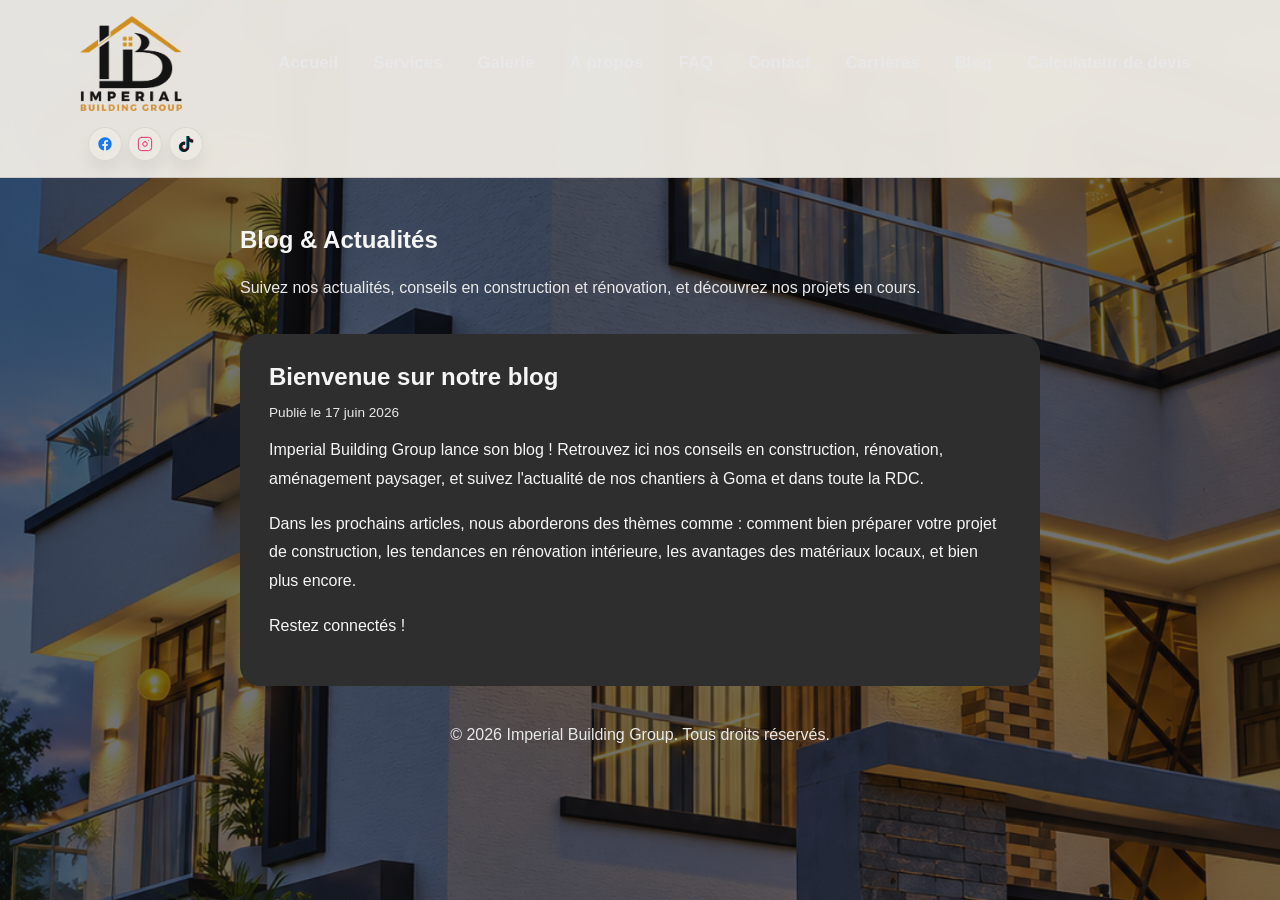
<file: blog/index.html>
﻿<!DOCTYPE html>
<html lang="fr">
<head>
  <meta charset="UTF-8" />
  <meta name="viewport" content="width=device-width, initial-scale=1.0" />
  <title>Blog - Imperial Building Group</title>
  <meta name="description" content="Blog d'Imperial Building Group : actualités, conseils en construction, rénovation et aménagement à Goma et en RDC." />
  <link rel="stylesheet" href="../styles.css" />
  <link rel="stylesheet" href="../css/animations.css" />
  <link rel="manifest" href="../manifest.json" />
  <link rel="icon" href="../Photos/logo-black-gold.png" type="image/png" />
</head>
<body>
  <header class="site-header" role="banner">
    <div class="container header-inner">
      <a href="../index.html" class="brand" aria-label="Imperial Building Group — Accueil"><img class="brand-logo brand-logo-light" src="../Photos/logo-black-gold.png" alt="Imperial Building Group" /><img class="brand-logo brand-logo-dark" src="../Photos/logo-white-gold.png" alt="" aria-hidden="true" /></a>
      <button class="nav-toggle" aria-label="Ouvrir le menu" type="button"></button>
      <nav class="site-nav" role="navigation" aria-label="Navigation principale">
        <a href="../index.html" data-i18n="nav_home">Accueil</a>
        <a href="../services.html" data-i18n="nav_services">Services</a>
        <a href="../gallery.html" data-i18n="nav_gallery">Galerie</a>
        <a href="../index.html#apropos" data-i18n="nav_about">À propos</a>
        <a href="../index.html#faq" data-i18n="nav_faq">FAQ</a>
        <a href="../contact.html" data-i18n="nav_contact">Contact</a>
        <a href="../careers.html" data-i18n="nav_careers">Carrières</a>
        <a href="index.html" data-i18n="nav_blog">Blog</a>
        <a href="../devis.html" data-i18n="nav_quote">Calculateur de devis</a>
      </nav>
      <div class="header-socials" aria-label="Réseaux sociaux">
        <a class="social-link facebook" href="https://www.facebook.com/profile.php?id=61595163513481&amp;mibextid=rS40aB7S9Ucbxw6v" target="_blank" rel="noreferrer noopener" aria-label="Facebook">
          <svg width="16" height="16" viewBox="0 0 24 24" fill="none" xmlns="http://www.w3.org/2000/svg" aria-hidden="true">
            <path d="M22 12C22 6.477 17.523 2 12 2S2 6.477 2 12c0 4.991 3.657 9.128 8.438 9.878v-6.99H7.898v-2.888h2.54V9.845c0-2.506 1.492-3.89 3.777-3.89 1.094 0 2.238.195 2.238.195v2.462h-1.26c-1.242 0-1.63.772-1.63 1.562v1.875h2.773l-.443 2.888h-2.33v6.99C18.343 21.128 22 16.991 22 12z" fill="currentColor"/>
          </svg>
        </a>
        <a class="social-link instagram" href="https://www\.instagram\.com/imperialbuilding001\?igsh=MXN6aGl0MnZnNmNydQ==&utm_source=ig_contact_invite" target="_blank" rel="noreferrer noopener" aria-label="Instagram">
          <svg width="16" height="16" viewBox="0 0 24 24" fill="none" xmlns="http://www.w3.org/2000/svg" aria-hidden="true">
            <path d="M7 2h10a5 5 0 0 1 5 5v10a5 5 0 0 1-5 5H7a5 5 0 0 1-5-5V7a5 5 0 0 1 5-5z" stroke="currentColor" stroke-width="1.5" fill="none" stroke-linecap="round" stroke-linejoin="round"/>
            <path d="M12 8.5a3.5 3.5 0 1 0 0 7 3.5 3.5 0 0 0 0-7z" stroke="currentColor" stroke-width="1.5" fill="none" stroke-linecap="round" stroke-linejoin="round"/>
            <path d="M17.5 6.5h.01" stroke="currentColor" stroke-width="1.5" stroke-linecap="round" stroke-linejoin="round"/>
          </svg>
        </a>
        <a class="social-link tiktok" href="https://vm.tiktok.com/ZS9DvwvmrqUmt-Kimfu/" target="_blank" rel="noreferrer noopener" aria-label="TikTok">
          <svg width="16" height="16" viewBox="0 0 24 24" fill="none" xmlns="http://www.w3.org/2000/svg" aria-hidden="true">
            <path d="M12.525.02c1.31-.02 2.61-.01 3.91-.02.08 1.53.63 3.09 1.76 4.17 1.12 1.09 2.7 1.59 4.24 1.64v4.03c-1.44-.05-2.89-.35-4.2-.97-.57-.26-1.1-.59-1.62-.93-.01 2.92.01 5.84-.02 8.75-.08 1.4-.54 2.8-1.36 3.94-1.32 1.92-3.61 3.17-5.95 3.21-1.44.08-2.89-.31-4.1-1.08-2-1.27-3.37-3.57-3.58-5.94-.02-.5-.03-1-.01-1.49.18-1.92 1.13-3.76 2.64-4.96 1.71-1.38 4.1-1.97 6.26-1.46.02 1.48-.04 2.96-.04 4.44-.99-.32-2.15-.23-3.02.37-.63.41-1.1 1.07-1.26 1.8-.13.45-.09.92-.08 1.38.24 1.65 1.83 3.04 3.51 2.89 1.12-.01 2.2-.66 2.77-1.62.18-.32.38-.66.39-1.04.1-1.84.06-3.68.07-5.52.01-4.08-.01-8.16.02-12.24z" fill="#25F4EE" transform="translate(-.7 .35)"/><path d="M12.525.02c1.31-.02 2.61-.01 3.91-.02.08 1.53.63 3.09 1.76 4.17 1.12 1.09 2.7 1.59 4.24 1.64v4.03c-1.44-.05-2.89-.35-4.2-.97-.57-.26-1.1-.59-1.62-.93-.01 2.92.01 5.84-.02 8.75-.08 1.4-.54 2.8-1.36 3.94-1.32 1.92-3.61 3.17-5.95 3.21-1.44.08-2.89-.31-4.1-1.08-2-1.27-3.37-3.57-3.58-5.94-.02-.5-.03-1-.01-1.49.18-1.92 1.13-3.76 2.64-4.96 1.71-1.38 4.1-1.97 6.26-1.46.02 1.48-.04 2.96-.04 4.44-.99-.32-2.15-.23-3.02.37-.63.41-1.1 1.07-1.26 1.8-.13.45-.09.92-.08 1.38.24 1.65 1.83 3.04 3.51 2.89 1.12-.01 2.2-.66 2.77-1.62.18-.32.38-.66.39-1.04.1-1.84.06-3.68.07-5.52.01-4.08-.01-8.16.02-12.24z" fill="#FE2C55" transform="translate(.7 -.35)"/><path d="M12.525.02c1.31-.02 2.61-.01 3.91-.02.08 1.53.63 3.09 1.76 4.17 1.12 1.09 2.7 1.59 4.24 1.64v4.03c-1.44-.05-2.89-.35-4.2-.97-.57-.26-1.1-.59-1.62-.93-.01 2.92.01 5.84-.02 8.75-.08 1.4-.54 2.8-1.36 3.94-1.32 1.92-3.61 3.17-5.95 3.21-1.44.08-2.89-.31-4.1-1.08-2-1.27-3.37-3.57-3.58-5.94-.02-.5-.03-1-.01-1.49.18-1.92 1.13-3.76 2.64-4.96 1.71-1.38 4.1-1.97 6.26-1.46.02 1.48-.04 2.96-.04 4.44-.99-.32-2.15-.23-3.02.37-.63.41-1.1 1.07-1.26 1.8-.13.45-.09.92-.08 1.38.24 1.65 1.83 3.04 3.51 2.89 1.12-.01 2.2-.66 2.77-1.62.18-.32.38-.66.39-1.04.1-1.84.06-3.68.07-5.52.01-4.08-.01-8.16.02-12.24z" fill="currentColor"/>
          </svg>
        </a>
      </div>
    </div>
  </header>

  <main>
    <section class="section">
      <div class="container" style="max-width: 800px;">
        <h1>Blog & Actualités</h1>
        <p style="color:var(--muted);line-height:1.8;">Suivez nos actualités, conseils en construction et rénovation, et découvrez nos projets en cours.</p>
        
        <article style="background:var(--surface);border:1px solid var(--border);border-radius:1.25rem;padding:1.75rem;margin-top:2rem;">
          <h2 style="margin:0 0 0.5rem;">Bienvenue sur notre blog</h2>
          <p style="color:var(--muted);font-size:0.85rem;">Publié le 17 juin 2026</p>
          <p style="line-height:1.8;">Imperial Building Group lance son blog ! Retrouvez ici nos conseils en construction, rénovation, aménagement paysager, et suivez l'actualité de nos chantiers à Goma et dans toute la RDC.</p>
          <p style="line-height:1.8;">Dans les prochains articles, nous aborderons des thèmes comme : comment bien préparer votre projet de construction, les tendances en rénovation intérieure, les avantages des matériaux locaux, et bien plus encore.</p>
          <p style="line-height:1.8;">Restez connectés !</p>
        </article>
      </div>
    </section>
  </main>

  <footer class="site-footer">
    <div class="container">
      <p>© 2026 Imperial Building Group. Tous droits réservés.</p>
    </div>
  </footer>
</body>
</html>
</file>
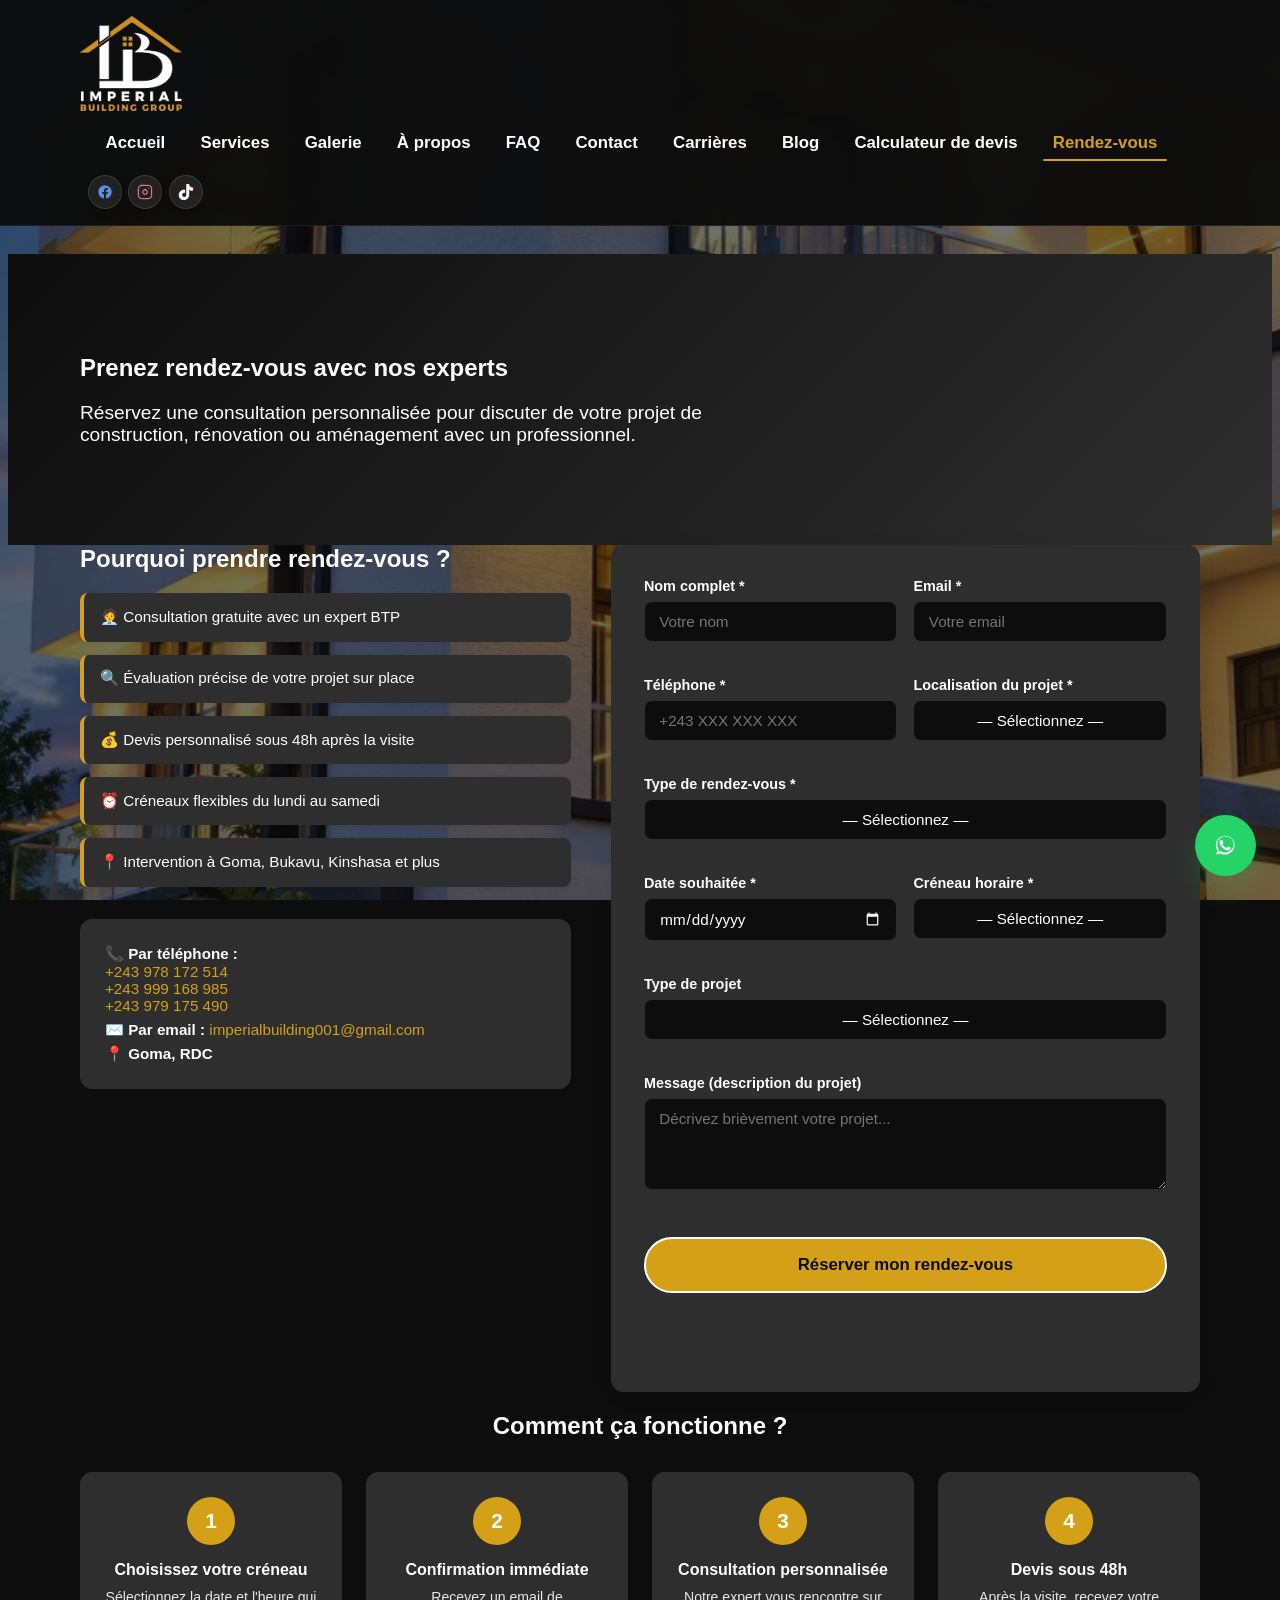
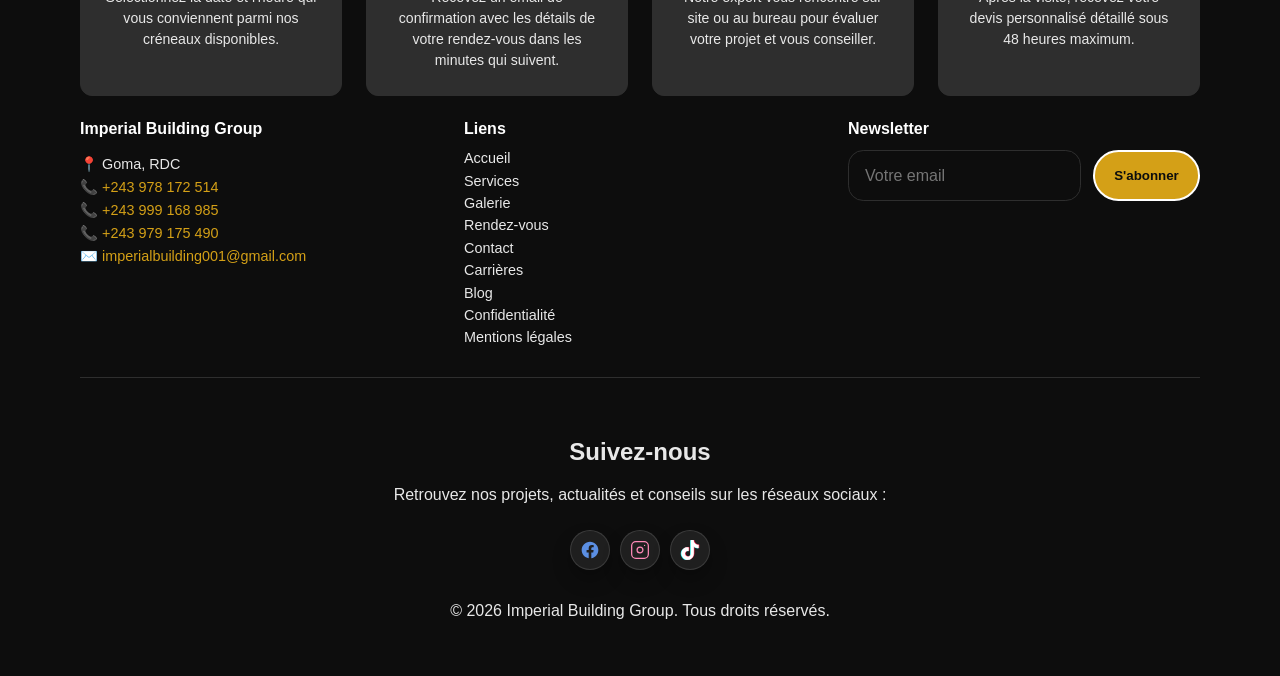
<file: booking.html>
﻿<!DOCTYPE html>
<html lang="fr">
<head>
  <meta charset="UTF-8" />
  <meta name="viewport" content="width=device-width, initial-scale=1.0" />
  <title data-i18n="page_title_booking">Prise de rendez-vous — Imperial Building Group</title>
  <meta name="description" content="Prenez rendez-vous en ligne avec Imperial Building Group : consultation chantier, devis, visite showroom à Goma et en RDC." />
  <meta name="keywords" content="rendez-vous, consultation, devis, construction, rénovation, Goma, RDC, Imperial Building Group" />
  <meta property="og:title" content="Prise de rendez-vous - Imperial Building Group" />
  <meta property="og:description" content="Réservez une consultation avec nos experts BTP à Goma et en RDC." />
  <link rel="stylesheet" href="styles.css" />
  <link rel="stylesheet" href="css/animations.css" />
  <link rel="manifest" href="manifest.json" />
  <link rel="icon" href="Photos/logo-black-gold.png" type="image/png" />
  <link rel="preconnect" href="https://images.unsplash.com" />
</head>
<body>
  <header class="site-header" role="banner">
    <div class="container header-inner">
      <a href="index.html" class="brand" aria-label="Imperial Building Group — Accueil"><img class="brand-logo brand-logo-light" src="Photos/logo-black-gold.png" alt="Imperial Building Group" /><img class="brand-logo brand-logo-dark" src="Photos/logo-white-gold.png" alt="" aria-hidden="true" /></a>
      <button class="nav-toggle" aria-label="Ouvrir le menu" type="button"></button>
      <nav class="site-nav" role="navigation" aria-label="Navigation principale">
        <a href="index.html#home" data-i18n="nav_home">Accueil</a>
        <a href="services.html" data-i18n="nav_services">Services</a>
        <a href="gallery.html" data-i18n="nav_gallery">Galerie</a>
        <a href="index.html#apropos" data-i18n="nav_about">À propos</a>
        <a href="index.html#faq" data-i18n="nav_faq">FAQ</a>
        <a href="contact.html" data-i18n="nav_contact">Contact</a>
        <a href="careers.html" data-i18n="nav_careers">Carrières</a>
        <a href="blog/index.html" data-i18n="nav_blog">Blog</a>
        <a href="devis.html" data-i18n="nav_quote">Calculateur de devis</a>
        <a href="booking.html" class="nav-active" data-i18n="nav_booking">Rendez-vous</a>
      </nav>
      <div class="header-socials" aria-label="Réseaux sociaux">
        <a class="social-link facebook" href="https://www.facebook.com/profile.php?id=61595163513481&amp;mibextid=rS40aB7S9Ucbxw6v" target="_blank" rel="noreferrer noopener" aria-label="Facebook">
          <svg width="16" height="16" viewBox="0 0 24 24" fill="none" xmlns="http://www.w3.org/2000/svg" aria-hidden="true">
            <path d="M22 12C22 6.477 17.523 2 12 2S2 6.477 2 12c0 4.991 3.657 9.128 8.438 9.878v-6.99H7.898v-2.888h2.54V9.845c0-2.506 1.492-3.89 3.777-3.89 1.094 0 2.238.195 2.238.195v2.462h-1.26c-1.242 0-1.63.772-1.63 1.562v1.875h2.773l-.443 2.888h-2.33v6.99C18.343 21.128 22 16.991 22 12z" fill="currentColor"/>
          </svg>
        </a>
        <a class="social-link instagram" href="https://www\.instagram\.com/imperialbuilding001\?igsh=MXN6aGl0MnZnNmNydQ==&utm_source=ig_contact_invite" target="_blank" rel="noreferrer noopener" aria-label="Instagram">
          <svg width="16" height="16" viewBox="0 0 24 24" fill="none" xmlns="http://www.w3.org/2000/svg" aria-hidden="true">
            <path d="M7 2h10a5 5 0 0 1 5 5v10a5 5 0 0 1-5 5H7a5 5 0 0 1-5-5V7a5 5 0 0 1 5-5z" stroke="currentColor" stroke-width="1.5" fill="none" stroke-linecap="round" stroke-linejoin="round"/>
            <path d="M12 8.5a3.5 3.5 0 1 0 0 7 3.5 3.5 0 0 0 0-7z" stroke="currentColor" stroke-width="1.5" fill="none" stroke-linecap="round" stroke-linejoin="round"/>
            <path d="M17.5 6.5h.01" stroke="currentColor" stroke-width="1.5" stroke-linecap="round" stroke-linejoin="round"/>
          </svg>
        </a>
        <a class="social-link tiktok" href="https://vm.tiktok.com/ZS9DvwvmrqUmt-Kimfu/" target="_blank" rel="noreferrer noopener" aria-label="TikTok">
          <svg width="16" height="16" viewBox="0 0 24 24" fill="none" xmlns="http://www.w3.org/2000/svg" aria-hidden="true">
            <path d="M12.525.02c1.31-.02 2.61-.01 3.91-.02.08 1.53.63 3.09 1.76 4.17 1.12 1.09 2.7 1.59 4.24 1.64v4.03c-1.44-.05-2.89-.35-4.2-.97-.57-.26-1.1-.59-1.62-.93-.01 2.92.01 5.84-.02 8.75-.08 1.4-.54 2.8-1.36 3.94-1.32 1.92-3.61 3.17-5.95 3.21-1.44.08-2.89-.31-4.1-1.08-2-1.27-3.37-3.57-3.58-5.94-.02-.5-.03-1-.01-1.49.18-1.92 1.13-3.76 2.64-4.96 1.71-1.38 4.1-1.97 6.26-1.46.02 1.48-.04 2.96-.04 4.44-.99-.32-2.15-.23-3.02.37-.63.41-1.1 1.07-1.26 1.8-.13.45-.09.92-.08 1.38.24 1.65 1.83 3.04 3.51 2.89 1.12-.01 2.2-.66 2.77-1.62.18-.32.38-.66.39-1.04.1-1.84.06-3.68.07-5.52.01-4.08-.01-8.16.02-12.24z" fill="#25F4EE" transform="translate(-.7 .35)"/><path d="M12.525.02c1.31-.02 2.61-.01 3.91-.02.08 1.53.63 3.09 1.76 4.17 1.12 1.09 2.7 1.59 4.24 1.64v4.03c-1.44-.05-2.89-.35-4.2-.97-.57-.26-1.1-.59-1.62-.93-.01 2.92.01 5.84-.02 8.75-.08 1.4-.54 2.8-1.36 3.94-1.32 1.92-3.61 3.17-5.95 3.21-1.44.08-2.89-.31-4.1-1.08-2-1.27-3.37-3.57-3.58-5.94-.02-.5-.03-1-.01-1.49.18-1.92 1.13-3.76 2.64-4.96 1.71-1.38 4.1-1.97 6.26-1.46.02 1.48-.04 2.96-.04 4.44-.99-.32-2.15-.23-3.02.37-.63.41-1.1 1.07-1.26 1.8-.13.45-.09.92-.08 1.38.24 1.65 1.83 3.04 3.51 2.89 1.12-.01 2.2-.66 2.77-1.62.18-.32.38-.66.39-1.04.1-1.84.06-3.68.07-5.52.01-4.08-.01-8.16.02-12.24z" fill="#FE2C55" transform="translate(.7 -.35)"/><path d="M12.525.02c1.31-.02 2.61-.01 3.91-.02.08 1.53.63 3.09 1.76 4.17 1.12 1.09 2.7 1.59 4.24 1.64v4.03c-1.44-.05-2.89-.35-4.2-.97-.57-.26-1.1-.59-1.62-.93-.01 2.92.01 5.84-.02 8.75-.08 1.4-.54 2.8-1.36 3.94-1.32 1.92-3.61 3.17-5.95 3.21-1.44.08-2.89-.31-4.1-1.08-2-1.27-3.37-3.57-3.58-5.94-.02-.5-.03-1-.01-1.49.18-1.92 1.13-3.76 2.64-4.96 1.71-1.38 4.1-1.97 6.26-1.46.02 1.48-.04 2.96-.04 4.44-.99-.32-2.15-.23-3.02.37-.63.41-1.1 1.07-1.26 1.8-.13.45-.09.92-.08 1.38.24 1.65 1.83 3.04 3.51 2.89 1.12-.01 2.2-.66 2.77-1.62.18-.32.38-.66.39-1.04.1-1.84.06-3.68.07-5.52.01-4.08-.01-8.16.02-12.24z" fill="currentColor"/>
          </svg>
        </a>
      </div>
    </div>
  </header>

  <main>
    <!-- Hero Section -->
    <section class="section booking-hero" style="background: linear-gradient(135deg, #0d0d0d 0%, #2e2e2e 100%); color: #fff; padding: 80px 0;">
      <div class="container">
        <h1 data-i18n="booking_hero_title">Prenez rendez-vous avec nos experts</h1>
        <p style="font-size: 1.2rem; max-width: 700px;" data-i18n="booking_hero_desc">Réservez une consultation personnalisée pour discuter de votre projet de construction, rénovation ou aménagement avec un professionnel.</p>
      </div>
    </section>

    <!-- Booking Form Section -->
    <section class="section">
      <div class="container booking-layout">
        <div class="booking-info animate-on-scroll">
          <h2 data-i18n="booking_info_title">Pourquoi prendre rendez-vous ?</h2>
          <ul class="booking-benefits">
            <li data-i18n="booking_benefit_1">🧑‍💼 Consultation gratuite avec un expert BTP</li>
            <li data-i18n="booking_benefit_2">🔍 Évaluation précise de votre projet sur place</li>
            <li data-i18n="booking_benefit_3">💰 Devis personnalisé sous 48h après la visite</li>
            <li data-i18n="booking_benefit_4">⏰ Créneaux flexibles du lundi au samedi</li>
            <li data-i18n="booking_benefit_5">📍 Intervention à Goma, Bukavu, Kinshasa et plus</li>
          </ul>
          <div class="booking-contact-info">
            <p><strong data-i18n="booking_contact_phone">📞 Par téléphone :</strong><br />
              <a href="tel:+243978172514" style="color:var(--accent);text-decoration:none;">+243 978 172 514</a><br />
              <a href="tel:+243999168985" style="color:var(--accent);text-decoration:none;">+243 999 168 985</a><br />
              <a href="tel:+243979175490" style="color:var(--accent);text-decoration:none;">+243 979 175 490</a>
            </p>
            <p><strong data-i18n="booking_contact_email">✉️ Par email :</strong> <a href="mailto:imperialbuilding001@gmail.com">imperialbuilding001@gmail.com</a></p>
            <p><strong>📍 Goma, RDC</strong></p>
          </div>
        </div>

        <div class="booking-form-wrapper animate-on-scroll delay-2">
          <form class="booking-form" id="booking-form">
            <div class="form-row">
              <div class="form-group">
                <label for="booking-name" data-i18n="booking_label_name">Nom complet *</label>
                <input type="text" id="booking-name" name="name" required data-i18n-placeholder="booking_placeholder_name" placeholder="Votre nom" />
              </div>
              <div class="form-group">
                <label for="booking-email" data-i18n="booking_label_email">Email *</label>
                <input type="email" id="booking-email" name="email" required data-i18n-placeholder="booking_placeholder_email" placeholder="Votre email" />
              </div>
            </div>

            <div class="form-row">
              <div class="form-group">
                <label for="booking-phone" data-i18n="booking_label_phone">Téléphone *</label>
                <input type="tel" id="booking-phone" name="phone" required data-i18n-placeholder="booking_placeholder_phone" placeholder="+243 XXX XXX XXX" />
              </div>
              <div class="form-group">
                <label for="booking-location" data-i18n="booking_label_location">Localisation du projet *</label>
                <select id="booking-location" name="location" required>
                  <option value="" data-i18n="booking_select_location">— Sélectionnez —</option>
                  <option value="Goma" data-i18n="location_goma">Goma</option>
                  <option value="Bukavu" data-i18n="location_bukavu">Bukavu</option>
                  <option value="Kinshasa" data-i18n="location_kinshasa">Kinshasa</option>
                  <option value="Lubumbashi" data-i18n="location_lubumbashi">Lubumbashi</option>
                  <option value="Kisangani" data-i18n="location_kisangani">Kisangani</option>
                  <option value="other" data-i18n="location_other">Autre (RDC)</option>
                </select>
              </div>
            </div>

            <div class="form-group">
              <label for="booking-type" data-i18n="booking_label_type">Type de rendez-vous *</label>
              <select id="booking-type" name="type" required>
                <option value="" data-i18n="booking_select_type">— Sélectionnez —</option>
                <option value="site-visit" data-i18n="booking_type_site">Visite de chantier / consultation sur site</option>
                <option value="quote" data-i18n="booking_type_quote">Demande de devis détaillé</option>
                <option value="showroom" data-i18n="booking_type_showroom">Visite showroom / matériaux</option>
                <option value="meeting" data-i18n="booking_type_meeting">Réunion de projet</option>
              </select>
            </div>

            <div class="form-row">
              <div class="form-group">
                <label for="booking-date" data-i18n="booking_label_date">Date souhaitée *</label>
                <input type="date" id="booking-date" name="date" required min="" />
              </div>
              <div class="form-group">
                <label for="booking-time" data-i18n="booking_label_time">Créneau horaire *</label>
                <select id="booking-time" name="time" required>
                  <option value="" data-i18n="booking_select_time">— Sélectionnez —</option>
                  <option value="08:00-09:00" data-i18n="booking_time_1">08:00 - 09:00</option>
                  <option value="09:00-10:00" data-i18n="booking_time_2">09:00 - 10:00</option>
                  <option value="10:00-11:00" data-i18n="booking_time_3">10:00 - 11:00</option>
                  <option value="11:00-12:00" data-i18n="booking_time_4">11:00 - 12:00</option>
                  <option value="12:00-13:00" data-i18n="booking_time_5">12:00 - 13:00</option>
                  <option value="14:00-15:00" data-i18n="booking_time_6">14:00 - 15:00</option>
                  <option value="15:00-16:00" data-i18n="booking_time_7">15:00 - 16:00</option>
                  <option value="16:00-17:00" data-i18n="booking_time_8">16:00 - 17:00</option>
                </select>
              </div>
            </div>

            <div class="form-group">
              <label for="booking-project-type" data-i18n="booking_label_project">Type de projet</label>
              <select id="booking-project-type" name="project-type">
                <option value="" data-i18n="booking_select_project">— Sélectionnez —</option>
                <option value="construction" data-i18n="service_construction">Construction neuve</option>
                <option value="renovation" data-i18n="service_renovation">Rénovation</option>
                <option value="extension" data-i18n="service_extension">Extension / surélévation</option>
                <option value="amenagement" data-i18n="service_amenagement">Aménagement intérieur</option>
                <option value="facade" data-i18n="service_facade">Façade & ravalement</option>
                <option value="paysager" data-i18n="service_paysager">Aménagement paysager</option>
                <option value="other" data-i18n="contact_subject_other">Autre</option>
              </select>
            </div>

            <div class="form-group">
              <label for="booking-message" data-i18n="booking_label_message">Message (description du projet)</label>
              <textarea id="booking-message" name="message" rows="4" data-i18n-placeholder="booking_placeholder_message" placeholder="Décrivez brièvement votre projet..."></textarea>
            </div>

            <button type="submit" class="btn btn-primary btn-block" data-i18n="booking_submit">Réserver mon rendez-vous</button>
            <p class="booking-form-status" id="booking-status" role="status" aria-live="polite"></p>
          </form>
        </div>
      </div>
    </section>

    <!-- How it works -->
    <section class="section animate-on-scroll" style="background: var(--bg);">
      <div class="container">
        <h2 class="section-title" data-i18n="booking_how_title">Comment ça fonctionne ?</h2>
        <div class="steps stagger-children">
          <div class="step-card">
            <div class="step-number">1</div>
            <h3 data-i18n="booking_step_1_title">Choisissez votre créneau</h3>
            <p data-i18n="booking_step_1_desc">Sélectionnez la date et l'heure qui vous conviennent parmi nos créneaux disponibles.</p>
          </div>
          <div class="step-card">
            <div class="step-number">2</div>
            <h3 data-i18n="booking_step_2_title">Confirmation immédiate</h3>
            <p data-i18n="booking_step_2_desc">Recevez un email de confirmation avec les détails de votre rendez-vous dans les minutes qui suivent.</p>
          </div>
          <div class="step-card">
            <div class="step-number">3</div>
            <h3 data-i18n="booking_step_3_title">Consultation personnalisée</h3>
            <p data-i18n="booking_step_3_desc">Notre expert vous rencontre sur site ou au bureau pour évaluer votre projet et vous conseiller.</p>
          </div>
          <div class="step-card">
            <div class="step-number">4</div>
            <h3 data-i18n="booking_step_4_title">Devis sous 48h</h3>
            <p data-i18n="booking_step_4_desc">Après la visite, recevez votre devis personnalisé détaillé sous 48 heures maximum.</p>
          </div>
        </div>
      </div>
    </section>
  </main>

  <footer class="site-footer" role="contentinfo">
    <div class="container">
      <div style="display:grid;grid-template-columns:repeat(auto-fit,minmax(200px,1fr));gap:2rem;text-align:left;padding-bottom:2rem;border-bottom:1px solid var(--border);margin-bottom:1.5rem;">
        <div>
          <h4 style="margin:0 0 0.75rem;color:var(--text);">Imperial Building Group</h4>
          <p style="font-size:0.9rem;color:var(--muted);line-height:1.6;">
            📍 Goma, RDC<br />
            📞 <a href="tel:+243978172514" style="color:var(--accent);text-decoration:none;">+243 978 172 514</a><br />
            📞 <a href="tel:+243999168985" style="color:var(--accent);text-decoration:none;">+243 999 168 985</a><br />
            📞 <a href="tel:+243979175490" style="color:var(--accent);text-decoration:none;">+243 979 175 490</a><br />
            ✉️ <a href="mailto:imperialbuilding001@gmail.com" style="color:var(--accent);text-decoration:none;">imperialbuilding001@gmail.com</a>
          </p>
        </div>
        <div>
          <h4 style="margin:0 0 0.75rem;color:var(--text);" data-i18n="footer_links">Liens</h4>
          <nav style="display:grid;gap:0.4rem;font-size:0.9rem;">
            <a href="index.html" style="color:var(--muted);text-decoration:none;" data-i18n="nav_home">Accueil</a>
            <a href="services.html" style="color:var(--muted);text-decoration:none;" data-i18n="nav_services">Services</a>
            <a href="gallery.html" style="color:var(--muted);text-decoration:none;" data-i18n="nav_gallery">Galerie</a>
            <a href="booking.html" style="color:var(--muted);text-decoration:none;" data-i18n="nav_booking">Rendez-vous</a>
            <a href="contact.html" style="color:var(--muted);text-decoration:none;" data-i18n="nav_contact">Contact</a>
            <a href="careers.html" style="color:var(--muted);text-decoration:none;" data-i18n="nav_careers">Carrières</a>
            <a href="blog/index.html" style="color:var(--muted);text-decoration:none;" data-i18n="nav_blog">Blog</a>
            <a href="legal/privacy.html" style="color:var(--muted);text-decoration:none;" data-i18n="footer_privacy">Confidentialité</a>
            <a href="legal/terms.html" style="color:var(--muted);text-decoration:none;" data-i18n="footer_terms">Mentions légales</a>
          </nav>
        </div>
        <div>
          <h4 style="margin:0 0 0.75rem;color:var(--text);" data-i18n="newsletter_title">Newsletter</h4>
          <form class="newsletter-form" id="newsletter-form">
            <input type="email" name="newsletter-email" data-i18n-placeholder="newsletter_placeholder" placeholder="Votre email" required />
            <button type="submit" class="btn btn-primary" style="min-width:auto;padding:0.7rem 1.2rem;" data-i18n="newsletter_btn">S'abonner</button>
          </form>
          <p style="font-size:0.8rem;color:var(--muted);margin-top:0.5rem;" id="newsletter-status"></p>
        </div>
      </div>
      <section id="suivez-nous" class="section follow-us" style="padding:1rem 0;">
        <div class="container">
          <h2 data-i18n="follow_us_title">Suivez-nous</h2>
          <p data-i18n="follow_us_text">Retrouvez nos projets, actualités et conseils sur les réseaux sociaux :</p>
          <div class="socials" aria-label="Suivez-nous">
            <a class="social-link facebook" href="https://www.facebook.com/profile.php?id=61595163513481&amp;mibextid=rS40aB7S9Ucbxw6v" target="_blank" rel="noreferrer noopener" aria-label="Facebook"><svg width="20" height="20" viewBox="0 0 24 24" fill="none" xmlns="http://www.w3.org/2000/svg" aria-hidden="true"><path d="M22 12C22 6.477 17.523 2 12 2S2 6.477 2 12c0 4.991 3.657 9.128 8.438 9.878v-6.99H7.898v-2.888h2.54V9.845c0-2.506 1.492-3.89 3.777-3.89 1.094 0 2.238.195 2.238.195v2.462h-1.26c-1.242 0-1.63.772-1.63 1.562v1.875h2.773l-.443 2.888h-2.33v6.99C18.343 21.128 22 16.991 22 12z" fill="currentColor"/></svg></a>
            <a class="social-link instagram" href="https://www\.instagram\.com/imperialbuilding001\?igsh=MXN6aGl0MnZnNmNydQ==&utm_source=ig_contact_invite" target="_blank" rel="noreferrer noopener" aria-label="Instagram"><svg width="20" height="20" viewBox="0 0 24 24" fill="none" xmlns="http://www.w3.org/2000/svg" aria-hidden="true"><path d="M7 2h10a5 5 0 0 1 5 5v10a5 5 0 0 1-5 5H7a5 5 0 0 1-5-5V7a5 5 0 0 1 5-5z" stroke="currentColor" stroke-width="1.5" fill="none" stroke-linecap="round" stroke-linejoin="round"/><path d="M12 8.5a3.5 3.5 0 1 0 0 7 3.5 3.5 0 0 0 0-7z" stroke="currentColor" stroke-width="1.5" fill="none" stroke-linecap="round" stroke-linejoin="round"/><path d="M17.5 6.5h.01" stroke="currentColor" stroke-width="1.5" stroke-linecap="round" stroke-linejoin="round"/></svg></a>
            <a class="social-link tiktok" href="https://vm.tiktok.com/ZS9DvwvmrqUmt-Kimfu/" target="_blank" rel="noreferrer noopener" aria-label="TikTok"><svg width="20" height="20" viewBox="0 0 24 24" fill="none" xmlns="http://www.w3.org/2000/svg" aria-hidden="true"><path d="M12.525.02c1.31-.02 2.61-.01 3.91-.02.08 1.53.63 3.09 1.76 4.17 1.12 1.09 2.7 1.59 4.24 1.64v4.03c-1.44-.05-2.89-.35-4.2-.97-.57-.26-1.1-.59-1.62-.93-.01 2.92.01 5.84-.02 8.75-.08 1.4-.54 2.8-1.36 3.94-1.32 1.92-3.61 3.17-5.95 3.21-1.44.08-2.89-.31-4.1-1.08-2-1.27-3.37-3.57-3.58-5.94-.02-.5-.03-1-.01-1.49.18-1.92 1.13-3.76 2.64-4.96 1.71-1.38 4.1-1.97 6.26-1.46.02 1.48-.04 2.96-.04 4.44-.99-.32-2.15-.23-3.02.37-.63.41-1.1 1.07-1.26 1.8-.13.45-.09.92-.08 1.38.24 1.65 1.83 3.04 3.51 2.89 1.12-.01 2.2-.66 2.77-1.62.18-.32.38-.66.39-1.04.1-1.84.06-3.68.07-5.52.01-4.08-.01-8.16.02-12.24z" fill="#25F4EE" transform="translate(-.7 .35)"/><path d="M12.525.02c1.31-.02 2.61-.01 3.91-.02.08 1.53.63 3.09 1.76 4.17 1.12 1.09 2.7 1.59 4.24 1.64v4.03c-1.44-.05-2.89-.35-4.2-.97-.57-.26-1.1-.59-1.62-.93-.01 2.92.01 5.84-.02 8.75-.08 1.4-.54 2.8-1.36 3.94-1.32 1.92-3.61 3.17-5.95 3.21-1.44.08-2.89-.31-4.1-1.08-2-1.27-3.37-3.57-3.58-5.94-.02-.5-.03-1-.01-1.49.18-1.92 1.13-3.76 2.64-4.96 1.71-1.38 4.1-1.97 6.26-1.46.02 1.48-.04 2.96-.04 4.44-.99-.32-2.15-.23-3.02.37-.63.41-1.1 1.07-1.26 1.8-.13.45-.09.92-.08 1.38.24 1.65 1.83 3.04 3.51 2.89 1.12-.01 2.2-.66 2.77-1.62.18-.32.38-.66.39-1.04.1-1.84.06-3.68.07-5.52.01-4.08-.01-8.16.02-12.24z" fill="#FE2C55" transform="translate(.7 -.35)"/><path d="M12.525.02c1.31-.02 2.61-.01 3.91-.02.08 1.53.63 3.09 1.76 4.17 1.12 1.09 2.7 1.59 4.24 1.64v4.03c-1.44-.05-2.89-.35-4.2-.97-.57-.26-1.1-.59-1.62-.93-.01 2.92.01 5.84-.02 8.75-.08 1.4-.54 2.8-1.36 3.94-1.32 1.92-3.61 3.17-5.95 3.21-1.44.08-2.89-.31-4.1-1.08-2-1.27-3.37-3.57-3.58-5.94-.02-.5-.03-1-.01-1.49.18-1.92 1.13-3.76 2.64-4.96 1.71-1.38 4.1-1.97 6.26-1.46.02 1.48-.04 2.96-.04 4.44-.99-.32-2.15-.23-3.02.37-.63.41-1.1 1.07-1.26 1.8-.13.45-.09.92-.08 1.38.24 1.65 1.83 3.04 3.51 2.89 1.12-.01 2.2-.66 2.77-1.62.18-.32.38-.66.39-1.04.1-1.84.06-3.68.07-5.52.01-4.08-.01-8.16.02-12.24z" fill="currentColor"/></svg></a>
          </div>
        </div>
      </section>
      <p data-i18n="footer_text">© 2026 Imperial Building Group. Tous droits réservés.</p>
    </div>
  </footer>

  <a class="whatsapp-button" href="https://wa.me/243978172514" target="_blank" rel="noreferrer noopener" aria-label="Contacter sur WhatsApp">
    <svg width="24" height="24" viewBox="0 0 24 24" fill="none" xmlns="http://www.w3.org/2000/svg" aria-hidden="true">
      <path d="M17.472 14.382c-.297-.149-1.758-.868-2.031-.967-.273-.099-.472-.148-.672.149-.198.297-.768.967-.941 1.165-.173.198-.347.223-.644.075-.297-.149-1.255-.463-2.39-1.475-.883-.788-1.48-1.761-1.653-2.059-.173-.297-.018-.458.13-.606.134-.133.298-.347.446-.52.149-.173.198-.298.298-.497.099-.198.05-.372-.025-.521-.075-.149-.672-1.612-.921-2.209-.242-.579-.487-.5-.672-.51l-.573-.01c-.198 0-.52.075-.792.372s-1.04 1.016-1.04 2.479 1.065 2.876 1.213 3.074c.149.198 2.095 3.2 5.076 4.487.709.306 1.262.489 1.694.626.712.227 1.36.195 1.872.118.571-.085 1.758-.719 2.006-1.413.248-.694.248-1.289.173-1.413-.074-.124-.273-.198-.57-.347z" fill="#ffffff"/>
      <path d="M12.004 2.001C6.486 2.001 2 6.487 2 12.005c0 2.119.7 4.089 1.9 5.693L2 22l4.515-1.164A9.989 9.989 0 0 0 12.004 22c5.518 0 10.004-4.486 10.004-9.995C22.008 6.487 17.522 2.001 12.004 2.001zm0 17.833a8.83 8.83 0 0 1-4.64-1.3l-.33-.197-2.677.69.716-2.61-.214-.34a8.752 8.752 0 0 1-1.36-4.96c0-4.85 3.946-8.796 8.787-8.796 4.84 0 8.787 3.946 8.787 8.796 0 4.85-3.947 8.797-8.787 8.797z" fill="#ffffff"/>
    </svg>
  </a>

  <button class="scroll-top" id="scroll-top" aria-label="Retour en haut">↑</button>

  <script src="script.js"></script>
</body>
</html>
</file>
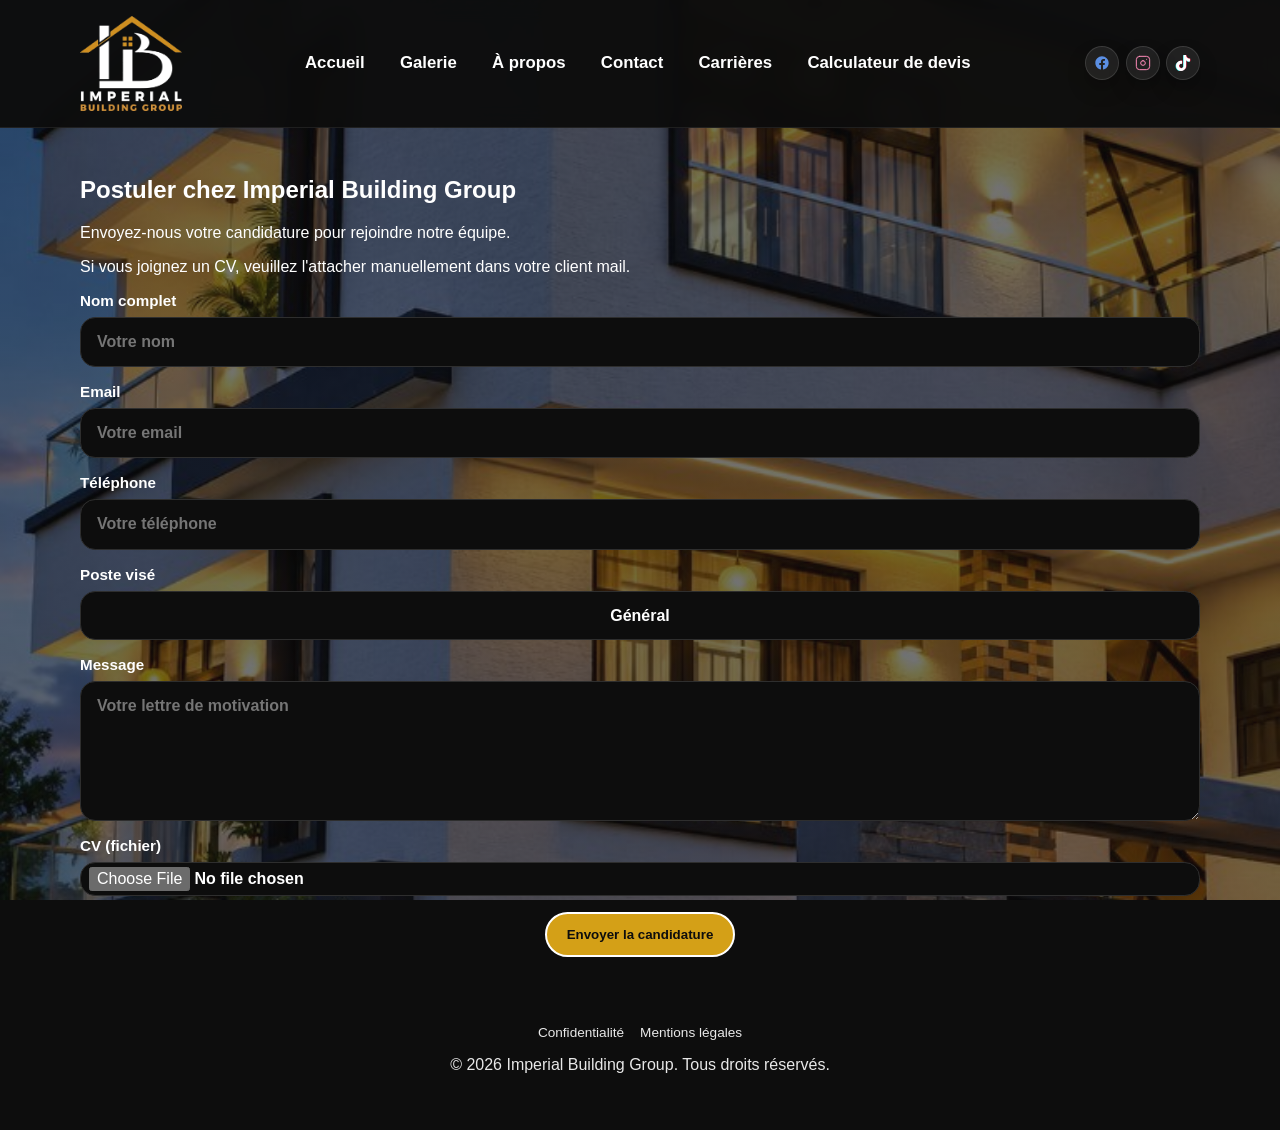
<file: careers.html>
﻿<!DOCTYPE html>
<html lang="fr">
<head>
  <meta charset="UTF-8" />
  <meta name="viewport" content="width=device-width, initial-scale=1.0" />
  <title data-i18n="page_title_careers">Postuler - Imperial Building Group</title>
  <meta name="description" content="Rejoignez l'équipe Imperial Building Group à Goma, RDC. Postulez à nos offres d'emploi dans la construction, l'architecture, la gestion de chantier et plus." />
  <meta property="og:title" content="Carrières - Imperial Building Group" />
  <meta property="og:description" content="Rejoignez notre équipe de professionnels du BTP à Goma." />
  <link rel="stylesheet" href="styles.css" />
  <link rel="stylesheet" href="css/animations.css" />
  <link rel="manifest" href="manifest.json" />
  <link rel="icon" href="Photos/logo-black-gold.png" type="image/png" />
</head>
<body>
  <header class="site-header">
    <div class="container header-inner">
      <a href="index.html" class="brand" aria-label="Imperial Building Group — Accueil"><img class="brand-logo brand-logo-light" src="Photos/logo-black-gold.png" alt="Imperial Building Group" /><img class="brand-logo brand-logo-dark" src="Photos/logo-white-gold.png" alt="" aria-hidden="true" /></a>
      <button class="nav-toggle" aria-label="Ouvrir le menu" type="button"></button>
      <nav class="site-nav">
        <a href="index.html#home" data-i18n="nav_home">Accueil</a>
        <a href="gallery.html" data-i18n="nav_gallery">Galerie</a>
        <a href="index.html#apropos" data-i18n="nav_about">À propos</a>
        <a href="contact.html" data-i18n="nav_contact">Contact</a>
        <a href="careers.html" data-i18n="nav_careers">Carrières</a>
        <a href="devis.html" data-i18n="nav_quote">Calculateur de devis</a>
      </nav>
      <div class="header-socials" aria-label="Réseaux sociaux">
        <a class="social-link facebook" href="https://www.facebook.com/profile.php?id=61595163513481&amp;mibextid=rS40aB7S9Ucbxw6v" target="_blank" rel="noreferrer noopener" aria-label="Facebook">
          <svg width="16" height="16" viewBox="0 0 24 24" fill="none" xmlns="http://www.w3.org/2000/svg" aria-hidden="true"><path d="M22 12C22 6.477 17.523 2 12 2S2 6.477 2 12c0 4.991 3.657 9.128 8.438 9.878v-6.99H7.898v-2.888h2.54V9.845c0-2.506 1.492-3.89 3.777-3.89 1.094 0 2.238.195 2.238.195v2.462h-1.26c-1.242 0-1.63.772-1.63 1.562v1.875h2.773l-.443 2.888h-2.33v6.99C18.343 21.128 22 16.991 22 12z" fill="currentColor"/></svg>
        </a>
        <a class="social-link instagram" href="https://www\.instagram\.com/imperialbuilding001\?igsh=MXN6aGl0MnZnNmNydQ==&utm_source=ig_contact_invite" target="_blank" rel="noreferrer noopener" aria-label="Instagram">
          <svg width="16" height="16" viewBox="0 0 24 24" fill="none" xmlns="http://www.w3.org/2000/svg" aria-hidden="true"><path d="M7 2h10a5 5 0 0 1 5 5v10a5 5 0 0 1-5 5H7a5 5 0 0 1-5-5V7a5 5 0 0 1 5-5z" stroke="currentColor" stroke-width="1.5" fill="none" stroke-linecap="round" stroke-linejoin="round"/><path d="M12 8.5a3.5 3.5 0 1 0 0 7 3.5 3.5 0 0 0 0-7z" stroke="currentColor" stroke-width="1.5" fill="none" stroke-linecap="round" stroke-linejoin="round"/><path d="M17.5 6.5h.01" stroke="currentColor" stroke-width="1.5" stroke-linecap="round" stroke-linejoin="round"/></svg>
        </a>
        <a class="social-link tiktok" href="https://vm.tiktok.com/ZS9DvwvmrqUmt-Kimfu/" target="_blank" rel="noreferrer noopener" aria-label="TikTok">
          <svg width="16" height="16" viewBox="0 0 24 24" fill="none" xmlns="http://www.w3.org/2000/svg" aria-hidden="true"><path d="M12.525.02c1.31-.02 2.61-.01 3.91-.02.08 1.53.63 3.09 1.76 4.17 1.12 1.09 2.7 1.59 4.24 1.64v4.03c-1.44-.05-2.89-.35-4.2-.97-.57-.26-1.1-.59-1.62-.93-.01 2.92.01 5.84-.02 8.75-.08 1.4-.54 2.8-1.36 3.94-1.32 1.92-3.61 3.17-5.95 3.21-1.44.08-2.89-.31-4.1-1.08-2-1.27-3.37-3.57-3.58-5.94-.02-.5-.03-1-.01-1.49.18-1.92 1.13-3.76 2.64-4.96 1.71-1.38 4.1-1.97 6.26-1.46.02 1.48-.04 2.96-.04 4.44-.99-.32-2.15-.23-3.02.37-.63.41-1.1 1.07-1.26 1.8-.13.45-.09.92-.08 1.38.24 1.65 1.83 3.04 3.51 2.89 1.12-.01 2.2-.66 2.77-1.62.18-.32.38-.66.39-1.04.1-1.84.06-3.68.07-5.52.01-4.08-.01-8.16.02-12.24z" fill="#25F4EE" transform="translate(-.7 .35)"/><path d="M12.525.02c1.31-.02 2.61-.01 3.91-.02.08 1.53.63 3.09 1.76 4.17 1.12 1.09 2.7 1.59 4.24 1.64v4.03c-1.44-.05-2.89-.35-4.2-.97-.57-.26-1.1-.59-1.62-.93-.01 2.92.01 5.84-.02 8.75-.08 1.4-.54 2.8-1.36 3.94-1.32 1.92-3.61 3.17-5.95 3.21-1.44.08-2.89-.31-4.1-1.08-2-1.27-3.37-3.57-3.58-5.94-.02-.5-.03-1-.01-1.49.18-1.92 1.13-3.76 2.64-4.96 1.71-1.38 4.1-1.97 6.26-1.46.02 1.48-.04 2.96-.04 4.44-.99-.32-2.15-.23-3.02.37-.63.41-1.1 1.07-1.26 1.8-.13.45-.09.92-.08 1.38.24 1.65 1.83 3.04 3.51 2.89 1.12-.01 2.2-.66 2.77-1.62.18-.32.38-.66.39-1.04.1-1.84.06-3.68.07-5.52.01-4.08-.01-8.16.02-12.24z" fill="#FE2C55" transform="translate(.7 -.35)"/><path d="M12.525.02c1.31-.02 2.61-.01 3.91-.02.08 1.53.63 3.09 1.76 4.17 1.12 1.09 2.7 1.59 4.24 1.64v4.03c-1.44-.05-2.89-.35-4.2-.97-.57-.26-1.1-.59-1.62-.93-.01 2.92.01 5.84-.02 8.75-.08 1.4-.54 2.8-1.36 3.94-1.32 1.92-3.61 3.17-5.95 3.21-1.44.08-2.89-.31-4.1-1.08-2-1.27-3.37-3.57-3.58-5.94-.02-.5-.03-1-.01-1.49.18-1.92 1.13-3.76 2.64-4.96 1.71-1.38 4.1-1.97 6.26-1.46.02 1.48-.04 2.96-.04 4.44-.99-.32-2.15-.23-3.02.37-.63.41-1.1 1.07-1.26 1.8-.13.45-.09.92-.08 1.38.24 1.65 1.83 3.04 3.51 2.89 1.12-.01 2.2-.66 2.77-1.62.18-.32.38-.66.39-1.04.1-1.84.06-3.68.07-5.52.01-4.08-.01-8.16.02-12.24z" fill="currentColor"/></svg>
        </a>
      </div>
    </div>
  </header>

  <main>
    <section class="section careers animate-on-scroll" id="careers-section">
      <div class="container career-card">
        <h1 data-i18n="careers_title">Postuler chez Imperial Building Group</h1>
        <p data-i18n="careers_description">Envoyez-nous votre candidature pour rejoindre notre équipe. Remplissez le formulaire ci-dessous.</p>
        <p class="careers-note" data-i18n="careers_file_note">Si vous joignez un CV, notez que le fichier ne sera pas automatiquement attaché à l'e-mail généré; après ouverture du client mail, pensez à l'attacher manuellement si nécessaire.</p>

        <form id="careers-form" enctype="multipart/form-data">
          <label>
            <span data-i18n="careers_label_name">Nom complet</span>
            <input type="text" name="name" data-i18n-placeholder="placeholder_careers_name" placeholder="Votre nom" required />
          </label>
          <label>
            <span data-i18n="careers_label_email">Email</span>
            <input type="email" name="email" data-i18n-placeholder="placeholder_careers_email" placeholder="Votre email" required />
          </label>
          <label>
            <span data-i18n="careers_label_phone">Téléphone</span>
            <input type="tel" name="phone" data-i18n-placeholder="placeholder_careers_phone" placeholder="Votre téléphone" />
          </label>
          <label>
            <span data-i18n="careers_label_position">Poste visé</span>
            <select name="position">
              <option value="Général" data-i18n="careers_option_general">Général</option>
              <option value="Ingénieur" data-i18n="careers_option_engineer">Ingénieur</option>
              <option value="Architecte" data-i18n="careers_option_architect">Architecte</option>
              <option value="Chef de chantier" data-i18n="careers_option_site_manager">Chef de chantier</option>
              <option value="Maçon" data-i18n="careers_option_mason">Maçon</option>
              <option value="Électricien" data-i18n="careers_option_electrician">Électricien</option>
              <option value="Plombier" data-i18n="careers_option_plumber">Plombier</option>
              <option value="Autre" data-i18n="careers_option_other">Autre</option>
            </select>
          </label>
          <label>
            <span data-i18n="careers_label_message">Message</span>
            <textarea name="message" rows="6" data-i18n-placeholder="placeholder_careers_message" placeholder="Votre lettre de motivation"></textarea>
          </label>
          <label>
            <span data-i18n="careers_label_cv">CV (fichier)</span>
            <input type="file" name="cv" accept=".pdf,.doc,.docx" />
          </label>
          <button type="submit" class="btn btn-primary" data-i18n="careers_submit">Envoyer la candidature</button>
          <p class="form-status" id="careers-form-status" role="status" aria-live="polite"></p>
        </form>
      </div>
    </section>
  </main>

  <footer class="site-footer">
    <div class="container">
      <nav style="display:flex;gap:1rem;justify-content:center;flex-wrap:wrap;margin-bottom:0.75rem;font-size:0.85rem;">
        <a href="legal/privacy.html" style="color:var(--muted);text-decoration:none;" data-i18n="footer_privacy">Confidentialité</a>
        <a href="legal/terms.html" style="color:var(--muted);text-decoration:none;" data-i18n="footer_terms">Mentions légales</a>
      </nav>
      <p data-i18n="footer_text">© 2026 Imperial Building Group. Tous droits réservés.</p>
    </div>
  </footer>

  <script src="script.js"></script>
</body>
</html>
</file>
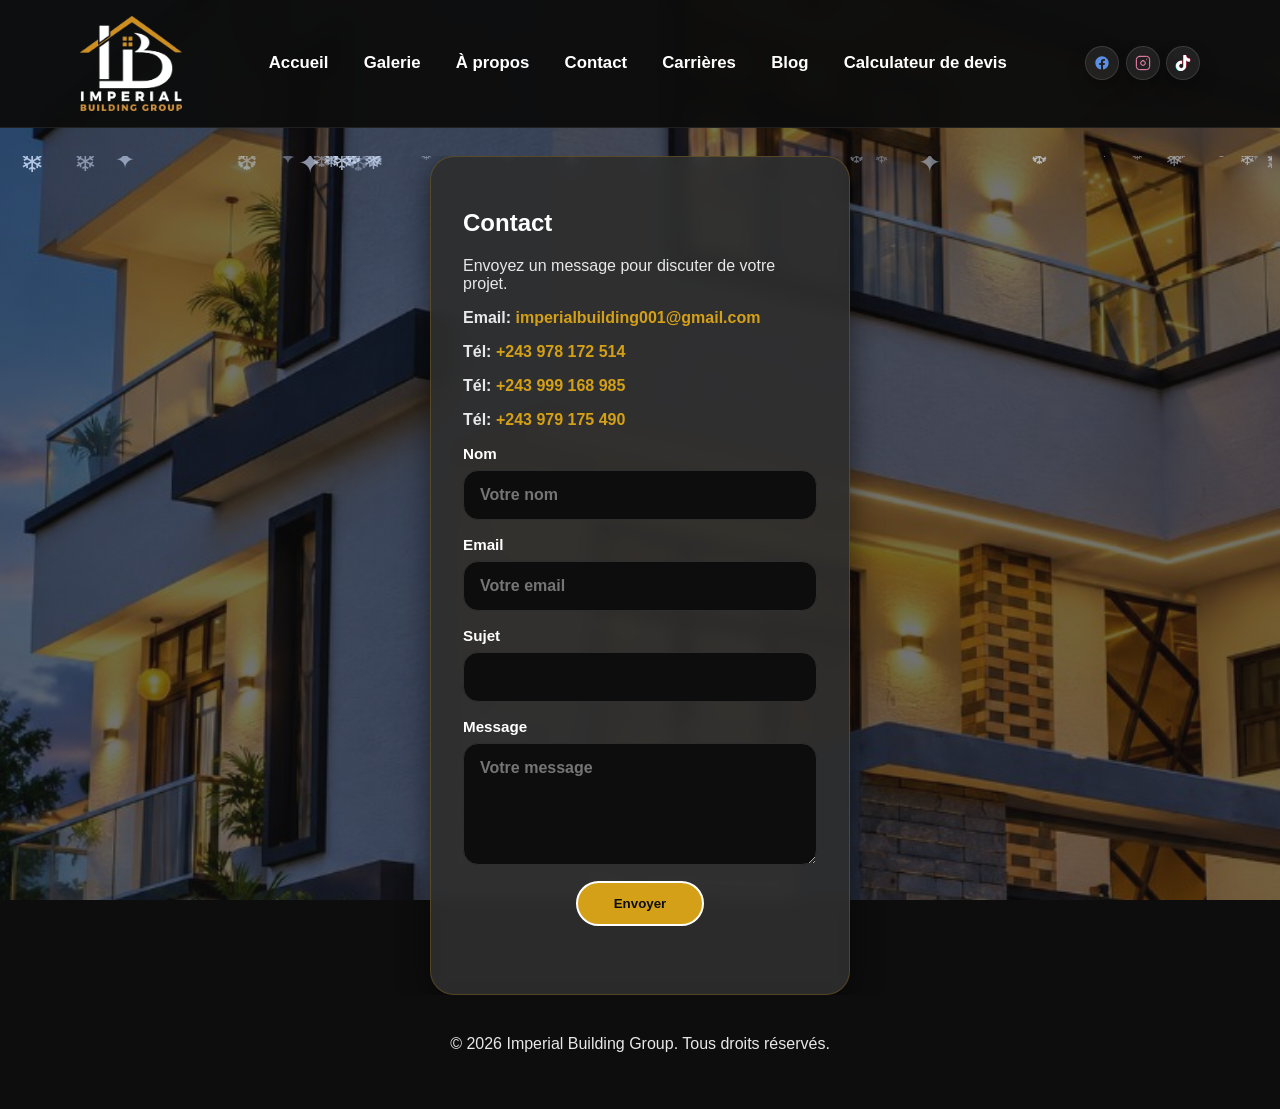
<file: contact.html>
﻿<!DOCTYPE html>
<html lang="fr">
<head>
  <meta charset="UTF-8" />
  <meta name="viewport" content="width=device-width, initial-scale=1.0" />
  <title data-i18n="page_title_contact">Contact - Imperial Building Group</title>
  <meta name="description" content="Contactez Imperial Building Group pour vos projets de construction, rénovation ou formation à Goma, RDC. Demandez un devis gratuit." />
  <meta property="og:title" content="Contact - Imperial Building Group" />
  <meta property="og:description" content="Contactez-nous pour discuter de votre projet de construction ou rénovation." />
  <link rel="stylesheet" href="styles.css" />
  <link rel="stylesheet" href="css/animations.css" />
  <link rel="manifest" href="manifest.json" />
  <link rel="icon" href="Photos/logo-black-gold.png" type="image/png" />
</head>
<body>
  <header class="site-header">
    <div class="container header-inner">
      <a href="index.html" class="brand" aria-label="Imperial Building Group — Accueil"><img class="brand-logo brand-logo-light" src="Photos/logo-black-gold.png" alt="Imperial Building Group" /><img class="brand-logo brand-logo-dark" src="Photos/logo-white-gold.png" alt="" aria-hidden="true" /></a>
      <button class="nav-toggle" aria-label="Ouvrir le menu" type="button"></button>
      <nav class="site-nav">
        <a href="index.html#home" data-i18n="nav_home">Accueil</a>
        <a href="gallery.html" data-i18n="nav_gallery">Galerie</a>
        <a href="index.html#apropos" data-i18n="nav_about">À propos</a>
        <a href="contact.html" data-i18n="nav_contact">Contact</a>
        <a href="careers.html" data-i18n="nav_careers">Carrières</a>
        <a href="blog/index.html" data-i18n="nav_blog">Blog</a>
        <a href="devis.html" data-i18n="nav_quote">Calculateur de devis</a>
      </nav>
      <div class="header-socials" aria-label="Réseaux sociaux">
        <a class="social-link facebook" href="https://www.facebook.com/profile.php?id=61595163513481&amp;mibextid=rS40aB7S9Ucbxw6v" target="_blank" rel="noreferrer noopener" aria-label="Facebook">
          <svg width="16" height="16" viewBox="0 0 24 24" fill="none" xmlns="http://www.w3.org/2000/svg" aria-hidden="true">
            <path d="M22 12C22 6.477 17.523 2 12 2S2 6.477 2 12c0 4.991 3.657 9.128 8.438 9.878v-6.99H7.898v-2.888h2.54V9.845c0-2.506 1.492-3.89 3.777-3.89 1.094 0 2.238.195 2.238.195v2.462h-1.26c-1.242 0-1.63.772-1.63 1.562v1.875h2.773l-.443 2.888h-2.33v6.99C18.343 21.128 22 16.991 22 12z" fill="currentColor"/>
          </svg>
        </a>
        <a class="social-link instagram" href="https://www\.instagram\.com/imperialbuilding001\?igsh=MXN6aGl0MnZnNmNydQ==&utm_source=ig_contact_invite" target="_blank" rel="noreferrer noopener" aria-label="Instagram">
          <svg width="16" height="16" viewBox="0 0 24 24" fill="none" xmlns="http://www.w3.org/2000/svg" aria-hidden="true">
            <path d="M7 2h10a5 5 0 0 1 5 5v10a5 5 0 0 1-5 5H7a5 5 0 0 1-5-5V7a5 5 0 0 1 5-5z" stroke="currentColor" stroke-width="1.5" fill="none" stroke-linecap="round" stroke-linejoin="round"/>
            <path d="M12 8.5a3.5 3.5 0 1 0 0 7 3.5 3.5 0 0 0 0-7z" stroke="currentColor" stroke-width="1.5" fill="none" stroke-linecap="round" stroke-linejoin="round"/>
            <path d="M17.5 6.5h.01" stroke="currentColor" stroke-width="1.5" stroke-linecap="round" stroke-linejoin="round"/>
          </svg>
        </a>
        <a class="social-link tiktok" href="https://vm.tiktok.com/ZS9DvwvmrqUmt-Kimfu/" target="_blank" rel="noreferrer noopener" aria-label="TikTok">
          <svg width="16" height="16" viewBox="0 0 24 24" fill="none" xmlns="http://www.w3.org/2000/svg" aria-hidden="true">
            <path d="M12.525.02c1.31-.02 2.61-.01 3.91-.02.08 1.53.63 3.09 1.76 4.17 1.12 1.09 2.7 1.59 4.24 1.64v4.03c-1.44-.05-2.89-.35-4.2-.97-.57-.26-1.1-.59-1.62-.93-.01 2.92.01 5.84-.02 8.75-.08 1.4-.54 2.8-1.36 3.94-1.32 1.92-3.61 3.17-5.95 3.21-1.44.08-2.89-.31-4.1-1.08-2-1.27-3.37-3.57-3.58-5.94-.02-.5-.03-1-.01-1.49.18-1.92 1.13-3.76 2.64-4.96 1.71-1.38 4.1-1.97 6.26-1.46.02 1.48-.04 2.96-.04 4.44-.99-.32-2.15-.23-3.02.37-.63.41-1.1 1.07-1.26 1.8-.13.45-.09.92-.08 1.38.24 1.65 1.83 3.04 3.51 2.89 1.12-.01 2.2-.66 2.77-1.62.18-.32.38-.66.39-1.04.1-1.84.06-3.68.07-5.52.01-4.08-.01-8.16.02-12.24z" fill="#25F4EE" transform="translate(-.7 .35)"/><path d="M12.525.02c1.31-.02 2.61-.01 3.91-.02.08 1.53.63 3.09 1.76 4.17 1.12 1.09 2.7 1.59 4.24 1.64v4.03c-1.44-.05-2.89-.35-4.2-.97-.57-.26-1.1-.59-1.62-.93-.01 2.92.01 5.84-.02 8.75-.08 1.4-.54 2.8-1.36 3.94-1.32 1.92-3.61 3.17-5.95 3.21-1.44.08-2.89-.31-4.1-1.08-2-1.27-3.37-3.57-3.58-5.94-.02-.5-.03-1-.01-1.49.18-1.92 1.13-3.76 2.64-4.96 1.71-1.38 4.1-1.97 6.26-1.46.02 1.48-.04 2.96-.04 4.44-.99-.32-2.15-.23-3.02.37-.63.41-1.1 1.07-1.26 1.8-.13.45-.09.92-.08 1.38.24 1.65 1.83 3.04 3.51 2.89 1.12-.01 2.2-.66 2.77-1.62.18-.32.38-.66.39-1.04.1-1.84.06-3.68.07-5.52.01-4.08-.01-8.16.02-12.24z" fill="#FE2C55" transform="translate(.7 -.35)"/><path d="M12.525.02c1.31-.02 2.61-.01 3.91-.02.08 1.53.63 3.09 1.76 4.17 1.12 1.09 2.7 1.59 4.24 1.64v4.03c-1.44-.05-2.89-.35-4.2-.97-.57-.26-1.1-.59-1.62-.93-.01 2.92.01 5.84-.02 8.75-.08 1.4-.54 2.8-1.36 3.94-1.32 1.92-3.61 3.17-5.95 3.21-1.44.08-2.89-.31-4.1-1.08-2-1.27-3.37-3.57-3.58-5.94-.02-.5-.03-1-.01-1.49.18-1.92 1.13-3.76 2.64-4.96 1.71-1.38 4.1-1.97 6.26-1.46.02 1.48-.04 2.96-.04 4.44-.99-.32-2.15-.23-3.02.37-.63.41-1.1 1.07-1.26 1.8-.13.45-.09.92-.08 1.38.24 1.65 1.83 3.04 3.51 2.89 1.12-.01 2.2-.66 2.77-1.62.18-.32.38-.66.39-1.04.1-1.84.06-3.68.07-5.52.01-4.08-.01-8.16.02-12.24z" fill="currentColor"/>
          </svg>
        </a>
      </div>
    </div>
  </header>

  <main>
    <section class="section contact" id="contact-section">
      <div id="snowflakes-container"></div>
      <div class="container contact-card">
        <h1 data-i18n="contact_title">Contact</h1>
        <p data-i18n="contact_text">Envoyez un message pour discuter de votre projet.</p>
        <p class="contact-email">Email: <a href="mailto:imperialbuilding001@gmail.com">imperialbuilding001@gmail.com</a></p>
        <p class="contact-email">Tél: <a href="tel:+243978172514">+243 978 172 514</a></p>
        <p class="contact-email">Tél: <a href="tel:+243999168985">+243 999 168 985</a></p>
        <p class="contact-email">Tél: <a href="tel:+243979175490">+243 979 175 490</a></p>
        <form id="contact-form">
          <label>
            <span data-i18n="label_name">Nom</span>
            <input type="text" name="name" data-i18n-placeholder="placeholder_name" placeholder="Votre nom" required pattern=".{2,}" title="Au moins 2 caractères" />
          </label>
          <label>
            <span data-i18n="label_email">Email</span>
            <input type="email" name="email" data-i18n-placeholder="placeholder_email" placeholder="Votre email" required />
          </label>
          <label>
            <span data-i18n="label_subject">Sujet</span>
            <select name="subject" data-i18n="contact_subject_options">
              <option value="Devis" data-i18n="contact_subject_quote">Demande de devis</option>
              <option value="Information" data-i18n="contact_subject_info">Demande d'information</option>
              <option value="Projet" data-i18n="contact_subject_project">Projet de construction</option>
              <option value="Renovation" data-i18n="contact_subject_renovation">Projet de rénovation</option>
              <option value="Formation" data-i18n="contact_subject_training">Formation</option>
              <option value="Autre" data-i18n="contact_subject_other">Autre</option>
            </select>
          </label>
          <label>
            <span data-i18n="label_message">Message</span>
            <textarea name="message" rows="5" data-i18n-placeholder="placeholder_message" placeholder="Votre message" required minlength="10"></textarea>
          </label>
          <button type="submit" class="btn btn-primary" data-i18n="contact_send">Envoyer</button>
          <p class="form-status" id="form-status" role="status" aria-live="polite"></p>
        </form>
      </div>
    </section>
  </main>

  <footer class="site-footer">
    <div class="container">
      <p data-i18n="footer_text">© 2026 Imperial Building Group. Tous droits réservés.</p>
    </div>
  </footer>

  <script src="script.js"></script>
</body>
</html>
</file>
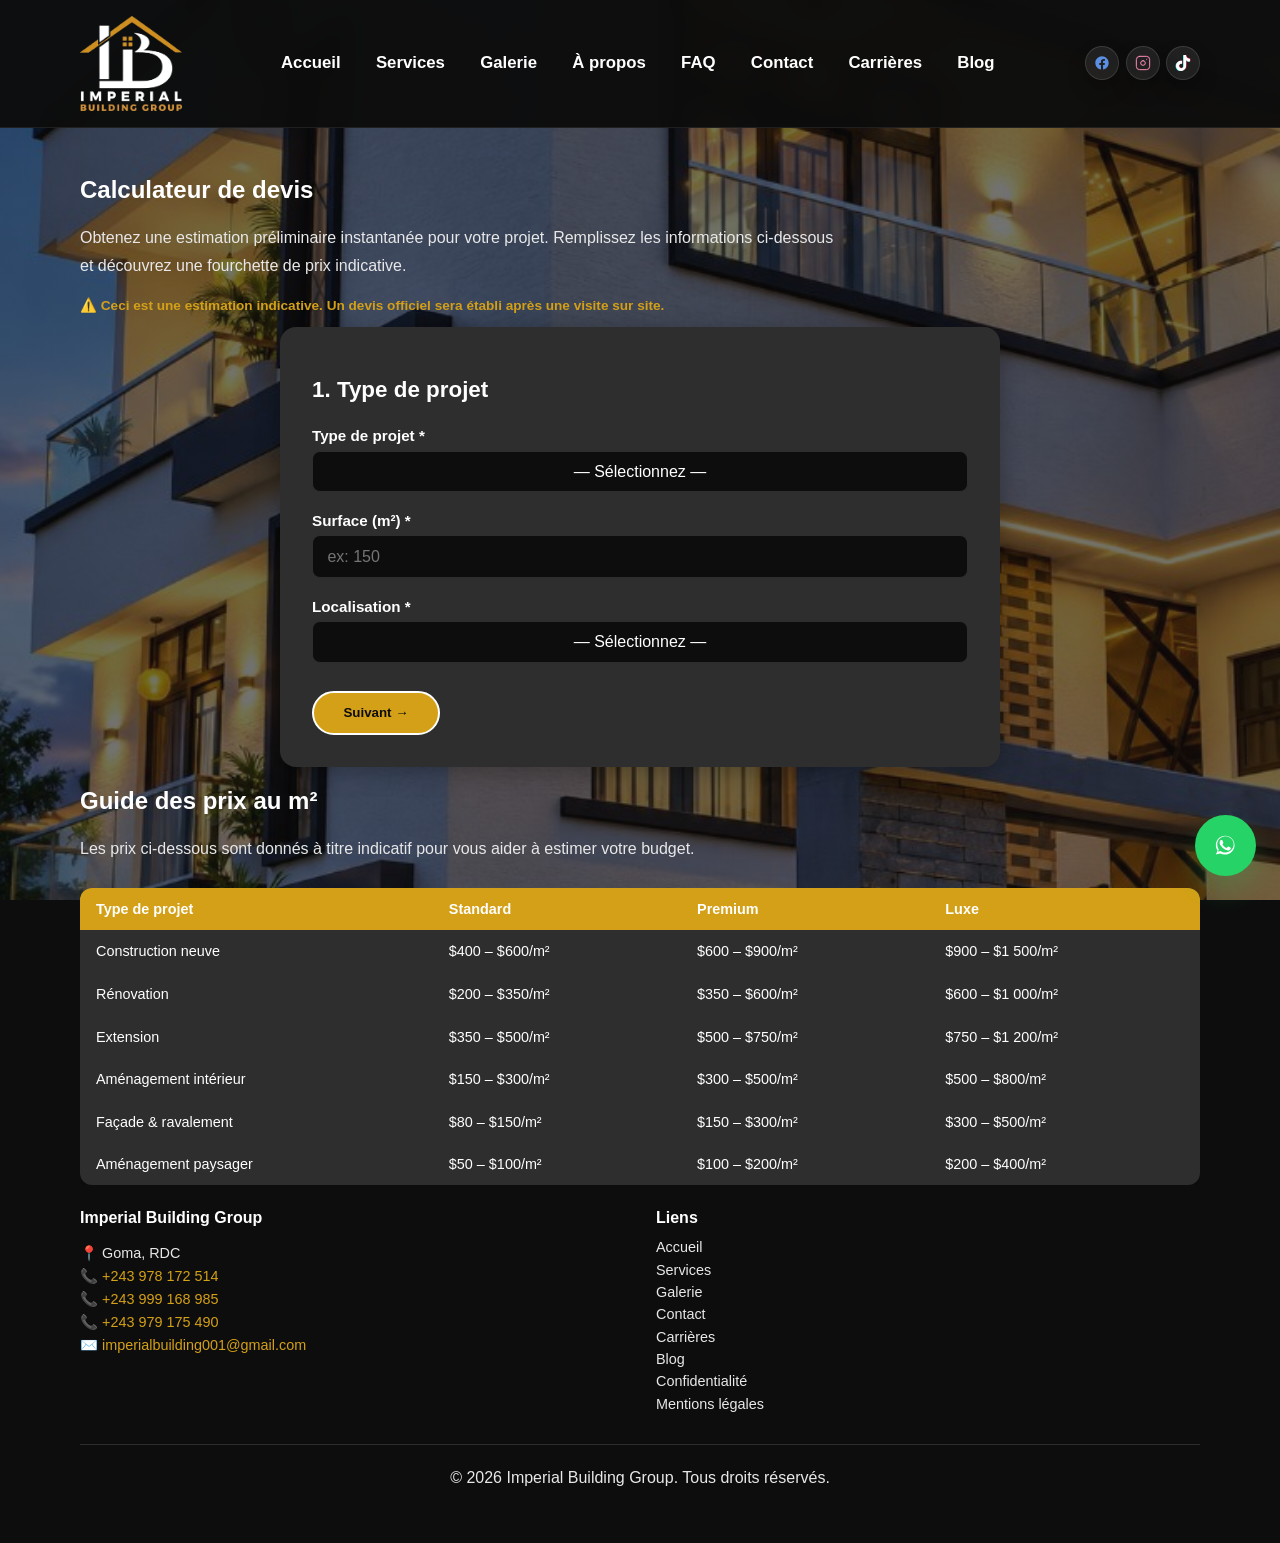
<file: devis.html>
﻿<!DOCTYPE html>
<html lang="fr">
<head>
  <meta charset="UTF-8" />
  <meta name="viewport" content="width=device-width, initial-scale=1.0" />
  <title data-i18n="page_title_quote">Calculateur de devis — Imperial Building Group</title>
  <meta name="description" content="Obtenez une estimation instantanée pour vos projets de construction, rénovation et aménagement avec le calculateur de devis Imperial Building Group à Goma, RDC." />
  <meta name="keywords" content="devis, construction, rénovation, estimateur, calcul, prix, Goma, RDC, bâtiment" />
  <meta property="og:title" content="Calculateur de devis - Imperial Building Group" />
  <meta property="og:description" content="Estimation instantanée pour vos projets BTP à Goma et en RDC." />
  <link rel="stylesheet" href="styles.css" />
  <link rel="stylesheet" href="css/animations.css" />
  <link rel="manifest" href="manifest.json" />
  <link rel="icon" href="Photos/logo-black-gold.png" type="image/png" />
  <link rel="preconnect" href="https://images.unsplash.com" />
</head>
<body>
  <header class="site-header" role="banner">
    <div class="container header-inner">
      <a href="index.html#home" class="brand" aria-label="Imperial Building Group — Accueil"><img class="brand-logo brand-logo-light" src="Photos/logo-black-gold.png" alt="Imperial Building Group" /><img class="brand-logo brand-logo-dark" src="Photos/logo-white-gold.png" alt="" aria-hidden="true" /></a>
      <button class="nav-toggle" aria-label="Ouvrir le menu" type="button"></button>
      <nav class="site-nav" role="navigation" aria-label="Navigation principale">
        <a href="index.html#home" data-i18n="nav_home">Accueil</a>
        <a href="services.html" data-i18n="nav_services">Services</a>
        <a href="gallery.html" data-i18n="nav_gallery">Galerie</a>
        <a href="index.html#apropos" data-i18n="nav_about">À propos</a>
        <a href="index.html#faq" data-i18n="nav_faq">FAQ</a>
        <a href="contact.html" data-i18n="nav_contact">Contact</a>
        <a href="careers.html" data-i18n="nav_careers">Carrières</a>
        <a href="blog/index.html" data-i18n="nav_blog">Blog</a>
      </nav>
      <div class="header-socials" aria-label="Réseaux sociaux">
        <a class="social-link facebook" href="https://www.facebook.com/profile.php?id=61595163513481&amp;mibextid=rS40aB7S9Ucbxw6v" target="_blank" rel="noreferrer noopener" aria-label="Facebook">
          <svg width="16" height="16" viewBox="0 0 24 24" fill="none" xmlns="http://www.w3.org/2000/svg" aria-hidden="true">
            <path d="M22 12C22 6.477 17.523 2 12 2S2 6.477 2 12c0 4.991 3.657 9.128 8.438 9.878v-6.99H7.898v-2.888h2.54V9.845c0-2.506 1.492-3.89 3.777-3.89 1.094 0 2.238.195 2.238.195v2.462h-1.26c-1.242 0-1.63.772-1.63 1.562v1.875h2.773l-.443 2.888h-2.33v6.99C18.343 21.128 22 16.991 22 12z" fill="currentColor"/>
          </svg>
        </a>
        <a class="social-link instagram" href="https://www\.instagram\.com/imperialbuilding001\?igsh=MXN6aGl0MnZnNmNydQ==&utm_source=ig_contact_invite" target="_blank" rel="noreferrer noopener" aria-label="Instagram">
          <svg width="16" height="16" viewBox="0 0 24 24" fill="none" xmlns="http://www.w3.org/2000/svg" aria-hidden="true">
            <path d="M7 2h10a5 5 0 0 1 5 5v10a5 5 0 0 1-5 5H7a5 5 0 0 1-5-5V7a5 5 0 0 1 5-5z" stroke="currentColor" stroke-width="1.5" fill="none" stroke-linecap="round" stroke-linejoin="round"/>
            <path d="M12 8.5a3.5 3.5 0 1 0 0 7 3.5 3.5 0 0 0 0-7z" stroke="currentColor" stroke-width="1.5" fill="none" stroke-linecap="round" stroke-linejoin="round"/>
            <path d="M17.5 6.5h.01" stroke="currentColor" stroke-width="1.5" stroke-linecap="round" stroke-linejoin="round"/>
          </svg>
        </a>
        <a class="social-link tiktok" href="https://vm.tiktok.com/ZS9DvwvmrqUmt-Kimfu/" target="_blank" rel="noreferrer noopener" aria-label="TikTok">
          <svg width="16" height="16" viewBox="0 0 24 24" fill="none" xmlns="http://www.w3.org/2000/svg" aria-hidden="true">
            <path d="M12.525.02c1.31-.02 2.61-.01 3.91-.02.08 1.53.63 3.09 1.76 4.17 1.12 1.09 2.7 1.59 4.24 1.64v4.03c-1.44-.05-2.89-.35-4.2-.97-.57-.26-1.1-.59-1.62-.93-.01 2.92.01 5.84-.02 8.75-.08 1.4-.54 2.8-1.36 3.94-1.32 1.92-3.61 3.17-5.95 3.21-1.44.08-2.89-.31-4.1-1.08-2-1.27-3.37-3.57-3.58-5.94-.02-.5-.03-1-.01-1.49.18-1.92 1.13-3.76 2.64-4.96 1.71-1.38 4.1-1.97 6.26-1.46.02 1.48-.04 2.96-.04 4.44-.99-.32-2.15-.23-3.02.37-.63.41-1.1 1.07-1.26 1.8-.13.45-.09.92-.08 1.38.24 1.65 1.83 3.04 3.51 2.89 1.12-.01 2.2-.66 2.77-1.62.18-.32.38-.66.39-1.04.1-1.84.06-3.68.07-5.52.01-4.08-.01-8.16.02-12.24z" fill="#25F4EE" transform="translate(-.7 .35)"/><path d="M12.525.02c1.31-.02 2.61-.01 3.91-.02.08 1.53.63 3.09 1.76 4.17 1.12 1.09 2.7 1.59 4.24 1.64v4.03c-1.44-.05-2.89-.35-4.2-.97-.57-.26-1.1-.59-1.62-.93-.01 2.92.01 5.84-.02 8.75-.08 1.4-.54 2.8-1.36 3.94-1.32 1.92-3.61 3.17-5.95 3.21-1.44.08-2.89-.31-4.1-1.08-2-1.27-3.37-3.57-3.58-5.94-.02-.5-.03-1-.01-1.49.18-1.92 1.13-3.76 2.64-4.96 1.71-1.38 4.1-1.97 6.26-1.46.02 1.48-.04 2.96-.04 4.44-.99-.32-2.15-.23-3.02.37-.63.41-1.1 1.07-1.26 1.8-.13.45-.09.92-.08 1.38.24 1.65 1.83 3.04 3.51 2.89 1.12-.01 2.2-.66 2.77-1.62.18-.32.38-.66.39-1.04.1-1.84.06-3.68.07-5.52.01-4.08-.01-8.16.02-12.24z" fill="#FE2C55" transform="translate(.7 -.35)"/><path d="M12.525.02c1.31-.02 2.61-.01 3.91-.02.08 1.53.63 3.09 1.76 4.17 1.12 1.09 2.7 1.59 4.24 1.64v4.03c-1.44-.05-2.89-.35-4.2-.97-.57-.26-1.1-.59-1.62-.93-.01 2.92.01 5.84-.02 8.75-.08 1.4-.54 2.8-1.36 3.94-1.32 1.92-3.61 3.17-5.95 3.21-1.44.08-2.89-.31-4.1-1.08-2-1.27-3.37-3.57-3.58-5.94-.02-.5-.03-1-.01-1.49.18-1.92 1.13-3.76 2.64-4.96 1.71-1.38 4.1-1.97 6.26-1.46.02 1.48-.04 2.96-.04 4.44-.99-.32-2.15-.23-3.02.37-.63.41-1.1 1.07-1.26 1.8-.13.45-.09.92-.08 1.38.24 1.65 1.83 3.04 3.51 2.89 1.12-.01 2.2-.66 2.77-1.62.18-.32.38-.66.39-1.04.1-1.84.06-3.68.07-5.52.01-4.08-.01-8.16.02-12.24z" fill="currentColor"/>
          </svg>
        </a>
      </div>
    </div>
  </header>

  <main role="main">
    <!-- Quote Calculator Hero -->
    <section class="section" id="quote-hero">
      <div class="container">
        <h1 data-i18n="quote_title">Calculateur de devis</h1>
        <p style="max-width:760px;color:var(--muted);line-height:1.8;" data-i18n="quote_intro">Obtenez une estimation préliminaire instantanée pour votre projet. Remplissez les informations ci-dessous et découvrez une fourchette de prix indicative.</p>
        <p style="font-size:0.85rem;color:var(--accent);font-weight:600;" data-i18n="quote_disclaimer">⚠️ Ceci est une estimation indicative. Un devis officiel sera établi après une visite sur site.</p>
      </div>
    </section>

    <!-- Calculator Form -->
    <section class="section animate-on-scroll" id="quote-calculator">
      <div class="container">
        <div class="quote-form-wrapper">
          <form id="quote-form" class="quote-form">
            <!-- Step 1: Type de projet -->
            <div class="quote-step" id="step-1">
              <h2 data-i18n="quote_step1_title">1. Type de projet</h2>
              <div class="quote-field">
                <label for="project-type" data-i18n="quote_project_type">Type de projet *</label>
                <select id="project-type" name="project-type" required>
                  <option value="" data-i18n="quote_select">— Sélectionnez —</option>
                  <option value="construction" data-i18n="service_construction">Construction neuve</option>
                  <option value="renovation" data-i18n="service_renovation">Rénovation</option>
                  <option value="extension" data-i18n="service_extension">Extension / surélévation</option>
                  <option value="amenagement" data-i18n="service_amenagement">Aménagement intérieur</option>
                  <option value="facade" data-i18n="service_facade">Façade & ravalement</option>
                  <option value="paysager" data-i18n="service_paysager">Aménagement paysager</option>
                </select>
              </div>
              <div class="quote-field">
                <label for="surface" data-i18n="quote_surface">Surface (m²) *</label>
                <input type="number" id="surface" name="surface" min="1" max="10000" required placeholder="ex: 150" />
              </div>
              <div class="quote-field">
                <label for="project-location" data-i18n="quote_location">Localisation *</label>
                <select id="project-location" name="project-location" required>
                  <option value="" data-i18n="quote_select">— Sélectionnez —</option>
                  <option value="goma" data-i18n="location_goma">Goma</option>
                  <option value="bukavu" data-i18n="location_bukavu">Bukavu</option>
                  <option value="kinshasa" data-i18n="location_kinshasa">Kinshasa</option>
                  <option value="lubumbashi" data-i18n="location_lubumbashi">Lubumbashi</option>
                  <option value="other" data-i18n="location_other">Autre (RDC)</option>
                </select>
              </div>
              <button type="button" class="btn btn-primary" onclick="nextStep(2)" data-i18n="quote_next">Suivant →</button>
            </div>

            <!-- Step 2: Qualité et finitions -->
            <div class="quote-step" id="step-2" style="display:none;">
              <h2 data-i18n="quote_step2_title">2. Qualité & finitions</h2>
              <div class="quote-field">
                <label for="quality" data-i18n="quote_quality">Qualité des matériaux *</label>
                <select id="quality" name="quality" required>
                  <option value="standard" data-i18n="quality_standard">Standard — Matériaux courants, finitions simples</option>
                  <option value="premium" data-i18n="quality_premium" selected>Premium — Matériaux de qualité supérieure, belles finitions</option>
                  <option value="luxe" data-i18n="quality_luxe">Luxe — Matériaux haut de gamme, finitions sur mesure</option>
                </select>
              </div>
              <div class="quote-field">
                <label for="rooms" data-i18n="quote_rooms">Nombre de pièces principales</label>
                <input type="number" id="rooms" name="rooms" min="1" max="50" value="4" />
              </div>
              <div class="quote-field">
                <label for="floors" data-i18n="quote_floors">Nombre d'étages</label>
                <input type="number" id="floors" name="floors" min="1" max="10" value="1" />
              </div>
              <button type="button" class="btn btn-secondary" onclick="prevStep(1)" data-i18n="quote_prev">← Précédent</button>
              <button type="button" class="btn btn-primary" onclick="nextStep(3)" data-i18n="quote_next">Suivant →</button>
            </div>

            <!-- Step 3: Options supplémentaires -->
            <div class="quote-step" id="step-3" style="display:none;">
              <h2 data-i18n="quote_step3_title">3. Options supplémentaires</h2>
              <p style="color:var(--muted);margin-bottom:1rem;" data-i18n="quote_step3_intro">Sélectionnez les prestations complémentaires souhaitées :</p>
              <div class="quote-options">
                <label class="quote-option">
                  <input type="checkbox" name="option-elect" value="electricite" />
                  <span data-i18n="option_electricite">Installation électrique complète</span>
                </label>
                <label class="quote-option">
                  <input type="checkbox" name="option-plomberie" value="plomberie" />
                  <span data-i18n="option_plomberie">Plomberie & sanitaires</span>
                </label>
                <label class="quote-option">
                  <input type="checkbox" name="option-peinture" value="peinture" />
                  <span data-i18n="option_peinture">Peinture intérieure & extérieure</span>
                </label>
                <label class="quote-option">
                  <input type="checkbox" name="option-menuiserie" value="menuiserie" />
                  <span data-i18n="option_menuiserie">Menuiserie (portes, fenêtres)</span>
                </label>
                <label class="quote-option">
                  <input type="checkbox" name="option-climatisation" value="climatisation" />
                  <span data-i18n="option_climatisation">Climatisation & ventilation</span>
                </label>
                <label class="quote-option">
                  <input type="checkbox" name="option-jardin" value="jardin" />
                  <span data-i18n="option_jardin">Aménagement jardin / espace vert</span>
                </label>
                <label class="quote-option">
                  <input type="checkbox" name="option-cloture" value="cloture" />
                  <span data-i18n="option_cloture">Clôture & portail</span>
                </label>
                <label class="quote-option">
                  <input type="checkbox" name="option-piscine" value="piscine" />
                  <span data-i18n="option_piscine">Piscine & spa</span>
                </label>
                <label class="quote-option">
                  <input type="checkbox" name="option-panneaux" value="panneaux" />
                  <span data-i18n="option_panneaux">Panneaux solaires</span>
                </label>
                <label class="quote-option">
                  <input type="checkbox" name="option-garde" value="garde" />
                  <span data-i18n="option_garde">Système de sécurité & gardiennage</span>
                </label>
              </div>
              <button type="button" class="btn btn-secondary" onclick="prevStep(2)" data-i18n="quote_prev">← Précédent</button>
              <button type="button" class="btn btn-primary" onclick="calculateQuote()" data-i18n="quote_calculate">Calculer mon estimation</button>
            </div>
          </form>

          <!-- Result Section -->
          <div id="quote-result" class="quote-result" style="display:none;">
            <div class="quote-result-header">
              <h2 data-i18n="quote_result_title">Votre estimation</h2>
              <p data-i18n="quote_result_subtitle">Fourchette de prix indicative pour votre projet</p>
            </div>
            <div class="quote-result-body">
              <div class="quote-result-range">
                <span class="quote-range-label" data-i18n="quote_estimated_cost">Coût estimé</span>
                <span class="quote-range-value" id="quote-display">$0</span>
              </div>
              <div class="quote-result-details" id="quote-details">
                <div class="quote-detail-row">
                  <span data-i18n="quote_detail_type">Type de projet</span>
                  <span id="result-type"></span>
                </div>
                <div class="quote-detail-row">
                  <span data-i18n="quote_detail_surface">Surface</span>
                  <span id="result-surface"></span>
                </div>
                <div class="quote-detail-row">
                  <span data-i18n="quote_detail_location">Localisation</span>
                  <span id="result-location"></span>
                </div>
                <div class="quote-detail-row">
                  <span data-i18n="quote_detail_quality">Qualité</span>
                  <span id="result-quality"></span>
                </div>
                <div class="quote-detail-row">
                  <span data-i18n="quote_detail_rooms">Pièces</span>
                  <span id="result-rooms"></span>
                </div>
                <div class="quote-detail-row">
                  <span data-i18n="quote_detail_options">Options</span>
                  <span id="result-options"></span>
                </div>
              </div>
              <div class="quote-result-actions">
                <a href="contact.html" class="btn btn-primary" data-i18n="quote_request_official">Demander un devis officiel</a>
                <button class="btn btn-secondary" onclick="resetQuote()" data-i18n="quote_recalculate">Recalculer</button>
              </div>
              <p style="font-size:0.8rem;color:var(--muted);margin-top:1rem;text-align:center;" data-i18n="quote_final_disclaimer">💡 Cette estimation est fournie à titre indicatif uniquement. Pour un devis précis et personnalisé, veuillez nous contacter pour une visite sur site.</p>
            </div>
          </div>
        </div>
      </div>
    </section>

    <!-- Pricing Guide Section -->
    <section class="section animate-on-scroll" id="pricing-guide">
      <div class="container">
        <h2 data-i18n="pricing_guide_title">Guide des prix au m²</h2>
        <p style="max-width:760px;color:var(--muted);line-height:1.8;" data-i18n="pricing_guide_intro">Les prix ci-dessous sont donnés à titre indicatif pour vous aider à estimer votre budget.</p>
        <div class="pricing-table-wrapper">
          <table class="pricing-table">
            <thead>
              <tr>
                <th data-i18n="pricing_header_type">Type de projet</th>
                <th data-i18n="pricing_header_standard">Standard</th>
                <th data-i18n="pricing_header_premium">Premium</th>
                <th data-i18n="pricing_header_luxe">Luxe</th>
              </tr>
            </thead>
            <tbody>
              <tr>
                <td data-i18n="service_construction">Construction neuve</td>
                <td>$400 – $600/m²</td>
                <td>$600 – $900/m²</td>
                <td>$900 – $1 500/m²</td>
              </tr>
              <tr>
                <td data-i18n="service_renovation">Rénovation</td>
                <td>$200 – $350/m²</td>
                <td>$350 – $600/m²</td>
                <td>$600 – $1 000/m²</td>
              </tr>
              <tr>
                <td data-i18n="service_extension">Extension</td>
                <td>$350 – $500/m²</td>
                <td>$500 – $750/m²</td>
                <td>$750 – $1 200/m²</td>
              </tr>
              <tr>
                <td data-i18n="service_amenagement">Aménagement intérieur</td>
                <td>$150 – $300/m²</td>
                <td>$300 – $500/m²</td>
                <td>$500 – $800/m²</td>
              </tr>
              <tr>
                <td data-i18n="service_facade">Façade & ravalement</td>
                <td>$80 – $150/m²</td>
                <td>$150 – $300/m²</td>
                <td>$300 – $500/m²</td>
              </tr>
              <tr>
                <td data-i18n="service_paysager">Aménagement paysager</td>
                <td>$50 – $100/m²</td>
                <td>$100 – $200/m²</td>
                <td>$200 – $400/m²</td>
              </tr>
            </tbody>
          </table>
        </div>
      </div>
    </section>
  </main>

  <footer class="site-footer" role="contentinfo">
    <div class="container">
      <div style="display:grid;grid-template-columns:repeat(auto-fit,minmax(200px,1fr));gap:2rem;text-align:left;padding-bottom:2rem;border-bottom:1px solid var(--border);margin-bottom:1.5rem;">
        <div>
          <h4 style="margin:0 0 0.75rem;color:var(--text);">Imperial Building Group</h4>
          <p style="font-size:0.9rem;color:var(--muted);line-height:1.6;">
            📍 Goma, RDC<br />
            📞 <a href="tel:+243978172514" style="color:var(--accent);text-decoration:none;">+243 978 172 514</a><br />
            📞 <a href="tel:+243999168985" style="color:var(--accent);text-decoration:none;">+243 999 168 985</a><br />
            📞 <a href="tel:+243979175490" style="color:var(--accent);text-decoration:none;">+243 979 175 490</a><br />
            ✉️ <a href="mailto:imperialbuilding001@gmail.com" style="color:var(--accent);text-decoration:none;">imperialbuilding001@gmail.com</a>
          </p>
        </div>
        <div>
          <h4 style="margin:0 0 0.75rem;color:var(--text);" data-i18n="footer_links">Liens</h4>
          <nav style="display:grid;gap:0.4rem;font-size:0.9rem;">
            <a href="index.html" style="color:var(--muted);text-decoration:none;" data-i18n="nav_home">Accueil</a>
            <a href="services.html" style="color:var(--muted);text-decoration:none;" data-i18n="nav_services">Services</a>
            <a href="gallery.html" style="color:var(--muted);text-decoration:none;" data-i18n="nav_gallery">Galerie</a>
            <a href="contact.html" style="color:var(--muted);text-decoration:none;" data-i18n="nav_contact">Contact</a>
            <a href="careers.html" style="color:var(--muted);text-decoration:none;" data-i18n="nav_careers">Carrières</a>
            <a href="blog/index.html" style="color:var(--muted);text-decoration:none;" data-i18n="nav_blog">Blog</a>
            <a href="legal/privacy.html" style="color:var(--muted);text-decoration:none;" data-i18n="footer_privacy">Confidentialité</a>
            <a href="legal/terms.html" style="color:var(--muted);text-decoration:none;" data-i18n="footer_terms">Mentions légales</a>
          </nav>
        </div>
      </div>
      <p data-i18n="footer_text">© 2026 Imperial Building Group. Tous droits réservés.</p>
    </div>
  </footer>

  <a class="whatsapp-button" href="https://wa.me/243978172514" target="_blank" rel="noreferrer noopener" aria-label="Contacter sur WhatsApp">
    <svg width="24" height="24" viewBox="0 0 24 24" fill="none" xmlns="http://www.w3.org/2000/svg" aria-hidden="true">
      <path d="M17.472 14.382c-.297-.149-1.758-.868-2.031-.967-.273-.099-.472-.148-.672.149-.198.297-.768.967-.941 1.165-.173.198-.347.223-.644.075-.297-.149-1.255-.463-2.39-1.475-.883-.788-1.48-1.761-1.653-2.059-.173-.297-.018-.458.13-.606.134-.133.298-.347.446-.52.149-.173.198-.298.298-.497.099-.198.05-.372-.025-.521-.075-.149-.672-1.612-.921-2.209-.242-.579-.487-.5-.672-.51l-.573-.01c-.198 0-.52.075-.792.372s-1.04 1.016-1.04 2.479 1.065 2.876 1.213 3.074c.149.198 2.095 3.2 5.076 4.487.709.306 1.262.489 1.694.626.712.227 1.36.195 1.872.118.571-.085 1.758-.719 2.006-1.413.248-.694.248-1.289.173-1.413-.074-.124-.273-.198-.57-.347z" fill="#ffffff"/>
      <path d="M12.004 2.001C6.486 2.001 2 6.487 2 12.005c0 2.119.7 4.089 1.9 5.693L2 22l4.515-1.164A9.989 9.989 0 0 0 12.004 22c5.518 0 10.004-4.486 10.004-9.995C22.008 6.487 17.522 2.001 12.004 2.001zm0 17.833a8.83 8.83 0 0 1-4.64-1.3l-.33-.197-2.677.69.716-2.61-.214-.34a8.752 8.752 0 0 1-1.36-4.96c0-4.85 3.946-8.796 8.787-8.796 4.84 0 8.787 3.946 8.787 8.796 0 4.85-3.947 8.797-8.787 8.797z" fill="#ffffff"/>
    </svg>
  </a>

  <button class="scroll-top" id="scroll-top" aria-label="Retour en haut">↑</button>

  <script src="script.js"></script>
  <script>
  // Quote Calculator Logic
  const PRICING = {
    construction: { standard: 500, premium: 750, luxe: 1200 },
    renovation: { standard: 275, premium: 475, luxe: 800 },
    extension: { standard: 425, premium: 625, luxe: 975 },
    amenagement: { standard: 225, premium: 400, luxe: 650 },
    facade: { standard: 115, premium: 225, luxe: 400 },
    paysager: { standard: 75, premium: 150, luxe: 300 }
  };

  const LOCATION_MULTIPLIER = {
    goma: 1.0,
    bukavu: 1.05,
    kinshasa: 1.15,
    lubumbashi: 1.1,
    other: 1.2
  };

  const OPTION_PRICES = {
    electricite: 15,
    plomberie: 20,
    peinture: 10,
    menuiserie: 25,
    climatisation: 30,
    jardin: 12,
    cloture: 18,
    piscine: 50,
    panneaux: 35,
    garde: 22
  };

  const PROJECT_TYPE_LABELS = {
    construction: 'Construction neuve',
    renovation: 'Rénovation',
    extension: 'Extension / surélévation',
    amenagement: 'Aménagement intérieur',
    facade: 'Façade & ravalement',
    paysager: 'Aménagement paysager'
  };

  const QUALITY_LABELS = {
    standard: 'Standard',
    premium: 'Premium',
    luxe: 'Luxe'
  };

  const LOCATION_LABELS = {
    goma: 'Goma',
    bukavu: 'Bukavu',
    kinshasa: 'Kinshasa',
    lubumbashi: 'Lubumbashi',
    other: 'Autre (RDC)'
  };

  function nextStep(step) {
    const current = document.querySelector('.quote-step:not([style*="display: none"])');
    if (current) {
      const requiredFields = current.querySelectorAll('[required]');
      for (const field of requiredFields) {
        if (!field.value) {
          field.style.borderColor = 'var(--accent)';
          field.focus();
          return;
        }
        field.style.borderColor = '';
      }
    }
    document.querySelectorAll('.quote-step').forEach(s => s.style.display = 'none');
    document.getElementById('step-' + step).style.display = 'block';
    window.scrollTo({ top: document.getElementById('quote-calculator').offsetTop - 100, behavior: 'smooth' });
  }

  function prevStep(step) {
    document.querySelectorAll('.quote-step').forEach(s => s.style.display = 'none');
    document.getElementById('step-' + step).style.display = 'block';
    window.scrollTo({ top: document.getElementById('quote-calculator').offsetTop - 100, behavior: 'smooth' });
  }

  function calculateQuote() {
    const type = document.getElementById('project-type').value;
    const surface = parseFloat(document.getElementById('surface').value);
    const location = document.getElementById('project-location').value;
    const quality = document.getElementById('quality').value;
    const rooms = parseInt(document.getElementById('rooms').value) || 1;
    const floors = parseInt(document.getElementById('floors').value) || 1;

    if (!type || !surface || !location) {
      alert('Veuillez remplir tous les champs obligatoires.');
      return;
    }

    // Base price per m²
    let basePrice = PRICING[type]?.[quality] || 500;
    
    // Apply location multiplier
    const multiplier = LOCATION_MULTIPLIER[location] || 1.0;
    
    // Calculate base cost
    let total = surface * basePrice * multiplier;

    // Adjust for floors (multi-story adds complexity)
    if (floors > 1) {
      total *= (1 + (floors - 1) * 0.15);
    }

    // Room adjustment (more rooms = more internal walls, finishes)
    const roomFactor = 1 + Math.max(0, (rooms - 2) * 0.03);
    total *= roomFactor;

    // Calculate options
    const selectedOptions = [];
    document.querySelectorAll('.quote-option input:checked').forEach(cb => {
      const val = cb.value;
      selectedOptions.push(val);
      total += surface * (OPTION_PRICES[val] || 0);
    });

    // Generate min/max range (±15%)
    const minTotal = Math.round(total * 0.85);
    const maxTotal = Math.round(total * 1.15);

    // Format display
    document.getElementById('quote-display').textContent = `$${(minTotal).toLocaleString()} – $${(maxTotal).toLocaleString()}`;
    document.getElementById('result-type').textContent = PROJECT_TYPE_LABELS[type] || type;
    document.getElementById('result-surface').textContent = `${surface} m² • ${floors} étage(s) • ${rooms} pièce(s)`;
    document.getElementById('result-location').textContent = LOCATION_LABELS[location] || location;
    document.getElementById('result-quality').textContent = QUALITY_LABELS[quality] || quality;
    document.getElementById('result-rooms').textContent = `${rooms} pièces`;
    document.getElementById('result-options').textContent = selectedOptions.length 
      ? selectedOptions.map(o => {
          const labels = {
            electricite: 'Électricité', plomberie: 'Plomberie', peinture: 'Peinture',
            menuiserie: 'Menuiserie', climatisation: 'Climatisation', jardin: 'Jardin',
            cloture: 'Clôture', piscine: 'Piscine', panneaux: 'Panneaux solaires', garde: 'Sécurité'
          };
          return labels[o] || o;
        }).join(', ')
      : 'Aucune';

    // Show result
    document.getElementById('quote-result').style.display = 'block';
    document.getElementById('quote-result').scrollIntoView({ behavior: 'smooth', block: 'start' });

    // Track with analytics if available
    if (typeof gtag !== 'undefined') {
      gtag('event', 'quote_calculated', {
        project_type: type,
        surface: surface,
        location: location,
        quality: quality,
        estimate_min: minTotal,
        estimate_max: maxTotal
      });
    }
  }

  function resetQuote() {
    document.getElementById('quote-form').reset();
    document.getElementById('quote-result').style.display = 'none';
    document.querySelectorAll('.quote-step').forEach(s => s.style.display = 'none');
    document.getElementById('step-1').style.display = 'block';
    window.scrollTo({ top: document.getElementById('quote-calculator').offsetTop - 100, behavior: 'smooth' });
  }

  // Initialize form
  document.addEventListener('DOMContentLoaded', function() {
    document.getElementById('step-1').style.display = 'block';
  });
  </script>
</body>
</html>
</file>
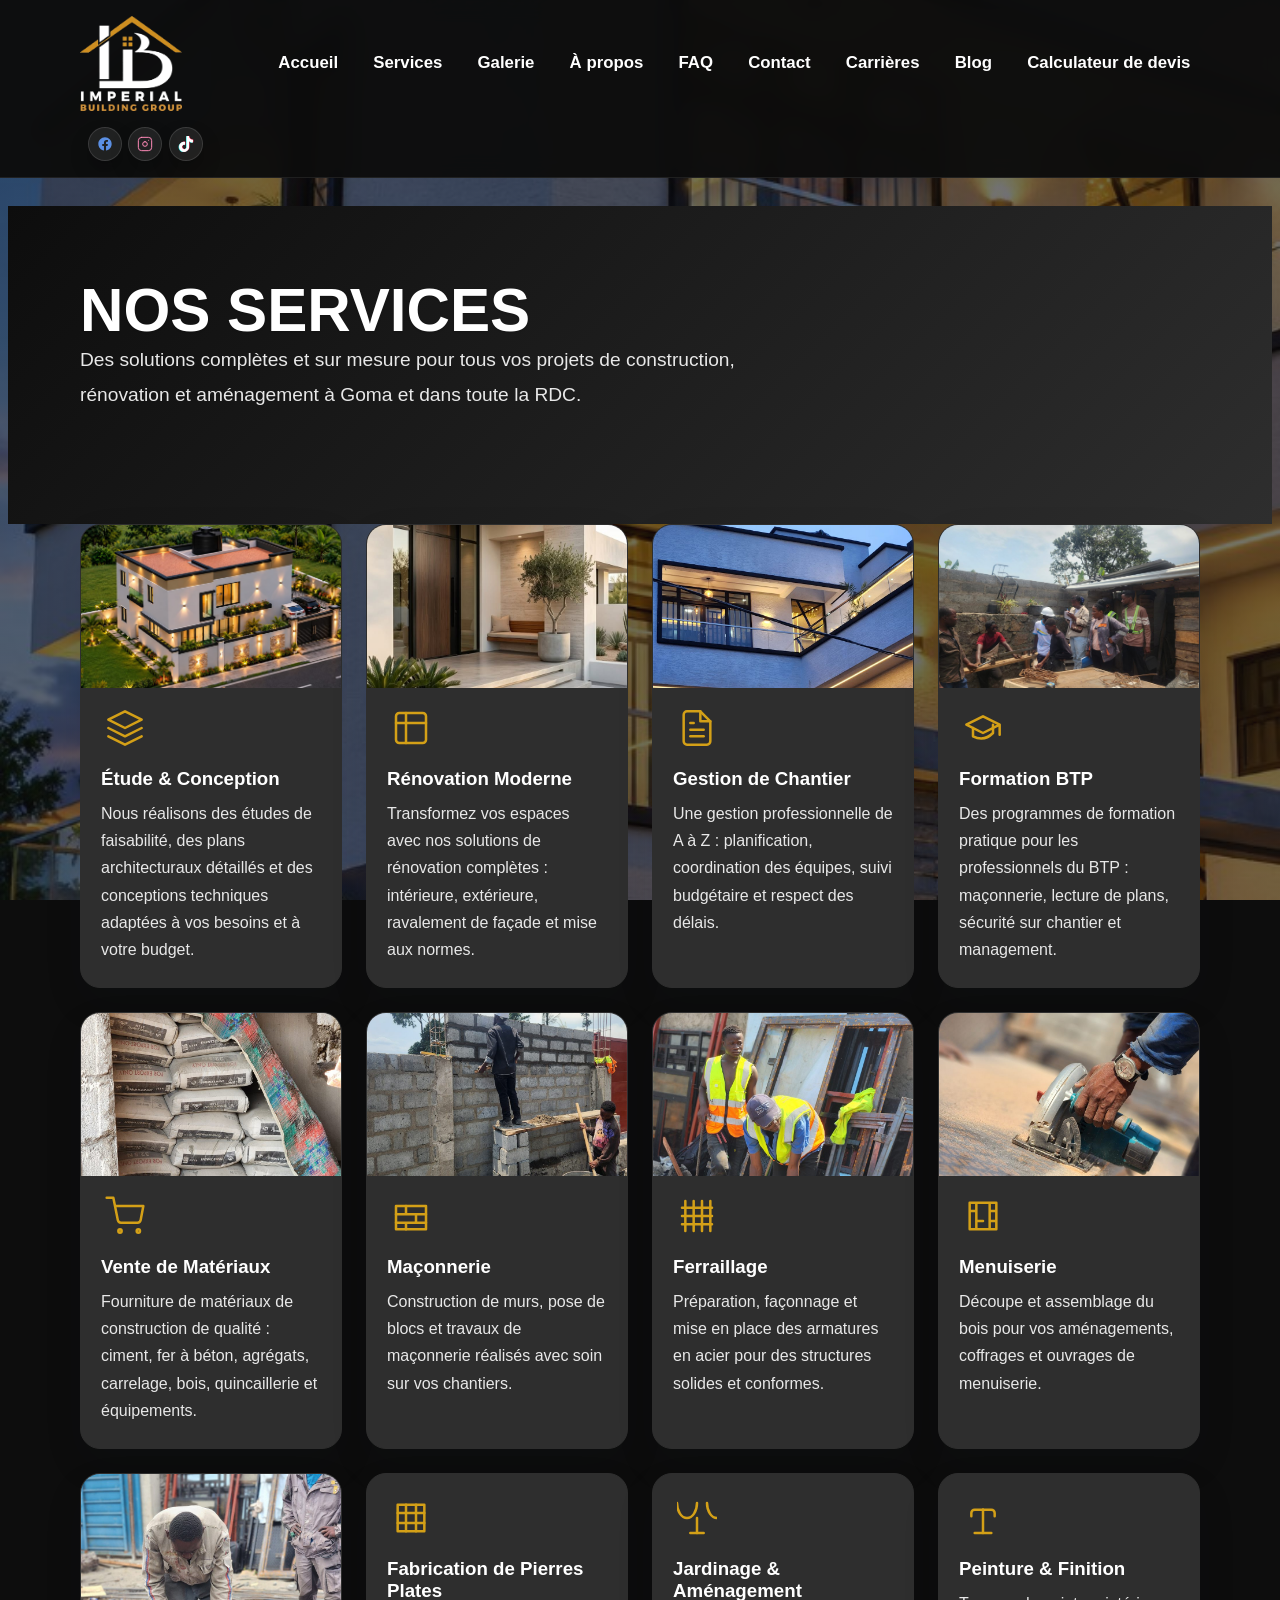
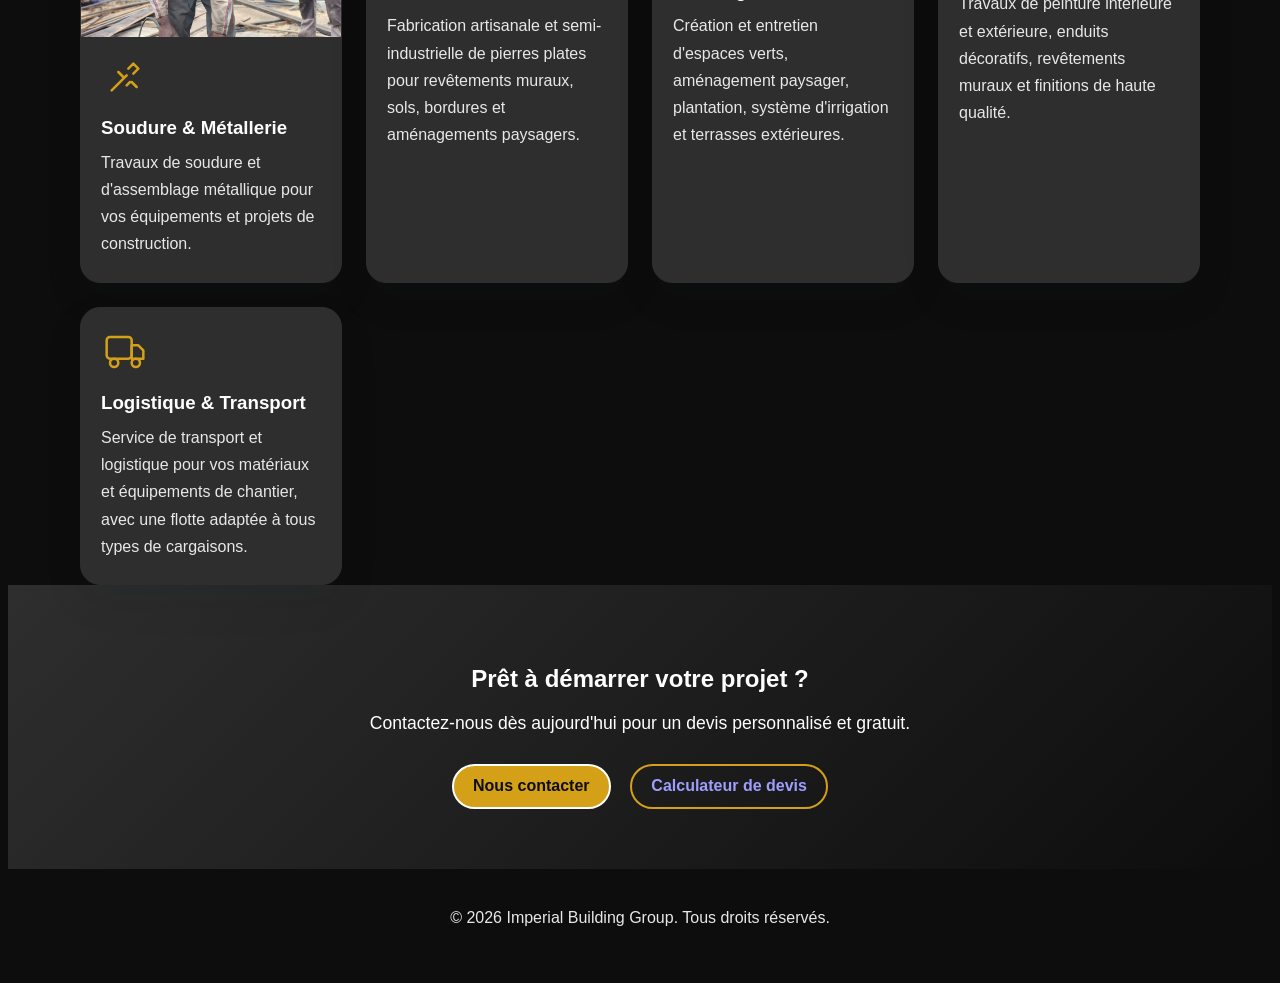
<file: services.html>
﻿<!DOCTYPE html>
<html lang="fr">
<head>
  <meta charset="UTF-8" />
  <meta name="viewport" content="width=device-width, initial-scale=1.0" />
  <title data-i18n="page_title_services">Nos services — Imperial Building Group</title>
  <meta name="description" content="Découvrez les services d'Imperial Building Group : conception, rénovation, gestion de chantier, formation BTP, maçonnerie, ferraillage, menuiserie, soudure et matériaux." />
  <meta name="keywords" content="construction, rénovation, Goma, RDC, services BTP, étude conception, gestion chantier, formation BTP, maçonnerie, ferraillage, menuiserie, soudure, matériaux construction" />
  <meta property="og:title" content="Nos services - Imperial Building Group" />
  <meta property="og:description" content="Conception, rénovation, gestion de chantier, formation BTP, maçonnerie, ferraillage, menuiserie, soudure et matériaux à Goma, RDC." />
  <link rel="stylesheet" href="styles.css" />
  <link rel="stylesheet" href="css/animations.css" />
  <link rel="manifest" href="manifest.json" />
  <link rel="icon" href="Photos/logo-black-gold.png" type="image/png" />
</head>
<body>
  <header class="site-header" role="banner">
    <div class="container header-inner">
      <a href="index.html" class="brand" aria-label="Imperial Building Group — Accueil"><img class="brand-logo brand-logo-light" src="Photos/logo-black-gold.png" alt="Imperial Building Group" /><img class="brand-logo brand-logo-dark" src="Photos/logo-white-gold.png" alt="" aria-hidden="true" /></a>
      <button class="nav-toggle" aria-label="Ouvrir le menu" type="button"></button>
      <nav class="site-nav" role="navigation" aria-label="Navigation principale">
        <a href="index.html#home" data-i18n="nav_home">Accueil</a>
        <a href="services.html" data-i18n="nav_services">Services</a>
        <a href="gallery.html" data-i18n="nav_gallery">Galerie</a>
        <a href="index.html#apropos" data-i18n="nav_about">À propos</a>
        <a href="index.html#faq" data-i18n="nav_faq">FAQ</a>
        <a href="contact.html" data-i18n="nav_contact">Contact</a>
        <a href="careers.html" data-i18n="nav_careers">Carrières</a>
        <a href="blog/index.html" data-i18n="nav_blog">Blog</a>
        <a href="devis.html" data-i18n="nav_quote">Calculateur de devis</a>
      </nav>
      <div class="header-socials" aria-label="Réseaux sociaux">
        <a class="social-link facebook" href="https://www.facebook.com/profile.php?id=61595163513481&amp;mibextid=rS40aB7S9Ucbxw6v" target="_blank" rel="noreferrer noopener" aria-label="Facebook">
          <svg width="16" height="16" viewBox="0 0 24 24" fill="none" xmlns="http://www.w3.org/2000/svg" aria-hidden="true">
            <path d="M22 12C22 6.477 17.523 2 12 2S2 6.477 2 12c0 4.991 3.657 9.128 8.438 9.878v-6.99H7.898v-2.888h2.54V9.845c0-2.506 1.492-3.89 3.777-3.89 1.094 0 2.238.195 2.238.195v2.462h-1.26c-1.242 0-1.63.772-1.63 1.562v1.875h2.773l-.443 2.888h-2.33v6.99C18.343 21.128 22 16.991 22 12z" fill="currentColor"/>
          </svg>
        </a>
        <a class="social-link instagram" href="https://www\.instagram\.com/imperialbuilding001\?igsh=MXN6aGl0MnZnNmNydQ==&utm_source=ig_contact_invite" target="_blank" rel="noreferrer noopener" aria-label="Instagram">
          <svg width="16" height="16" viewBox="0 0 24 24" fill="none" xmlns="http://www.w3.org/2000/svg" aria-hidden="true">
            <path d="M7 2h10a5 5 0 0 1 5 5v10a5 5 0 0 1-5 5H7a5 5 0 0 1-5-5V7a5 5 0 0 1 5-5z" stroke="currentColor" stroke-width="1.5" fill="none" stroke-linecap="round" stroke-linejoin="round"/>
            <path d="M12 8.5a3.5 3.5 0 1 0 0 7 3.5 3.5 0 0 0 0-7z" stroke="currentColor" stroke-width="1.5" fill="none" stroke-linecap="round" stroke-linejoin="round"/>
            <path d="M17.5 6.5h.01" stroke="currentColor" stroke-width="1.5" stroke-linecap="round" stroke-linejoin="round"/>
          </svg>
        </a>
        <a class="social-link tiktok" href="https://vm.tiktok.com/ZS9DvwvmrqUmt-Kimfu/" target="_blank" rel="noreferrer noopener" aria-label="TikTok">
          <svg width="16" height="16" viewBox="0 0 24 24" fill="none" xmlns="http://www.w3.org/2000/svg" aria-hidden="true">
            <path d="M12.525.02c1.31-.02 2.61-.01 3.91-.02.08 1.53.63 3.09 1.76 4.17 1.12 1.09 2.7 1.59 4.24 1.64v4.03c-1.44-.05-2.89-.35-4.2-.97-.57-.26-1.1-.59-1.62-.93-.01 2.92.01 5.84-.02 8.75-.08 1.4-.54 2.8-1.36 3.94-1.32 1.92-3.61 3.17-5.95 3.21-1.44.08-2.89-.31-4.1-1.08-2-1.27-3.37-3.57-3.58-5.94-.02-.5-.03-1-.01-1.49.18-1.92 1.13-3.76 2.64-4.96 1.71-1.38 4.1-1.97 6.26-1.46.02 1.48-.04 2.96-.04 4.44-.99-.32-2.15-.23-3.02.37-.63.41-1.1 1.07-1.26 1.8-.13.45-.09.92-.08 1.38.24 1.65 1.83 3.04 3.51 2.89 1.12-.01 2.2-.66 2.77-1.62.18-.32.38-.66.39-1.04.1-1.84.06-3.68.07-5.52.01-4.08-.01-8.16.02-12.24z" fill="#25F4EE" transform="translate(-.7 .35)"/><path d="M12.525.02c1.31-.02 2.61-.01 3.91-.02.08 1.53.63 3.09 1.76 4.17 1.12 1.09 2.7 1.59 4.24 1.64v4.03c-1.44-.05-2.89-.35-4.2-.97-.57-.26-1.1-.59-1.62-.93-.01 2.92.01 5.84-.02 8.75-.08 1.4-.54 2.8-1.36 3.94-1.32 1.92-3.61 3.17-5.95 3.21-1.44.08-2.89-.31-4.1-1.08-2-1.27-3.37-3.57-3.58-5.94-.02-.5-.03-1-.01-1.49.18-1.92 1.13-3.76 2.64-4.96 1.71-1.38 4.1-1.97 6.26-1.46.02 1.48-.04 2.96-.04 4.44-.99-.32-2.15-.23-3.02.37-.63.41-1.1 1.07-1.26 1.8-.13.45-.09.92-.08 1.38.24 1.65 1.83 3.04 3.51 2.89 1.12-.01 2.2-.66 2.77-1.62.18-.32.38-.66.39-1.04.1-1.84.06-3.68.07-5.52.01-4.08-.01-8.16.02-12.24z" fill="#FE2C55" transform="translate(.7 -.35)"/><path d="M12.525.02c1.31-.02 2.61-.01 3.91-.02.08 1.53.63 3.09 1.76 4.17 1.12 1.09 2.7 1.59 4.24 1.64v4.03c-1.44-.05-2.89-.35-4.2-.97-.57-.26-1.1-.59-1.62-.93-.01 2.92.01 5.84-.02 8.75-.08 1.4-.54 2.8-1.36 3.94-1.32 1.92-3.61 3.17-5.95 3.21-1.44.08-2.89-.31-4.1-1.08-2-1.27-3.37-3.57-3.58-5.94-.02-.5-.03-1-.01-1.49.18-1.92 1.13-3.76 2.64-4.96 1.71-1.38 4.1-1.97 6.26-1.46.02 1.48-.04 2.96-.04 4.44-.99-.32-2.15-.23-3.02.37-.63.41-1.1 1.07-1.26 1.8-.13.45-.09.92-.08 1.38.24 1.65 1.83 3.04 3.51 2.89 1.12-.01 2.2-.66 2.77-1.62.18-.32.38-.66.39-1.04.1-1.84.06-3.68.07-5.52.01-4.08-.01-8.16.02-12.24z" fill="currentColor"/>
          </svg>
        </a>
      </div>
    </div>
  </header>

  <main>
    <!-- Hero Section -->
    <section class="section hero" style="background: linear-gradient(135deg, #0d0d0d 0%, #2e2e2e 100%); color: #fff; padding: 80px 0;">
      <div class="container">
        <h1 data-i18n="services_hero_title">Nos services</h1>
        <p style="font-size: 1.2rem; max-width: 700px;" data-i18n="services_hero_desc">Des solutions complètes et sur mesure pour tous vos projets de construction, rénovation et aménagement à Goma et dans toute la RDC.</p>
      </div>
    </section>

    <!-- Services Grid -->
    <section class="section services">
      <div class="container">
        <div class="services-grid stagger-children">

          <!-- Service 1: Étude & Conception -->
          <article class="service-card">
            <img class="service-photo" src="Photos/Gallerie/service/conception.jpg" alt="Maison contemporaine illustrant un projet architectural" loading="lazy" decoding="async" />
            <div class="service-icon">
              <svg width="48" height="48" viewBox="0 0 24 24" fill="none" stroke="currentColor" stroke-width="1.5" stroke-linecap="round" stroke-linejoin="round">
                <path d="M12 2L2 7l10 5 10-5-10-5z"/><path d="M2 17l10 5 10-5"/><path d="M2 12l10 5 10-5"/>
              </svg>
            </div>
            <h3 data-i18n="service_etude_title">Étude & Conception</h3>
            <p data-i18n="service_etude_desc">Nous réalisons des études de faisabilité, des plans architecturaux détaillés et des conceptions techniques adaptées à vos besoins et à votre budget.</p>
          </article>

          <!-- Service 2: Rénovation -->
          <article class="service-card">
            <img class="service-photo" src="Photos/Gallerie/service/renovation.jpg" alt="Entrée rénovée d'une maison moderne" loading="lazy" decoding="async" />
            <div class="service-icon">
              <svg width="48" height="48" viewBox="0 0 24 24" fill="none" stroke="currentColor" stroke-width="1.5" stroke-linecap="round" stroke-linejoin="round">
                <rect x="3" y="3" width="18" height="18" rx="2" ry="2"/><line x1="3" y1="9" x2="21" y2="9"/><line x1="9" y1="3" x2="9" y2="21"/>
              </svg>
            </div>
            <h3 data-i18n="service_renovation_title">Rénovation Moderne</h3>
            <p data-i18n="service_renovation_desc">Transformez vos espaces avec nos solutions de rénovation complètes : intérieure, extérieure, ravalement de façade et mise aux normes.</p>
          </article>

          <!-- Service 3: Gestion de Chantier -->
          <article class="service-card">
            <img class="service-photo" src="Photos/Gallerie/service/chantier.jpg" alt="Vue d'un bâtiment réalisé par Imperial Building Group" loading="lazy" decoding="async" />
            <div class="service-icon">
              <svg width="48" height="48" viewBox="0 0 24 24" fill="none" stroke="currentColor" stroke-width="1.5" stroke-linecap="round" stroke-linejoin="round">
                <path d="M14 2H6a2 2 0 0 0-2 2v16a2 2 0 0 0 2 2h12a2 2 0 0 0 2-2V8z"/><polyline points="14 2 14 8 20 8"/><line x1="16" y1="13" x2="8" y2="13"/><line x1="16" y1="17" x2="8" y2="17"/><polyline points="10 9 9 9 8 9"/>
              </svg>
            </div>
            <h3 data-i18n="service_gestion_title">Gestion de Chantier</h3>
            <p data-i18n="service_gestion_desc">Une gestion professionnelle de A à Z : planification, coordination des équipes, suivi budgétaire et respect des délais.</p>
          </article>

          <!-- Service 4: Formation BTP -->
          <article class="service-card">
            <img class="service-photo" src="Photos/Gallerie/service/formation.jpg" alt="Équipe en formation pratique sur un chantier" loading="lazy" decoding="async" />
            <div class="service-icon">
              <svg width="48" height="48" viewBox="0 0 24 24" fill="none" stroke="currentColor" stroke-width="1.5" stroke-linecap="round" stroke-linejoin="round">
                <path d="M22 10v6M2 10l10-5 10 5-10 5z"/><path d="M6 12v5c6 3 10 0 12-2v-5"/>
              </svg>
            </div>
            <h3 data-i18n="service_formation_title">Formation BTP</h3>
            <p data-i18n="service_formation_desc">Des programmes de formation pratique pour les professionnels du BTP : maçonnerie, lecture de plans, sécurité sur chantier et management.</p>
          </article>

          <!-- Service 5: Vente de Matériaux -->
          <article class="service-card">
            <img class="service-photo" src="Photos/Gallerie/service/materiaux.jpg" alt="Matériaux de construction disponibles à la vente" loading="lazy" decoding="async" />
            <div class="service-icon">
              <svg width="48" height="48" viewBox="0 0 24 24" fill="none" stroke="currentColor" stroke-width="1.5" stroke-linecap="round" stroke-linejoin="round">
                <circle cx="9" cy="21" r="1"/><circle cx="20" cy="21" r="1"/><path d="M1 1h4l2.68 13.39a2 2 0 0 0 2 1.61h9.72a2 2 0 0 0 2-1.61L23 6H6"/>
              </svg>
            </div>
            <h3 data-i18n="service_materiaux_title">Vente de Matériaux</h3>
            <p data-i18n="service_materiaux_desc">Fourniture de matériaux de construction de qualité : ciment, fer à béton, agrégats, carrelage, bois, quincaillerie et équipements.</p>
          </article>

          <!-- Service 6: Maçonnerie -->
          <article class="service-card">
            <img class="service-photo" src="Photos/Gallerie/service/maconnerie.jpg" alt="Maçonnerie de blocs sur un chantier" loading="lazy" decoding="async" />
            <div class="service-icon">
              <svg width="48" height="48" viewBox="0 0 24 24" fill="none" stroke="currentColor" stroke-width="1.5" stroke-linecap="round" stroke-linejoin="round" aria-hidden="true">
                <path d="M3 6h18v14H3z"/><path d="M3 11h18M3 16h18M9 6v5m6 0v5m-6 0v4"/>
              </svg>
            </div>
            <h3 data-i18n="card_maconnerie_title">Maçonnerie</h3>
            <p data-i18n="card_maconnerie_text">Construction de murs, pose de blocs et travaux de maçonnerie réalisés avec soin sur vos chantiers.</p>
          </article>

          <!-- Service 7: Ferraillage -->
          <article class="service-card">
            <img class="service-photo" src="Photos/Gallerie/service/ferraillage.jpg" alt="Préparation des armatures en acier sur chantier" loading="lazy" decoding="async" />
            <div class="service-icon">
              <svg width="48" height="48" viewBox="0 0 24 24" fill="none" stroke="currentColor" stroke-width="1.5" stroke-linecap="round" stroke-linejoin="round" aria-hidden="true">
                <path d="M5 3v18M10 3v18M15 3v18M20 3v18M3 7h18M3 12h18M3 17h18"/>
              </svg>
            </div>
            <h3 data-i18n="card_ferraillage_title">Ferraillage</h3>
            <p data-i18n="card_ferraillage_text">Préparation, façonnage et mise en place des armatures en acier pour des structures solides et conformes.</p>
          </article>

          <!-- Service 8: Menuiserie -->
          <article class="service-card">
            <img class="service-photo" src="Photos/Gallerie/service/menuiserie.jpg" alt="Découpe de bois pour un ouvrage de menuiserie" loading="lazy" decoding="async" />
            <div class="service-icon">
              <svg width="48" height="48" viewBox="0 0 24 24" fill="none" stroke="currentColor" stroke-width="1.5" stroke-linecap="round" stroke-linejoin="round" aria-hidden="true">
                <path d="M4 4h16v16H4zM8 4v16M16 4v16M4 9h4m8 0h4m-12 6h4m4 0h4"/>
              </svg>
            </div>
            <h3 data-i18n="card_menuiserie_title">Menuiserie</h3>
            <p data-i18n="card_menuiserie_text">Découpe et assemblage du bois pour vos aménagements, coffrages et ouvrages de menuiserie.</p>
          </article>

          <!-- Service 9: Soudure -->
          <article class="service-card">
            <img class="service-photo" src="Photos/Gallerie/service/soudure.jpg" alt="Travaux de découpe et d'assemblage métallique" loading="lazy" decoding="async" />
            <div class="service-icon">
              <svg width="48" height="48" viewBox="0 0 24 24" fill="none" stroke="currentColor" stroke-width="1.5" stroke-linecap="round" stroke-linejoin="round" aria-hidden="true">
                <path d="m14 7 3-3 3 3-3 3M4 20l9-9m-5-2 3 3m5 3 3 3m-6-1 2-2"/>
              </svg>
            </div>
            <h3 data-i18n="card_soudure_title">Soudure & Métallerie</h3>
            <p data-i18n="card_soudure_text">Travaux de soudure et d'assemblage métallique pour vos équipements et projets de construction.</p>
          </article>

          <!-- Service 10: Fabrication de Pierres -->
          <article class="service-card">
            <div class="service-icon">
              <svg width="48" height="48" viewBox="0 0 24 24" fill="none" stroke="currentColor" stroke-width="1.5" stroke-linecap="round" stroke-linejoin="round">
                <path d="M4 4h16v16H4z"/><path d="M9 4v16"/><path d="M15 4v16"/><path d="M4 9h16"/><path d="M4 15h16"/>
              </svg>
            </div>
            <h3 data-i18n="service_pierres_title">Fabrication de Pierres Plates</h3>
            <p data-i18n="service_pierres_desc">Fabrication artisanale et semi-industrielle de pierres plates pour revêtements muraux, sols, bordures et aménagements paysagers.</p>
          </article>

          <!-- Service 11: Jardinage -->
          <article class="service-card">
            <div class="service-icon">
              <svg width="48" height="48" viewBox="0 0 24 24" fill="none" stroke="currentColor" stroke-width="1.5" stroke-linecap="round" stroke-linejoin="round">
                <path d="M12 3c0 4.97-2.69 9-6 9s-6-4.03-6-9"/><path d="M18 3c0 4.97 2.69 9 6 9s6-4.03 6-9"/><path d="M12 12v9"/><path d="M8 21h8"/>
              </svg>
            </div>
            <h3 data-i18n="service_jardinage_title">Jardinage & Aménagement</h3>
            <p data-i18n="service_jardinage_desc">Création et entretien d'espaces verts, aménagement paysager, plantation, système d'irrigation et terrasses extérieures.</p>
          </article>

          <!-- Service 12: Peinture -->
          <article class="service-card">
            <div class="service-icon">
              <svg width="48" height="48" viewBox="0 0 24 24" fill="none" stroke="currentColor" stroke-width="1.5" stroke-linecap="round" stroke-linejoin="round">
                <path d="M7 21h10"/><path d="M12 21V7"/><path d="M12 7h5a2 2 0 0 1 2 2v2"/><path d="M5 11V9a2 2 0 0 1 2-2h5"/>
              </svg>
            </div>
            <h3 data-i18n="service_peinture_title">Peinture & Finition</h3>
            <p data-i18n="service_peinture_desc">Travaux de peinture intérieure et extérieure, enduits décoratifs, revêtements muraux et finitions de haute qualité.</p>
          </article>

          <!-- Service 13: Logistique -->
          <article class="service-card">
            <div class="service-icon">
              <svg width="48" height="48" viewBox="0 0 24 24" fill="none" stroke="currentColor" stroke-width="1.5" stroke-linecap="round" stroke-linejoin="round">
                <rect x="1" y="3" width="15" height="13" rx="2"/><polygon points="16 8 20 8 23 11 23 16 16 16 16 8"/><circle cx="5.5" cy="18.5" r="2.5"/><circle cx="18.5" cy="18.5" r="2.5"/>
              </svg>
            </div>
            <h3 data-i18n="service_logistique_title">Logistique & Transport</h3>
            <p data-i18n="service_logistique_desc">Service de transport et logistique pour vos matériaux et équipements de chantier, avec une flotte adaptée à tous types de cargaisons.</p>
          </article>

        </div>
      </div>
    </section>

    <!-- CTA Section -->
    <section class="section" style="background: linear-gradient(135deg, #2e2e2e 0%, #0d0d0d 100%); color: #fff; text-align: center; padding: 60px 0;">
      <div class="container">
        <h2 data-i18n="services_cta_title">Prêt à démarrer votre projet ?</h2>
        <p style="font-size: 1.1rem; max-width: 600px; margin: 0 auto 30px;" data-i18n="services_cta_desc">Contactez-nous dès aujourd'hui pour un devis personnalisé et gratuit.</p>
        <a href="contact.html" class="btn btn-primary" data-i18n="services_cta_btn">Nous contacter</a>
        <a href="devis.html" class="btn btn-outline" style="margin-left: 15px;" data-i18n="services_cta_quote">Calculateur de devis</a>
      </div>
    </section>
  </main>

  <footer class="site-footer">
    <div class="container">
      <p data-i18n="footer_text">© 2026 Imperial Building Group. Tous droits réservés.</p>
    </div>
  </footer>

  <script src="script.js"></script>
</body>
</html>
</file>
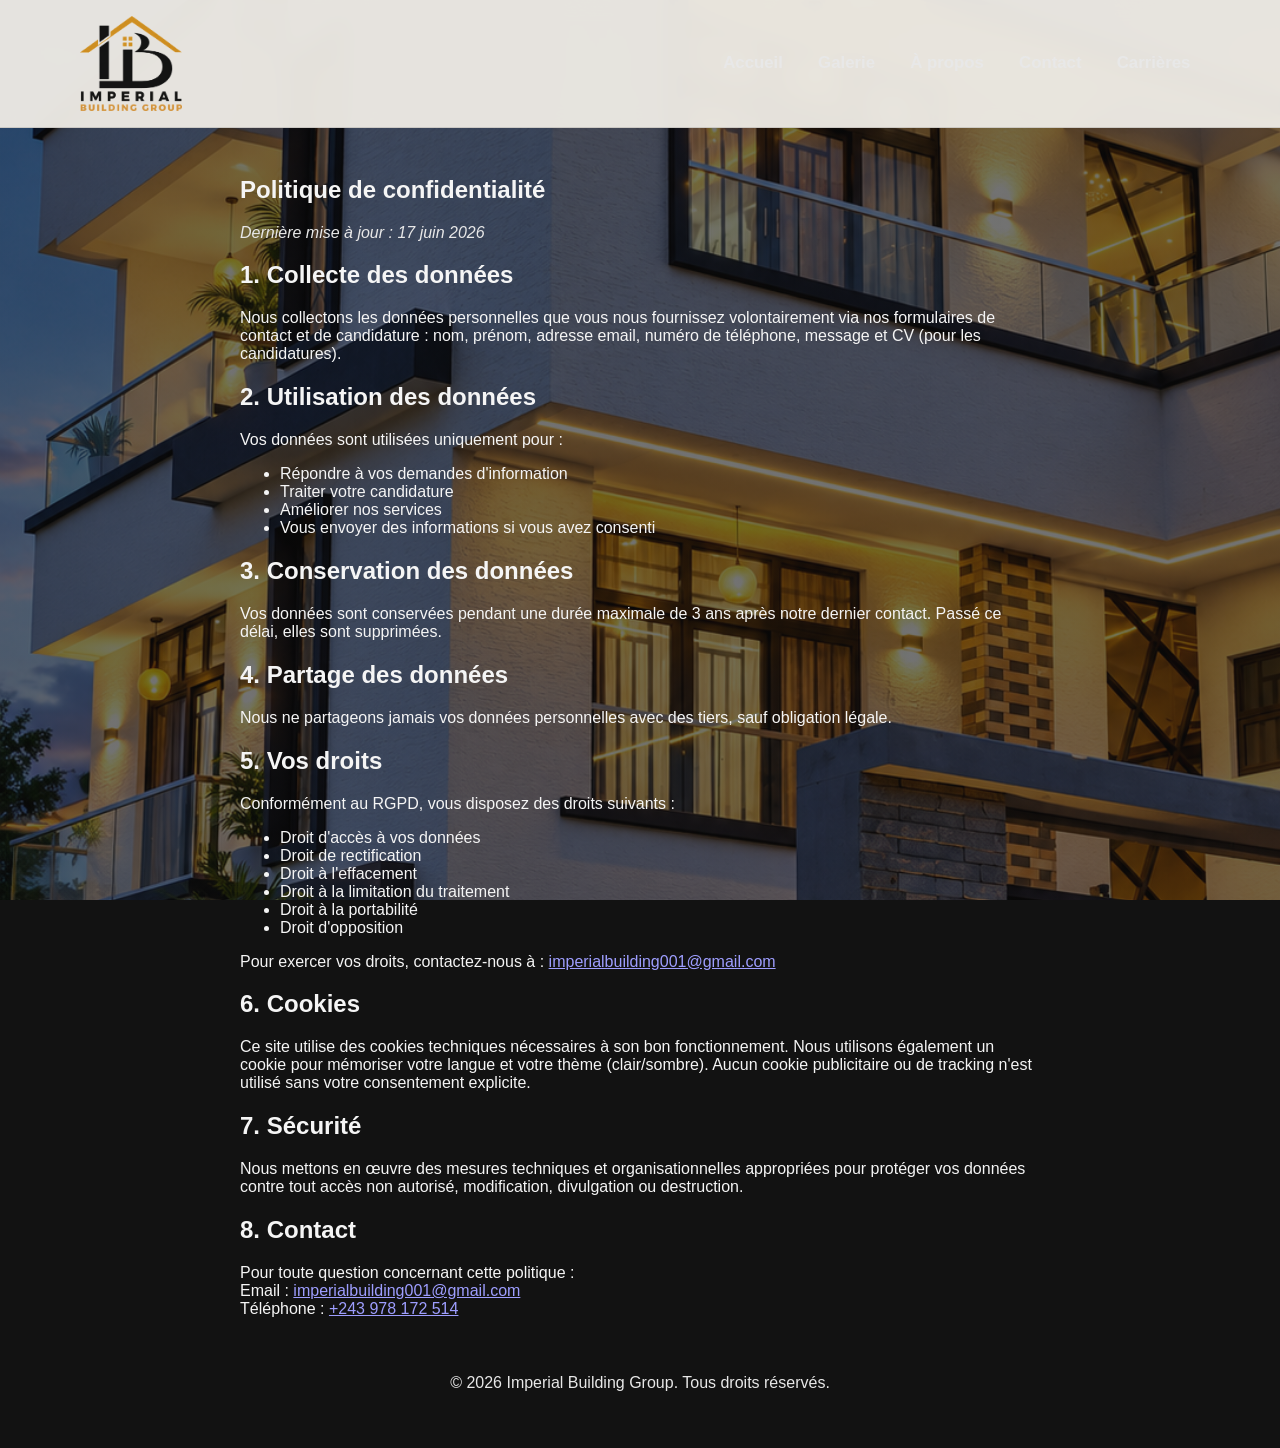
<file: legal/privacy.html>
﻿<!DOCTYPE html>
<html lang="fr">
<head>
  <meta charset="UTF-8" />
  <meta name="viewport" content="width=device-width, initial-scale=1.0" />
  <title>Politique de confidentialité — Imperial Building Group</title>
  <meta name="description" content="Politique de confidentialité d'Imperial Building Group. Découvrez comment nous collectons, utilisons et protégeons vos données personnelles." />
  <link rel="stylesheet" href="../styles.css" />
  <link rel="stylesheet" href="../css/animations.css" />
  <link rel="manifest" href="../manifest.json" />
  <link rel="icon" href="../Photos/logo-black-gold.png" type="image/png" />
</head>
<body>
  <header class="site-header">
    <div class="container header-inner">
      <a href="../index.html" class="brand" aria-label="Imperial Building Group — Accueil"><img class="brand-logo brand-logo-light" src="../Photos/logo-black-gold.png" alt="Imperial Building Group" /><img class="brand-logo brand-logo-dark" src="../Photos/logo-white-gold.png" alt="" aria-hidden="true" /></a>
      <button class="nav-toggle" aria-label="Ouvrir le menu" type="button"></button>
      <nav class="site-nav">
        <a href="../index.html">Accueil</a>
        <a href="../gallery.html">Galerie</a>
        <a href="../index.html#apropos">À propos</a>
        <a href="../contact.html">Contact</a>
        <a href="../careers.html">Carrières</a>
      </nav>
    </div>
  </header>

  <main>
    <section class="section">
      <div class="container" style="max-width: 800px;">
        <h1>Politique de confidentialité</h1>
        <p style="color: var(--muted);"><em>Dernière mise à jour : 17 juin 2026</em></p>

        <h2>1. Collecte des données</h2>
        <p>Nous collectons les données personnelles que vous nous fournissez volontairement via nos formulaires de contact et de candidature : nom, prénom, adresse email, numéro de téléphone, message et CV (pour les candidatures).</p>

        <h2>2. Utilisation des données</h2>
        <p>Vos données sont utilisées uniquement pour :</p>
        <ul>
          <li>Répondre à vos demandes d'information</li>
          <li>Traiter votre candidature</li>
          <li>Améliorer nos services</li>
          <li>Vous envoyer des informations si vous avez consenti</li>
        </ul>

        <h2>3. Conservation des données</h2>
        <p>Vos données sont conservées pendant une durée maximale de 3 ans après notre dernier contact. Passé ce délai, elles sont supprimées.</p>

        <h2>4. Partage des données</h2>
        <p>Nous ne partageons jamais vos données personnelles avec des tiers, sauf obligation légale.</p>

        <h2>5. Vos droits</h2>
        <p>Conformément au RGPD, vous disposez des droits suivants :</p>
        <ul>
          <li>Droit d'accès à vos données</li>
          <li>Droit de rectification</li>
          <li>Droit à l'effacement</li>
          <li>Droit à la limitation du traitement</li>
          <li>Droit à la portabilité</li>
          <li>Droit d'opposition</li>
        </ul>
        <p>Pour exercer vos droits, contactez-nous à : <a href="mailto:imperialbuilding001@gmail.com">imperialbuilding001@gmail.com</a></p>

        <h2>6. Cookies</h2>
        <p>Ce site utilise des cookies techniques nécessaires à son bon fonctionnement. Nous utilisons également un cookie pour mémoriser votre langue et votre thème (clair/sombre). Aucun cookie publicitaire ou de tracking n'est utilisé sans votre consentement explicite.</p>

        <h2>7. Sécurité</h2>
        <p>Nous mettons en œuvre des mesures techniques et organisationnelles appropriées pour protéger vos données contre tout accès non autorisé, modification, divulgation ou destruction.</p>

        <h2>8. Contact</h2>
        <p>Pour toute question concernant cette politique :<br />
        Email : <a href="mailto:imperialbuilding001@gmail.com">imperialbuilding001@gmail.com</a><br />
        Téléphone : <a href="tel:+243978172514">+243 978 172 514</a></p>
      </div>
    </section>
  </main>

  <footer class="site-footer">
    <div class="container">
      <p>© 2026 Imperial Building Group. Tous droits réservés.</p>
    </div>
  </footer>
</body>
</html>
</file>
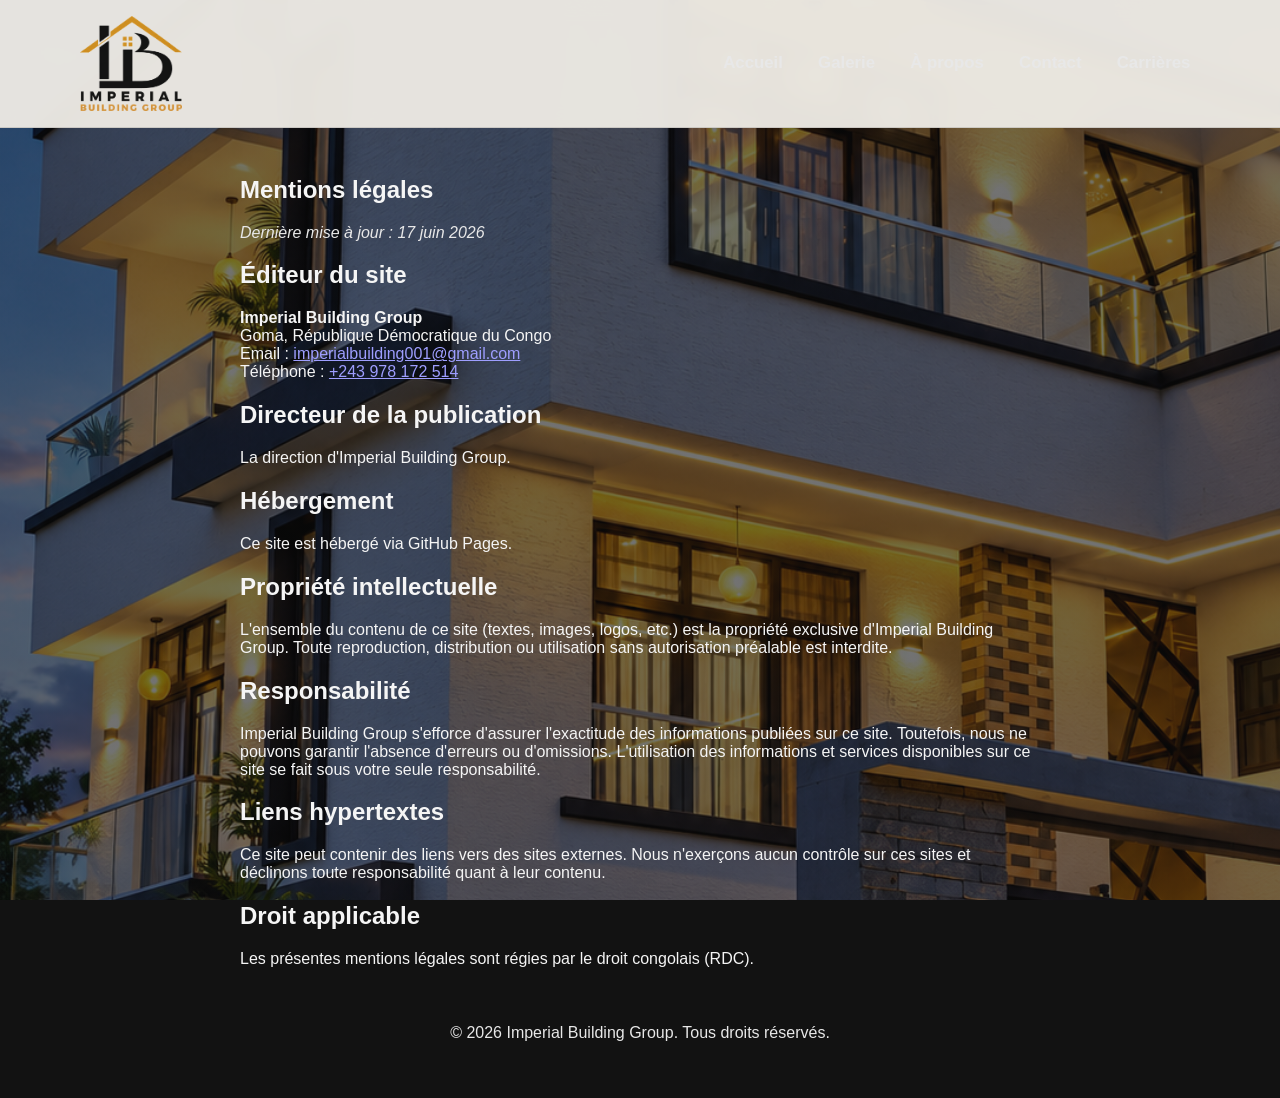
<file: legal/terms.html>
﻿<!DOCTYPE html>
<html lang="fr">
<head>
  <meta charset="UTF-8" />
  <meta name="viewport" content="width=device-width, initial-scale=1.0" />
  <title>Mentions légales — Imperial Building Group</title>
  <meta name="description" content="Mentions légales d'Imperial Building Group - Information sur l'entreprise de construction et rénovation basée à Goma, RDC." />
  <link rel="stylesheet" href="../styles.css" />
  <link rel="stylesheet" href="../css/animations.css" />
  <link rel="manifest" href="../manifest.json" />
  <link rel="icon" href="../Photos/logo-black-gold.png" type="image/png" />
</head>
<body>
  <header class="site-header">
    <div class="container header-inner">
      <a href="../index.html" class="brand" aria-label="Imperial Building Group — Accueil"><img class="brand-logo brand-logo-light" src="../Photos/logo-black-gold.png" alt="Imperial Building Group" /><img class="brand-logo brand-logo-dark" src="../Photos/logo-white-gold.png" alt="" aria-hidden="true" /></a>
      <button class="nav-toggle" aria-label="Ouvrir le menu" type="button"></button>
      <nav class="site-nav">
        <a href="../index.html">Accueil</a>
        <a href="../gallery.html">Galerie</a>
        <a href="../index.html#apropos">À propos</a>
        <a href="../contact.html">Contact</a>
        <a href="../careers.html">Carrières</a>
      </nav>
    </div>
  </header>

  <main>
    <section class="section">
      <div class="container" style="max-width: 800px;">
        <h1>Mentions légales</h1>
        <p style="color: var(--muted);"><em>Dernière mise à jour : 17 juin 2026</em></p>

        <h2>Éditeur du site</h2>
        <p>
          <strong>Imperial Building Group</strong><br />
          Goma, République Démocratique du Congo<br />
          Email : <a href="mailto:imperialbuilding001@gmail.com">imperialbuilding001@gmail.com</a><br />
          Téléphone : <a href="tel:+243978172514">+243 978 172 514</a>
        </p>

        <h2>Directeur de la publication</h2>
        <p>La direction d'Imperial Building Group.</p>

        <h2>Hébergement</h2>
        <p>Ce site est hébergé via GitHub Pages.</p>

        <h2>Propriété intellectuelle</h2>
        <p>L'ensemble du contenu de ce site (textes, images, logos, etc.) est la propriété exclusive d'Imperial Building Group. Toute reproduction, distribution ou utilisation sans autorisation préalable est interdite.</p>

        <h2>Responsabilité</h2>
        <p>Imperial Building Group s'efforce d'assurer l'exactitude des informations publiées sur ce site. Toutefois, nous ne pouvons garantir l'absence d'erreurs ou d'omissions. L'utilisation des informations et services disponibles sur ce site se fait sous votre seule responsabilité.</p>

        <h2>Liens hypertextes</h2>
        <p>Ce site peut contenir des liens vers des sites externes. Nous n'exerçons aucun contrôle sur ces sites et déclinons toute responsabilité quant à leur contenu.</p>

        <h2>Droit applicable</h2>
        <p>Les présentes mentions légales sont régies par le droit congolais (RDC).</p>
      </div>
    </section>
  </main>

  <footer class="site-footer">
    <div class="container">
      <p>© 2026 Imperial Building Group. Tous droits réservés.</p>
    </div>
  </footer>
</body>
</html>
</file>
<file: styles.css>
:root {
  /* Default theme: dark is the main look of the site. */
  --bg: #0d0d0d;
  --surface: #2e2e2e;
  --text: #f5f5f5;
  --muted: #e8e8e8;
  --primary: #2e2e2e;
  --accent: #d4a017;
  --accent-text: #d4a017;
  --accent-rgb: 212, 160, 23;
  --border: #2e2e2e;
  color-scheme: dark;
}

[data-theme='light'] {
  --bg: #e5e1d8;
  --surface: #eeebe4;
  --text: #0d0d0d;
  --muted: #2e2e2e;
  --primary: #2e2e2e;
  --accent: #d4a017;
  --accent-text: #805d0a;
  --accent-rgb: 212, 160, 23;
  --border: #d5d0c5;
  color-scheme: light;
}

html {
  scroll-behavior: smooth;
}

* {
  box-sizing: border-box;
}

body {
  margin: 0;
  font-family: 'Segoe UI', Roboto, Arial, sans-serif;
  /* Real construction-site photo from the project gallery. */
  background-image: linear-gradient(rgba(13, 13, 13, 0.58), rgba(13, 13, 13, 0.58)), url('Photos/Gallerie/Background/background.png');
  background-size: cover;
  background-position: center;
  background-attachment: fixed;
  color: var(--text);
}

[data-theme='light'] body {
  background-image: linear-gradient(rgba(229,225,216,0.30), rgba(238,235,228,0.36)), url('Photos/Gallerie/Background/background.png');
}


img,
svg {
  max-width: 100%;
}

.container {
  width: min(1120px, calc(100% - 2rem));
  margin: 0 auto;
}

.site-header {
  position: sticky;
  top: 0;
  z-index: 10;
  background: rgba(238, 235, 228, 0.96);
  border-bottom: 1px solid rgba(46, 46, 46, 0.14);
  backdrop-filter: blur(10px);
}

main {
  padding-top: 1.75rem;
}

.header-inner {
  display: flex;
  align-items: center;
  justify-content: space-between;
  flex-wrap: wrap;
  gap: 1rem;
  padding: 1rem 0;
}

.brand {
  display: block;
  flex: 0 0 auto;
  width: clamp(4.75rem, 8vw, 7rem);
  line-height: 0;
  text-decoration: none;
}

.brand-logo {
  display: block;
  width: 100%;
  height: auto;
}

.brand-logo-dark {
  display: none;
}

[data-theme='dark'] .brand-logo-light {
  display: none;
}

[data-theme='dark'] .brand-logo-dark {
  display: block;
}

.site-nav {
  display: flex;
  flex-wrap: wrap;
  gap: 1rem;
  justify-content: flex-end;
  flex: 0 1 auto;
  margin-left: 1rem; /* push nav links slightly to the right */
}

.site-nav a {
  color: var(--muted);
  text-decoration: none;
  font-weight: 600;
  font-size: 1.05rem;
  padding: 0.4rem 0.6rem;
}

.nav-toggle {
  display: none;
  width: 2.4rem;
  height: 2.4rem;
  background: rgba(0, 0, 0, 0.05);
  border: none;
  border-radius: 0.85rem;
  color: var(--text);
  position: relative;
  cursor: pointer;
}

.nav-toggle::before {
  content: '';
  position: absolute;
  left: 50%;
  top: 50%;
  width: 1.4rem;
  height: 2px;
  background: currentColor;
  border-radius: 999px;
  transform: translate(-50%, -50%);
  box-shadow: 0 0.5rem 0 0 currentColor, 0 -0.5rem 0 0 currentColor;
}

@media (max-width: 864px) {
  .nav-toggle {
    display: inline-flex;
    align-items: center;
    justify-content: center;
    order: 1;
    margin-left: auto;
  }

  .site-nav {
    position: absolute;
    top: 100%;
    right: 0;
    left: 0;
    margin-left: 0;
    padding-left: 1rem;
    flex-direction: column;
    gap: 0;
    background: rgba(238, 235, 228, 0.96);
    border-bottom: 1px solid rgba(0, 0, 0, 0.05);
    transform: translateY(-100%);
    opacity: 0;
    pointer-events: none;
    transition: transform 0.25s ease, opacity 0.25s ease;
    overflow: hidden;
    z-index: 9;
  }

  .site-nav.open {
    transform: translateY(0);
    opacity: 1;
    pointer-events: auto;
  }

  .site-nav a {
    padding: 1rem 1.5rem;
    border-top: 1px solid rgba(0, 0, 0, 0.05);
  }

}

/* Medium screens (721px - 864px): close nav on link click works with the generic rule above */

.hero-content {
  max-width: 760px;
}

.hero h1 {
  margin: 0 0 0.5rem;
  font-size: clamp(3.1rem, 4.7vw, 6rem);
  line-height: 0.82;
  text-transform: uppercase;
  font-weight: 800;
  text-shadow: 0 1px 2px rgba(0, 0, 0, 0.15);
}

.hero-title-accent {
  color: #f0ba2f;
}

.hero-slogan {
  margin: 0 0 1rem;
  display: flex;
  font-size: clamp(1rem, 1.5vw, 1.4rem);
  color: var(--accent-text);
  letter-spacing: 0.05em;
  text-transform: uppercase;
}

.hero p {
  margin: 0 0 2rem;
  color: var(--muted);
  font-size: 1.05rem;
  line-height: 1.8;
}

.hero-actions {
  display: flex;
  gap: 0.75rem;
  flex-wrap: wrap;
  align-items: center;
}

.hero-content {
  padding-top: 1rem;
}

.section,
main {
  padding-left: 0.5rem;
  padding-right: 0.5rem;
}

.lang-switcher {
  position: relative;
  min-width: 5rem;
}

.lang-toggle {
  display: inline-flex;
  align-items: center;
  justify-content: center;
  width: 2.8rem;
  min-width: 2.8rem;
  min-height: 2.8rem;
  padding: 0.55rem;
  font-size: 0.95rem;
  font-weight: 700;
  border-radius: 999px;
  cursor: pointer;
  transition: transform 0.2s ease, background-color 0.2s ease, color 0.2s ease;
  text-decoration: none;
}

.lang-toggle::after {
  content: none;
}

.lang-toggle svg {
  width: 1.35rem;
  height: 1.35rem;
  fill: none;
  stroke: currentColor;
  stroke-width: 1.7;
  stroke-linecap: round;
  stroke-linejoin: round;
  transition: transform 0.2s ease;
}

.lang-toggle[aria-expanded='true'] svg {
  transform: rotate(15deg);
}

.lang-menu {
  position: absolute;
  top: calc(100% + 0.75rem);
  right: 0;
  width: 100%;
  min-width: 2.8rem;
  margin: 0;
  padding: 0;
  background: var(--surface);
  border: 2px solid #d1d5db;
  border-radius: 1rem;
  box-shadow: 0 18px 28px rgba(0, 0, 0, 0.16);
  overflow: hidden;
  opacity: 0;
  visibility: hidden;
  transform: translateY(-10px);
  transition: opacity 0.25s ease, transform 0.25s ease, visibility 0.25s ease;
  z-index: 20;
}

.lang-menu.open {
  opacity: 1;
  visibility: visible;
  transform: translateY(0);
}

.lang-menu li {
  list-style: none;
  border-bottom: 1px solid rgba(0, 0, 0, 0.1);
}

.lang-menu li:last-child {
  border-bottom: none;
}

.lang-menu button {
  width: 100%;
  padding: 0.5rem 0.75rem;
  border: none;
  background: var(--surface);
  color: var(--text);
  text-align: center;
  font-size: 0.9rem;
  font-weight: 600;
  cursor: pointer;
  transition: background 0.2s ease, color 0.2s ease;
}

.lang-menu button:hover,
.lang-menu button.active {
  background: rgba(var(--accent-rgb), 0.14);
  color: var(--accent-text);
}

.btn {
  display: inline-flex;
  align-items: center;
  justify-content: center;
  padding: 0.7rem 1.2rem;
  border: 2px solid var(--accent);
  border-radius: 999px;
  font-weight: 600;
  cursor: pointer;
  transition: transform 0.2s ease, background-color 0.2s ease, color 0.2s ease;
  min-width: 8rem;
  min-height: 2.8rem;
  text-decoration: none;
}

.btn:hover {
  transform: translateY(-1px);
}

.btn-primary,
.btn-secondary,
.lang-toggle {
  background: var(--accent);
  color: #0d0d0d;
  border: 2px solid #0d0d0d;
}

.btn-primary {
  background: var(--accent);
  color: #0d0d0d;
}

.theme-toggle {
  width: 2.8rem;
  min-width: 2.8rem;
  padding: 0.55rem;
}

.theme-icon {
  width: 1.35rem;
  height: 1.35rem;
  fill: none;
  stroke: currentColor;
  stroke-width: 1.8;
  stroke-linecap: round;
  stroke-linejoin: round;
}

.theme-icon-moon,
[data-theme='dark'] .theme-icon-sun {
  display: none;
}

[data-theme='dark'] .theme-icon-moon {
  display: block;
}

.btn-secondary {
  background: var(--accent);
  color: #0d0d0d;
}

.section {

}

.services-grid {
  display: grid;
  grid-template-columns: repeat(auto-fit, minmax(min(100%, 260px), 1fr));
  gap: 1.5rem;
}

.service-card {
  display: flex;
  flex-direction: column;
  overflow: hidden;
  border: 1px solid var(--border);
  border-radius: 1.25rem;
  background: var(--surface);
  box-shadow: 0 16px 40px rgba(15, 23, 42, 0.08);
  transition: transform 0.25s ease, box-shadow 0.25s ease;
}

.service-card:hover {
  transform: translateY(-5px);
  box-shadow: 0 20px 50px rgba(0, 0, 0, 0.14);
}

.service-photo {
  display: block;
  width: 100%;
  aspect-ratio: 16 / 10;
  object-fit: cover;
}

.service-icon {
  display: flex;
  align-items: center;
  justify-content: center;
  width: 3rem;
  height: 3rem;
  margin: 1.25rem 1.25rem 0;
  color: var(--accent-text);
}

.service-icon svg {
  width: 2.5rem;
  height: 2.5rem;
}

.service-photo + .service-icon {
  margin-top: 1rem;
}

.service-card h3 {
  margin: 1rem 1.25rem 0;
  color: var(--text);
}

.service-card p {
  margin: 0.65rem 1.25rem 1.5rem;
  color: var(--muted);
  line-height: 1.7;
}

.services h2,
.gallery h2,
.about h2,
.contact h2 {
  margin-bottom: 1.5rem;
}

.gallery p {
  max-width: 760px;
  margin: 0 0 2rem;
  color: var(--muted);
  line-height: 1.8;
}

.gallery-grid {
  display: grid;
  grid-template-columns: repeat(auto-fit, minmax(160px, 1fr));
  gap: 0.875rem;
}

.gallery-item {
  position: relative;
  overflow: hidden;
  border-radius: 1.25rem;
  box-shadow: 0 16px 40px rgba(15, 23, 42, 0.08);
  background: var(--surface);
}

.gallery-item img {
  width: 100%;
  display: block;
  object-fit: cover;
  aspect-ratio: 4 / 3;
  transition: transform 0.35s ease;
}

.gallery-item:hover img {
  transform: scale(1.03);
}

.gallery-caption {
  position: absolute;
  bottom: 0;
  left: 0;
  right: 0;
  padding: 0.75rem;
  background: linear-gradient(180deg, rgba(0, 0, 0, 0) 0%, rgba(0, 0, 0, 0.7) 100%);
  color: #fff;
  font-weight: 600;
  font-size: 0.875rem;
  line-height: 1.3;
}

.cards {
  display: grid;
  grid-template-columns: repeat(auto-fit, minmax(220px, 1fr));
  gap: 1.25rem;
}

.card {
  padding: 1.75rem;
  border: 1px solid var(--border);
  background: var(--surface);
  border-radius: 1.25rem;
  box-shadow: 0 16px 40px rgba(15, 23, 42, 0.06);
  position: relative;
  background-size: cover;
  background-position: center;
  overflow: hidden;
  min-height: 280px;
  display: flex;
  flex-direction: column;
  justify-content: flex-end;
}

.card::before {
  content: '';
  position: absolute;
  top: 0;
  left: 0;
  right: 0;
  bottom: 0;
  background: linear-gradient(135deg, rgba(0, 0, 0, 0.5) 0%, rgba(0, 0, 0, 0.3) 100%);
  z-index: 1;
}

.card h3,
.card p {
  position: relative;
  z-index: 2;
}

.card h3 {
  margin-top: 0;
  color: #ffffff;
}

.card p {
  color: #f0f0f0;
}

.card-conception {
  background-image: url('Photos/Gallerie/service/conception.jpg');
}

.card-renovation {
  background-image: url('Photos/Gallerie/service/renovation.jpg');
}

.card-gestion {
  background-image: url('Photos/Gallerie/service/chantier.jpg');
}

.card-formation {
  background-image: url('Photos/Gallerie/service/formation.jpg');
}

.card-materiaux {
  background-image: url('Photos/Gallerie/service/materiaux.jpg');
}

.card-pierre {
  background-image: url('https://images.unsplash.com/photo-1613977257489-1e1585e4d3f3?auto=format&fit=crop&w=1000&q=80');
}

.card-garnissage {
  background-image: url('https://images.unsplash.com/photo-1505842465776-3d6b1f86b9d3?auto=format&fit=crop&w=1000&q=80');
}

.card-jardinage {
  background-image: url('https://images.unsplash.com/photo-1416879595882-3373a0480b5b?auto=format&fit=crop&w=1000&q=80');
}

.card-peinture {
  background-image: url('https://images.unsplash.com/photo-1589939705384-5185137a7f0f?auto=format&fit=crop&w=1000&q=80');
}

.card-logistique {
  background-image: url('https://images.unsplash.com/photo-1586528116311-ad8dd3c8310d?auto=format&fit=crop&w=1000&q=80');
}

.about-grid {
  display: grid;
  grid-template-columns: 1.4fr 1fr;
  gap: 2rem;
  align-items: center;
}

.about-card {
  /* Match contact-card glass style for consistent UI */
  width: 100%;
  padding: 2rem;
  border-radius: 1.5rem;
  background: rgba(255, 255, 255, 0.45);
  border: 1px solid rgba(0, 0, 0, 0.08);
  backdrop-filter: blur(10px);
  -webkit-backdrop-filter: blur(10px);
  box-shadow: 0 8px 30px rgba(15, 23, 42, 0.06);
}

.about-card {
  position: relative;
  overflow: hidden;
}

.about-card ul {
  list-style: none;
  padding: 0;
  margin: 0.75rem 0 0;
  display: grid;
  gap: 0.75rem;
  position: relative;
  z-index: 2;
}

.about-card li {
  color: var(--muted);
}

.about-card h3 {
  position: relative;
  z-index: 2;
}

.weather-background {
  position: absolute;
  top: 0;
  left: 0;
  width: 100%;
  height: 100%;
  z-index: 1;
  pointer-events: none;
  overflow: hidden;
  border-radius: inherit;
}

.weather-particle {
  position: absolute;
  pointer-events: none;
  animation: weatherFall linear infinite;
}

.weather-particle.rain {
  width: 3px;
  height: 20px;
  background: linear-gradient(180deg, transparent 0%, #4a90d9 40%, #8bb8f0 100%);
  border-radius: 1px;
  opacity: 0.9;
  filter: drop-shadow(0 0 4px rgba(74,144,217,0.5));
}

.weather-particle.rain::after {
  content: '';
  position: absolute;
  bottom: -4px;
  left: -2px;
  width: 7px;
  height: 7px;
  background: radial-gradient(circle, rgba(74,144,217,0.6) 0%, transparent 70%);
  border-radius: 50%;
}

.weather-particle.snow {
  width: 12px;
  height: 12px;
  background: radial-gradient(circle at 30% 30%, #ffffff, #c8d8ff);
  border-radius: 50%;
  opacity: 0.95;
  box-shadow: 0 0 12px rgba(255,255,255,0.9), 0 0 24px rgba(200,216,255,0.5);
  filter: blur(0.5px);
}

.weather-particle.snow::after {
  content: '❄';
  position: absolute;
  top: -4px;
  left: -2px;
  font-size: 18px;
  color: rgba(255,255,255,0.7);
  text-shadow: 0 0 8px rgba(255,255,255,0.8);
}

.weather-particle.cloud {
  width: 80px;
  height: 40px;
  background: linear-gradient(135deg, rgba(255,255,255,0.5) 0%, rgba(200,210,230,0.4) 50%, rgba(180,190,210,0.2) 100%);
  border-radius: 50px;
  filter: blur(8px);
  animation: cloudDrift linear infinite;
  box-shadow: 0 0 40px rgba(255,255,255,0.2);
}

.weather-particle.cloud::before {
  content: '☁';
  position: absolute;
  top: -10px;
  left: 10px;
  font-size: 48px;
  color: rgba(255,255,255,0.5);
  text-shadow: 0 0 20px rgba(255,255,255,0.3);
  filter: blur(2px);
}

.weather-particle.cloud::after {
  content: '☁';
  position: absolute;
  bottom: -15px;
  right: 5px;
  font-size: 36px;
  color: rgba(200,210,230,0.4);
  text-shadow: 0 0 15px rgba(255,255,255,0.2);
  filter: blur(3px);
}

.weather-particle.sun {
  width: 80px;
  height: 80px;
  background: radial-gradient(circle, rgba(255,220,50,0.6) 0%, rgba(255,180,30,0.3) 40%, transparent 70%);
  border-radius: 50%;
  animation: sunPulse 2s ease-in-out infinite;
  filter: blur(2px);
  box-shadow: 0 0 60px rgba(255,200,50,0.4), 0 0 120px rgba(255,180,30,0.2);
}

.weather-particle.sun::before {
  content: '☀';
  position: absolute;
  top: 10px;
  left: 50%;
  transform: translateX(-50%);
  font-size: 40px;
  color: rgba(255,220,50,0.9);
  text-shadow: 0 0 30px rgba(255,200,50,0.8), 0 0 60px rgba(255,180,30,0.5);
  filter: blur(1px);
}

.weather-particle.sun::after {
  content: '';
  position: absolute;
  top: -15px;
  left: -15px;
  right: -15px;
  bottom: -15px;
  background: radial-gradient(circle, rgba(255,220,50,0.1) 0%, transparent 60%);
  border-radius: 50%;
  animation: sunRays 3s ease-in-out infinite;
}

@keyframes weatherFall {
  0% {
    transform: translateY(-20px) rotate(0deg);
    opacity: 0;
  }
  5% {
    opacity: 1;
  }
  85% {
    opacity: 1;
  }
  100% {
    transform: translateY(calc(100% + 30px)) rotate(720deg);
    opacity: 0;
  }
}

@keyframes cloudDrift {
  0% {
    transform: translateX(-100px);
    opacity: 0;
  }
  5% {
    opacity: 0.6;
  }
  85% {
    opacity: 0.6;
  }
  100% {
    transform: translateX(calc(100% + 100px));
    opacity: 0;
  }
}

@keyframes sunPulse {
  0%, 100% {
    opacity: 0.5;
    transform: scale(1);
  }
  50% {
    opacity: 1;
    transform: scale(1.15);
  }
}

@keyframes sunRays {
  0%, 100% { transform: scale(1); opacity: 0.3; }
  50% { transform: scale(1.3); opacity: 0.6; }
}

.weather-info {
  position: relative;
  z-index: 2;
  margin-top: 1rem;
  font-size: 0.85rem;
  color: var(--muted);
  text-align: center;
}

.contact-card {
  /* Reduced width by ~30%: use 70% width with max cap for responsiveness */
  width: 50%;
  max-width: 420px;
  min-width: 280px;
  padding: 2rem;
  border-radius: 1.5rem;
  /* Glass effect for the contact form */
  background: rgba(255, 255, 255, 0.45);
  border: 1px solid rgba(0, 0, 0, 0.08);
  backdrop-filter: blur(10px);
  -webkit-backdrop-filter: blur(10px);
  box-shadow: 0 8px 30px rgba(15, 23, 42, 0.06);
  margin: 0 auto;
  position: relative;
  z-index: 2;
}

.contact-card p {
  color: var(--muted);
}

.contact-email {
  margin: 0 0 1rem;
  font-weight: 600;
}

.contact-email a {
  color: var(--accent-text);
  text-decoration: none;
}

.contact-email a:hover {
  text-decoration: underline;
}

/* Footer social icons */
.socials {
  display: inline-flex;
  gap: 0.6rem;
  margin-top: 0.6rem;
  align-items: center;
}

.social-link {
  display: inline-flex;
  width: 40px;
  height: 40px;
  align-items: center;
  justify-content: center;
  border-radius: 999px;
  background: rgba(238, 235, 228, 0.92);
  border: 1px solid rgba(0, 0, 0, 0.08);
  box-shadow: 0 10px 16px rgba(0, 0, 0, 0.06);
  color: var(--text);
  text-decoration: none;
  transition: transform 0.18s ease, background 0.18s ease, box-shadow 0.18s ease, border-color 0.18s ease;
}

.social-link:hover {
  transform: translateY(-2px);
  background: var(--surface);
  border-color: rgba(0, 0, 0, 0.14);
  box-shadow: 0 14px 24px rgba(0, 0, 0, 0.1);
}

.social-link.facebook { color: #1877F2; }
.social-link.instagram { color: #E1306C; }
.social-link.tiktok { color: #161823; }

/* Header social icons (small) */
.header-socials {
  display: inline-flex;
  gap: 0.4rem;
  align-items: center;
  margin-left: 0.5rem;
}

.header-socials .social-link {
  width: 34px;
  height: 34px;
  background: rgba(238, 235, 228, 0.86);
  border: 1px solid rgba(0, 0, 0, 0.08);
}

.header-socials .social-link:hover {
  background: var(--surface);
  border-color: rgba(0, 0, 0, 0.14);
}

.careers label {
  display: grid;
  gap: 0.5rem;
}

.careers input[type="file"] {
  padding: 0.25rem 0.5rem;
}

.careers .form-status {
  margin-top: 0.5rem;
}

#careers-form {
  background: transparent;
}

#careers-form .btn {
  justify-self: center;
  align-self: center;
  min-width: 8rem;
  min-height: 2.8rem;
  padding: 0.7rem 1.2rem;
}

#contact-form {
  background: transparent;
}

form {
  display: grid;
  gap: 1rem;
}

label {
  display: grid;
  gap: 0.5rem;
  font-weight: 600;
  color: #374151; /* dark grey labels in light mode */
}

label span {
  display: block;
  font-weight: 700;
  font-size: 0.95rem;
  color: inherit;
}

input,
textarea,
select {
  width: 100%;
  padding: 0.95rem 1rem;
  border: 1px solid var(--border);
  border-radius: 0.95rem;
  background: #fff;
  color: var(--text);
  font: inherit;
  appearance: none;
  -webkit-appearance: none;
  -moz-appearance: none;
  background-image: linear-gradient(45deg, transparent 50%, rgba(0, 0, 0, 0.55) 50%), linear-gradient(135deg, rgba(0, 0, 0, 0.55) 50%, transparent 50%);
  background-position: calc(100% - 1rem) center, calc(100% - 0.7rem) center;
  background-size: 0.45rem 0.45rem, 0.45rem 0.45rem;
  background-repeat: no-repeat;
}

select {
  text-align: center;
  text-align-last: center;
  -moz-text-align-last: center;
}

select option {
  text-align: left;
  text-align-last: left;
  -moz-text-align-last: left;
}

select option {
  background: var(--surface);
  color: var(--text);
}

input:focus,
textarea:focus,
select:focus {
  outline: none;
  border-color: var(--accent);
  box-shadow: 0 0 0 4px rgba(var(--accent-rgb), 0.12);
}

.form-status {
  margin: 0;
  color: var(--accent-text);
  min-height: 1.25rem;
}

/* Make contact form button match other buttons and centered */
#contact-form .btn {
  justify-self: center;
  align-self: center;
  min-width: 8rem;
  min-height: 2.8rem;
  padding: 0.7rem 1.2rem;
}

/* Ensure textarea and inputs keep good contrast and spacing */
label input,
label textarea {
  box-sizing: border-box;
}

.site-footer {
  padding: 1.5rem 0 2.5rem;
  color: var(--muted);
  text-align: center;
}

.whatsapp-button {
  position: fixed;
  right: 1.5rem;
  bottom: 1.5rem;
  display: inline-flex;
  align-items: center;
  justify-content: center;
  width: 3.8rem;
  height: 3.8rem;
  padding: 0;
  border-radius: 50%;
  background: #25d366;
  color: #ffffff;
  text-decoration: none;
  font-weight: 700;
  box-shadow: 0 16px 28px rgba(37, 211, 102, 0.24);
  transition: transform 0.2s ease, box-shadow 0.2s ease;
  z-index: 20;
}

.whatsapp-button svg {
  width: 1.4rem;
  height: 1.4rem;
}

.whatsapp-button:hover {
  transform: translateY(-2px);
  box-shadow: 0 20px 32px rgba(37, 211, 102, 0.3);
}

[data-theme='dark'] .whatsapp-button {
  box-shadow: 0 16px 28px rgba(37, 211, 102, 0.2);
}

@media (max-width: 720px) {
  .about-grid {
    grid-template-columns: 1fr;
  }
}

/* Gallery responsive */
@media (max-width: 600px) {
  .gallery-grid {
    grid-template-columns: repeat(2, 1fr);
    gap: 0.625rem;
  }
  .gallery-caption {
    padding: 0.5rem;
    font-size: 0.75rem;
  }
  .gallery-filters {
    display: flex;
    flex-wrap: wrap;
    gap: 0.5rem;
    margin-bottom: 1.5rem;
  }
  .gallery-filter {
    padding: 0.5rem 0.75rem;
    font-size: 0.8rem;
  }
}

@media (max-width: 400px) {
  .gallery-grid {
    grid-template-columns: repeat(2, 1fr);
    gap: 0.5rem;
  }
}

@media (max-width: 720px) {
  .contact-card {
    width: 100% !important;
    max-width: 100% !important;
    min-width: 0;
    padding: 1.25rem;
  }
}

@media (max-width: 880px) {
  .header-inner {
    justify-content: space-between;
    padding: 0.9rem 0;
  }

  .brand {
    flex: 0 0 auto;
    max-width: 7rem;
  }

  .nav-toggle {
    order: 2;
  }
}

@media (max-width: 720px) {
  .header-inner {
    align-items: flex-start;
    gap: 0.75rem;
  }

  .brand {
    width: clamp(4.75rem, 18vw, 6rem);
  }

  .site-nav {
    position: absolute;
    top: 100%;
    right: 0;
    left: 0;
    margin-left: 0;
    padding-left: 1rem;
    flex-direction: column;
    gap: 0;
    background: rgba(238, 235, 228, 0.97);
    border-bottom: 1px solid var(--border);
    transform: translateY(-110%);
    opacity: 0;
    pointer-events: none;
    transition: transform 0.25s ease, opacity 0.25s ease;
    overflow: hidden;
    z-index: 9;
  }

  .site-nav.open {
    transform: translateY(0);
    opacity: 1;
    pointer-events: auto;
  }

  .site-nav a {
    padding: 1rem 1.5rem;
    border-top: 1px solid var(--border);
    color: var(--text);
  }

  .site-nav a:hover {
    background: rgba(0, 0, 0, 0.04);
    color: var(--accent-text);
  }

  .nav-toggle {
    display: inline-flex;
    order: 1;
    margin-left: auto;
  }

  /* Dark mode mobile nav */
  [data-theme='dark'] .site-nav {
    background: rgba(13, 13, 13, 0.98);
    border-bottom: 1px solid rgba(212, 160, 23, 0.5);
  }

  [data-theme='dark'] .site-nav a {
    border-top: 1px solid rgba(212, 160, 23, 0.24);
    color: #ffffff;
  }

  [data-theme='dark'] .site-nav a:hover {
    background: rgba(212, 160, 23, 0.14);
    color: #ffffff;
  }
}

@media (max-width: 864px) {
  .header-inner {
    display: grid;
    grid-template-columns: minmax(0, 1fr) auto auto;
    grid-template-areas:
      "brand language toggle"
      "socials socials socials";
    align-items: center;
    column-gap: 0.75rem;
    row-gap: 0.5rem;
    padding: 0.65rem 0;
  }

  .brand {
    grid-area: brand;
  }

  .lang-switcher {
    grid-area: language;
  }

  .nav-toggle {
    grid-area: toggle;
    order: 0;
    margin-left: 0;
  }

  .header-socials {
    grid-area: socials;
    justify-self: center;
    margin-left: 0;
  }
}

[data-theme='dark'] {
  /* Dark theme: black base, anthracite surfaces and gold accents. */
  --bg: #0d0d0d;
  --surface: #2e2e2e;
  --text: #ffffff;
  --muted: #e8e8e8;
  --primary: #2e2e2e;
  --accent: #d4a017;
  --accent-text: #d4a017;
  --accent-rgb: 212, 160, 23;
  --border: #2e2e2e;
  background: var(--bg);
}

[data-theme='dark'] body {
  /* Keep the project photo visible while preserving text contrast. */
  background-image: linear-gradient(rgba(13,13,13,0.58), rgba(13,13,13,0.58)), url('Photos/Gallerie/web/imperial-building-background.jpg');
  background-size: cover;
  background-position: center;
  background-attachment: fixed;
}

[data-theme='dark'] .site-header {
  background: rgba(13, 13, 13, 0.97);
  border-color: rgba(255, 255, 255, 0.08);
}

[data-theme='dark'] .site-nav a,
[data-theme='dark'] .brand,
[data-theme='dark'] label {
  color: #ffffff;
}

[data-theme='dark'] .card {
  background: #2e2e2e;
}

[data-theme='dark'] .contact-card {
  /* Dark glass variant for contact form */
  background: rgba(46, 46, 46, 0.92);
  border: 1px solid rgba(212, 160, 23, 0.24);
  backdrop-filter: blur(8px);
  -webkit-backdrop-filter: blur(8px);
  box-shadow: 0 8px 30px rgba(0, 0, 0, 0.5);
}

[data-theme='dark'] .about-card {
  /* Dark glass variant matching contact-card for consistent glass effect */
  background: rgba(46, 46, 46, 0.92);
  border: 1px solid rgba(212, 160, 23, 0.24);
  backdrop-filter: blur(8px);
  -webkit-backdrop-filter: blur(8px);
  box-shadow: 0 8px 30px rgba(0, 0, 0, 0.5);
}

[data-theme='dark'] .lang-menu {
  background: #2e2e2e;
  border: 2px solid var(--border);
  box-shadow: 0 18px 28px rgba(0, 0, 0, 0.5);
}

[data-theme='dark'] .lang-menu li {
  border-bottom: 1px solid rgba(255, 255, 255, 0.08);
}

[data-theme='dark'] .lang-menu li:last-child {
  border-bottom: none;
}

[data-theme='dark'] .social-link {
  background: rgba(255, 255, 255, 0.08);
  border-color: rgba(255, 255, 255, 0.12);
  box-shadow: 0 10px 18px rgba(0, 0, 0, 0.25);
}

[data-theme='dark'] .social-link:hover {
  background: rgba(255, 255, 255, 0.13);
  border-color: rgba(255, 255, 255, 0.18);
}

[data-theme='dark'] .header-socials .social-link {
  background: rgba(255, 255, 255, 0.08);
  border-color: rgba(255, 255, 255, 0.12);
}

[data-theme='dark'] .header-socials .social-link:hover {
  background: rgba(255, 255, 255, 0.14);
}

[data-theme='dark'] .social-link.facebook { color: #5b8fe3; }
[data-theme='dark'] .social-link.instagram { color: #ff8ab8; }
[data-theme='dark'] .social-link.tiktok { color: #ffffff; }

[data-theme='dark'] .lang-menu button {
  background: #2e2e2e;
  color: #ffffff;
}

[data-theme='dark'] .lang-menu button:hover,
[data-theme='dark'] .lang-menu button.active {
  background: rgba(var(--accent-rgb), 0.18);
  color: #ffffff;
}

[data-theme='dark'] .btn-primary,
[data-theme='dark'] .btn-secondary,
[data-theme='dark'] .lang-toggle {
  background: #d4a017;
  color: #0d0d0d;
  border: 2px solid #ffffff;
  font-weight: 700;
  text-align: center;
}

[data-theme='dark'] .btn-secondary {
  padding: 0.7rem 1rem;
  font-size: 0.95rem;
  background: #d4a017;
  border: 2px solid #ffffff;
}

[data-theme='dark'] input,
[data-theme='dark'] textarea,
[data-theme='dark'] select {
  background: #0d0d0d;
  border-color: #2e2e2e;
  color: #ffffff;
}

[data-theme='dark'] select option {
  background: #0d0d0d;
  color: #ffffff;
}

[data-theme='dark'] input:focus,
[data-theme='dark'] textarea:focus,
[data-theme='dark'] select:focus {
  box-shadow: 0 0 0 4px rgba(var(--accent-rgb), 0.2);
}

[data-theme='dark'] .form-status {
  color: #d4a017;
}

[data-theme='dark'] .card-conception { background-image: url('Photos/Gallerie/service/conception.jpg'); }
[data-theme='dark'] .card-renovation { background-image: url('Photos/Gallerie/service/renovation.jpg'); }
[data-theme='dark'] .card-gestion { background-image: url('Photos/Gallerie/service/chantier.jpg'); }
[data-theme='dark'] .card-formation { background-image: url('Photos/Gallerie/service/formation.jpg'); }
[data-theme='dark'] .card-materiaux { background-image: url('Photos/Gallerie/service/materiaux.jpg'); }

[data-theme='dark'] .card-pierre { background-image: url('https://images.unsplash.com/photo-1613977257489-1e1585e4d3f3?auto=format&fit=crop&w=1200&q=80'); }
[data-theme='dark'] .card-garnissage { background-image: url('https://images.unsplash.com/photo-1505842465776-3d6b1f86b9d3?auto=format&fit=crop&w=1200&q=80'); }
[data-theme='dark'] .card-jardinage { background-image: url('https://images.unsplash.com/photo-1416879595882-3373a0480b5b?auto=format&fit=crop&w=1200&q=80'); }
[data-theme='dark'] .card-peinture { background-image: url('https://images.unsplash.com/photo-1589939705384-5185137a7f0f?auto=format&fit=crop&w=1200&q=80'); }
[data-theme='dark'] .card-logistique { background-image: url('https://images.unsplash.com/photo-1586528116311-ad8dd3c8310d?auto=format&fit=crop&w=1200&q=80'); }

[data-theme='dark'] .card { background-size: cover; background-position: center; }

/* === Snowflakes animation for the contact section === */
#contact-section {
  position: relative;
  overflow: hidden;
}

#snowflakes-container {
  position: absolute;
  top: 0;
  left: 0;
  width: 100%;
  height: 100%;
  pointer-events: none;
  z-index: 1;
}

.snowflake {
  position: absolute;
  top: -10px;
  color: #ffffff;
  font-size: 14px;
  opacity: 0.8;
  animation: snowfall linear infinite;
  user-select: none;
  pointer-events: none;
}

@keyframes snowfall {
  0% {
    transform: translateY(0) rotate(0deg) translateX(0);
    opacity: 0.8;
  }
  25% {
    transform: translateY(25vh) rotate(90deg) translateX(15px);
    opacity: 0.9;
  }
  50% {
    transform: translateY(50vh) rotate(180deg) translateX(-10px);
    opacity: 0.7;
  }
  75% {
    transform: translateY(75vh) rotate(270deg) translateX(12px);
    opacity: 0.5;
  }
  100% {
    transform: translateY(105vh) rotate(360deg) translateX(-5px);
    opacity: 0;
  }
}

[data-theme='dark'] .snowflake {
  color: #d4e4ff;
}

/* Section title */
.section-title {
  margin-bottom: 1.5rem;
  text-align: center;
}

/* Scroll animation visible states */
.animate-on-scroll {
  opacity: 1;
  transform: none;
}

.animate-on-scroll:not(.visible) {
  opacity: 0;
  transform: translateY(30px);
}

.stagger-children.visible > * {
  opacity: 1;
  transform: translateY(0);
}

.stagger-children:not(.visible) > * {
  opacity: 0;
  transform: translateY(20px);
}

/* Transition for careers cards */
.career-card {
  transition: transform 0.3s ease, box-shadow 0.3s ease;
}

.career-card:hover {
  transform: translateY(-3px);
  box-shadow: 0 12px 40px rgba(0,0,0,0.1);
}

/* Gallery filter smooth transitions */
.gallery-item {
  transition: opacity 0.3s ease, transform 0.3s ease;
}

.gallery-item[style*="display: none"] {
  opacity: 0;
  transform: scale(0.95);
}

/* Smooth card hover transitions from animations.css */
.card {
  transition: transform 0.3s ease, box-shadow 0.3s ease;
}

.card:hover {
  transform: translateY(-5px);
  box-shadow: 0 20px 50px rgba(0,0,0,0.12);
}

[data-theme='dark'] .card:hover {
  box-shadow: 0 20px 50px rgba(0,0,0,0.4);
}

/* Fix for gallery items cursor */
.gallery-item {
  cursor: pointer;
}

/* Hero content left padding fix */
.hero-content {
  padding-left: 0;
}

/* Center key figures on mobile */
@media (max-width: 480px) {
  .key-figures {
    grid-template-columns: 1fr 1fr;
    gap: 0.75rem;
  }
  .key-figure {
    padding: 1rem 0.5rem;
  }
  .counter-value {
    font-size: 2rem;
  }
}

/* =============================================
   CALCULATEUR DE DEVIS (Quote Calculator)
   ============================================= */
.quote-form-wrapper {
  max-width: 720px;
  margin: 0 auto;
  background: var(--surface);
  border-radius: 16px;
  padding: 2rem;
  box-shadow: 0 4px 24px rgba(0,0,0,0.08);
}

[data-theme='dark'] .quote-form-wrapper {
  box-shadow: 0 4px 24px rgba(0,0,0,0.3);
}

.quote-form h2,
.quote-result h2 {
  margin-bottom: 1.5rem;
  font-size: 1.4rem;
}

.quote-field {
  margin-bottom: 1.25rem;
}

.quote-field label {
  display: block;
  font-weight: 600;
  margin-bottom: 0.4rem;
  font-size: 0.95rem;
  color: var(--text);
}

.quote-field input,
.quote-field select {
  width: 100%;
  padding: 0.7rem 0.9rem;
  border: 1.5px solid var(--border);
  border-radius: 8px;
  font-size: 1rem;
  background: var(--bg);
  color: var(--text);
  transition: border-color 0.2s;
}

.quote-field input:focus,
.quote-field select:focus {
  outline: none;
  border-color: var(--accent);
}

.quote-field input[type="number"] {
  -moz-appearance: textfield;
}

.quote-field input[type="number"]::-webkit-inner-spin-button,
.quote-field input[type="number"]::-webkit-outer-spin-button {
  -webkit-appearance: none;
}

.quote-step {
  animation: fadeIn 0.3s ease;
}

.quote-step .btn {
  margin-top: 0.5rem;
  margin-right: 0.5rem;
}

@keyframes fadeIn {
  from { opacity: 0; transform: translateY(10px); }
  to { opacity: 1; transform: translateY(0); }
}

/* Options checkboxes */
.quote-options {
  display: grid;
  grid-template-columns: repeat(auto-fill, minmax(220px, 1fr));
  gap: 0.6rem;
  margin-bottom: 1.25rem;
}

.quote-option {
  display: flex;
  align-items: center;
  gap: 0.5rem;
  padding: 0.5rem 0.7rem;
  border: 1.5px solid var(--border);
  border-radius: 8px;
  cursor: pointer;
  transition: background 0.2s, border-color 0.2s, box-shadow 0.2s;
  font-size: 0.9rem;
  position: relative;
}

.quote-option:hover {
  background: rgba(0,0,0,0.03);
  border-color: var(--accent);
}

/* Checked state — highly visible */
.quote-option:has(input:checked) {
  background: rgba(var(--accent-rgb), 0.08);
  border-color: var(--accent);
  border-width: 2px;
  box-shadow: 0 0 0 3px rgba(var(--accent-rgb), 0.12);
}

[data-theme='dark'] .quote-option:has(input:checked) {
  background: rgba(var(--accent-rgb), 0.18);
  box-shadow: 0 0 0 3px rgba(var(--accent-rgb), 0.25);
}

.quote-option input[type="checkbox"] {
  width: 20px;
  height: 20px;
  accent-color: var(--accent);
  flex-shrink: 0;
  cursor: pointer;
}

/* Custom checkmark indicator for checked state */
.quote-option:has(input:checked)::after {
  content: '✓';
  position: absolute;
  right: 0.7rem;
  top: 50%;
  transform: translateY(-50%);
  font-size: 1rem;
  font-weight: 700;
  color: var(--accent-text);
}

/* Result section */
.quote-result {
  max-width: 720px;
  margin: 2rem auto 0;
  animation: fadeIn 0.4s ease;
}

.quote-result-header {
  text-align: center;
  margin-bottom: 1.5rem;
}

.quote-result-range {
  text-align: center;
  padding: 1.5rem;
  background: linear-gradient(135deg, #d4a017, #2e2e2e);
  color: #ffffff;
  border-radius: 12px;
  margin-bottom: 1.5rem;
}

.quote-range-label {
  display: block;
  font-size: 0.9rem;
  opacity: 0.9;
  margin-bottom: 0.3rem;
}

.quote-range-value {
  display: block;
  font-size: 2rem;
  font-weight: 700;
  letter-spacing: 1px;
}

.quote-result-details {
  display: grid;
  gap: 0.5rem;
  margin-bottom: 1.5rem;
}

.quote-detail-row {
  display: flex;
  justify-content: space-between;
  align-items: center;
  padding: 0.5rem 1rem;
  background: var(--bg);
  border-radius: 8px;
  font-size: 0.9rem;
}

.quote-detail-row span:first-child {
  font-weight: 600;
  color: var(--muted);
}

.quote-detail-row span:last-child {
  text-align: right;
  color: var(--text);
}

.quote-result-actions {
  display: flex;
  gap: 1rem;
  justify-content: center;
  flex-wrap: wrap;
}

/* Pricing table */
.pricing-table-wrapper {
  overflow-x: auto;
  margin-top: 1.5rem;
}

.pricing-table {
  width: 100%;
  border-collapse: collapse;
  background: var(--surface);
  border-radius: 12px;
  overflow: hidden;
  box-shadow: 0 2px 12px rgba(0,0,0,0.06);
}

.pricing-table th,
.pricing-table td {
  padding: 0.8rem 1rem;
  text-align: left;
  border-bottom: 1px solid var(--border);
  font-size: 0.9rem;
}

.pricing-table th {
  background: var(--accent);
  color: #fff;
  font-weight: 600;
}

.pricing-table tr:last-child td {
  border-bottom: none;
}

.pricing-table tr:hover td {
  background: rgba(0,0,0,0.02);
}

[data-theme='dark'] .pricing-table {
  box-shadow: 0 2px 12px rgba(0,0,0,0.2);
}

[data-theme='dark'] .pricing-table tr:hover td {
  background: rgba(255,255,255,0.03);
}

/* Quote page responsive */
@media (max-width: 600px) {
  .quote-form-wrapper {
    padding: 1.25rem;
  }
  .quote-options {
    grid-template-columns: 1fr;
  }
  .quote-range-value {
    font-size: 1.5rem;
  }
  .pricing-table th,
  .pricing-table td {
    padding: 0.6rem 0.7rem;
    font-size: 0.8rem;
  }
}

/* ==========================================================
   Booking (Rendez-vous) Page Styles
   ========================================================== */

.booking-layout {
  display: grid;
  grid-template-columns: 1fr 1.2fr;
  gap: 2.5rem;
  align-items: start;
}

.booking-info h2 {
  margin-top: 0;
  color: var(--text);
}

.booking-benefits {
  list-style: none;
  padding: 0;
  margin: 0 0 2rem;
  display: grid;
  gap: 0.8rem;
}

.booking-benefits li {
  padding: 0.8rem 1rem;
  background: var(--surface);
  border-radius: 8px;
  border-left: 4px solid var(--accent);
  font-size: 0.95rem;
  color: var(--text);
  line-height: 1.5;
  box-shadow: 0 1px 4px rgba(0,0,0,0.04);
}

.booking-contact-info {
  background: var(--surface);
  padding: 1.2rem 1.5rem;
  border-radius: 12px;
  border: 1px solid var(--border);
}

.booking-contact-info p {
  margin: 0.4rem 0;
  font-size: 0.95rem;
}

.booking-contact-info a {
  color: var(--accent);
  text-decoration: none;
  font-weight: 500;
}

.booking-contact-info a:hover {
  text-decoration: underline;
}

/* Booking form */
.booking-form-wrapper {
  background: var(--surface);
  border-radius: 12px;
  padding: 2rem;
  border: 1px solid var(--border);
  box-shadow: 0 4px 20px rgba(0,0,0,0.06);
}

.booking-form .form-row {
  display: grid;
  grid-template-columns: 1fr 1fr;
  gap: 1rem;
}

.booking-form .form-group {
  margin-bottom: 1.2rem;
}

.booking-form label {
  display: block;
  margin-bottom: 0.4rem;
  font-weight: 600;
  font-size: 0.9rem;
  color: var(--text);
}

.booking-form input,
.booking-form select,
.booking-form textarea {
  width: 100%;
  padding: 0.7rem 0.9rem;
  border: 1px solid var(--border);
  border-radius: 8px;
  font-size: 0.95rem;
  background: var(--bg);
  color: var(--text);
  transition: border-color 0.2s, box-shadow 0.2s;
  box-sizing: border-box;
}

.booking-form input:focus,
.booking-form select:focus,
.booking-form textarea:focus {
  outline: none;
  border-color: var(--accent);
  box-shadow: 0 0 0 3px rgba(var(--accent-rgb), 0.1);
}

.booking-form textarea {
  resize: vertical;
  min-height: 80px;
  font-family: inherit;
}

.btn-block {
  width: 100%;
  justify-content: center;
  padding: 1rem !important;
  font-size: 1.05rem !important;
}

.booking-form-status {
  margin-top: 0.8rem;
  font-size: 0.9rem;
  font-weight: 500;
  min-height: 1.4rem;
  text-align: center;
}

.booking-form-status.success {
  color: #16a34a;
}

.booking-form-status.error {
  color: #dc2626;
}

/* Steps section */
.steps {
  display: grid;
  grid-template-columns: repeat(4, 1fr);
  gap: 1.5rem;
  margin-top: 2rem;
}

.step-card {
  background: var(--surface);
  padding: 1.5rem;
  border-radius: 12px;
  text-align: center;
  border: 1px solid var(--border);
  transition: transform 0.3s, box-shadow 0.3s;
}

.step-card:hover {
  transform: translateY(-4px);
  box-shadow: 0 8px 24px rgba(0,0,0,0.08);
}

.step-number {
  width: 48px;
  height: 48px;
  display: flex;
  align-items: center;
  justify-content: center;
  background: var(--accent);
  color: #fff;
  font-size: 1.3rem;
  font-weight: 700;
  border-radius: 50%;
  margin: 0 auto 1rem;
}

.step-card h3 {
  margin: 0 0 0.5rem;
  font-size: 1rem;
  color: var(--text);
}

.step-card p {
  margin: 0;
  font-size: 0.88rem;
  color: var(--muted);
  line-height: 1.5;
}

/* Nav active state */
.nav-active {
  color: var(--accent-text) !important;
  font-weight: 600;
  position: relative;
}

.nav-active::after {
  content: '';
  position: absolute;
  bottom: -2px;
  left: 0;
  width: 100%;
  height: 2px;
  background: var(--accent);
  border-radius: 1px;
}

/* Booking page responsive */
@media (max-width: 900px) {
  .booking-layout {
    grid-template-columns: 1fr;
    gap: 1.5rem;
  }
  .steps {
    grid-template-columns: repeat(2, 1fr);
  }
}

@media (max-width: 600px) {
  .booking-form .form-row {
    grid-template-columns: 1fr;
  }
  .booking-form-wrapper {
    padding: 1.25rem;
  }
  .steps {
    grid-template-columns: 1fr;
  }
  .booking-benefits li {
    font-size: 0.88rem;
    padding: 0.7rem 0.9rem;
  }
}

/* ==========================================================
   Interactive Map Page Styles
   ========================================================== */

/* Map Hero */
.map-hero {
  text-align: center;
  padding: 3rem 0 1rem;
}

.map-hero h1 {
  font-size: 2.2rem;
  margin-bottom: 0.75rem;
}

.map-hero p {
  max-width: 650px;
  margin: 0 auto;
  color: var(--muted);
  line-height: 1.8;
}

/* Map Section */
.map-section {
  padding-top: 0.5rem;
}

/* Filters */
.map-filters {
  display: flex;
  flex-wrap: wrap;
  gap: 1rem;
  align-items: flex-end;
  margin-bottom: 1.5rem;
  padding: 1.25rem;
  background: var(--surface);
  border-radius: 12px;
  border: 1px solid var(--border);
}

.map-filter-group {
  display: flex;
  flex-direction: column;
  gap: 0.35rem;
  flex: 1;
  min-width: 180px;
}

.map-filter-group label {
  font-size: 0.85rem;
  font-weight: 600;
  color: var(--text);
}

.map-filter-group select {
  padding: 0.6rem 0.8rem;
  border: 1px solid var(--border);
  border-radius: 8px;
  background: var(--bg);
  color: var(--text);
  font-size: 0.9rem;
  cursor: pointer;
  transition: border-color 0.2s;
}

.map-filter-group select:focus {
  outline: none;
  border-color: var(--accent);
}

.map-filter-count {
  font-size: 0.85rem;
  color: var(--muted);
  white-space: nowrap;
  padding-bottom: 0.3rem;
}

/* Map Layout */
.map-layout {
  display: grid;
  grid-template-columns: 1fr 340px;
  gap: 1.5rem;
  min-height: 500px;
}

.map-container-wrapper {
  position: relative;
  border-radius: 12px;
  overflow: hidden;
  border: 1px solid var(--border);
  min-height: 500px;
}

.projects-map {
  width: 100%;
  height: 550px;
  z-index: 1;
}

/* Custom marker override */
.custom-marker {
  background: none !important;
  border: none !important;
}

.custom-marker svg {
  filter: drop-shadow(0 2px 4px rgba(0,0,0,0.3));
}

/* Leaflet popup custom styles */
.map-popup {
  max-width: 280px;
}

.map-popup-image {
  width: 100%;
  height: 120px;
  background-size: cover;
  background-position: center;
  border-radius: 8px 8px 0 0;
}

.map-popup-content {
  padding: 0.75rem;
}

.map-popup-badges {
  display: flex;
  gap: 0.4rem;
  margin-bottom: 0.5rem;
  flex-wrap: wrap;
}

.map-badge {
  display: inline-block;
  padding: 0.2rem 0.5rem;
  border-radius: 4px;
  font-size: 0.7rem;
  font-weight: 600;
  text-transform: uppercase;
  letter-spacing: 0.3px;
}

.type-badge-residential { background: #e8f5e9; color: #2e7d32; }
.type-badge-commercial { background: #e3f2fd; color: #1565c0; }
.type-badge-renovation { background: #fff3e0; color: #e65100; }
.type-badge-landscaping { background: #f3e5f5; color: #7b1fa2; }

.status-badge-completed { background: #e8f5e9; color: #2e7d32; }
.status-badge-in-progress { background: #fbe9e7; color: #bf360c; }

.map-popup-title {
  margin: 0 0 0.35rem;
  font-size: 1rem;
  color: var(--text);
}

.map-popup-desc {
  margin: 0 0 0.5rem;
  font-size: 0.82rem;
  color: var(--muted);
  line-height: 1.5;
}

.map-popup-meta {
  display: flex;
  gap: 0.75rem;
  font-size: 0.8rem;
  color: var(--muted);
}

/* Sidebar */
.map-sidebar {
  background: var(--surface);
  border-radius: 12px;
  border: 1px solid var(--border);
  display: flex;
  flex-direction: column;
  max-height: 550px;
  overflow: hidden;
}

.map-sidebar-header {
  padding: 1rem 1.25rem;
  border-bottom: 1px solid var(--border);
}

.map-sidebar-header h3 {
  margin: 0;
  font-size: 1rem;
}

.project-list {
  flex: 1;
  overflow-y: auto;
  padding: 0.5rem;
}

.project-list-item {
  display: flex;
  gap: 0.75rem;
  padding: 0.65rem;
  border-radius: 8px;
  cursor: pointer;
  transition: background 0.2s;
  margin-bottom: 0.35rem;
}

.project-list-item:hover {
  background: var(--bg);
}

.project-list-img {
  width: 60px;
  height: 60px;
  border-radius: 6px;
  background-size: cover;
  background-position: center;
  flex-shrink: 0;
}

.project-list-info {
  flex: 1;
  min-width: 0;
}

.project-list-name {
  font-weight: 600;
  font-size: 0.88rem;
  color: var(--text);
  margin-bottom: 0.25rem;
  white-space: nowrap;
  overflow: hidden;
  text-overflow: ellipsis;
}

.project-list-meta {
  display: flex;
  gap: 0.3rem;
  flex-wrap: wrap;
  margin-bottom: 0.2rem;
}

.project-list-location {
  font-size: 0.78rem;
  color: var(--muted);
}

/* Project Info Panel */
.project-info-panel {
  display: none;
  margin-top: 1.5rem;
  background: var(--surface);
  border-radius: 12px;
  border: 1px solid var(--border);
  overflow: hidden;
  position: relative;
}

.project-info-panel.active {
  display: flex;
  flex-direction: row;
}

.project-info-image {
  width: 300px;
  min-height: 200px;
  background-size: cover;
  background-position: center;
  flex-shrink: 0;
}

.project-info-body {
  padding: 1.5rem;
  flex: 1;
}

.project-info-body h3 {
  margin: 0.5rem 0;
  font-size: 1.3rem;
}

.project-info-body p {
  color: var(--muted);
  line-height: 1.7;
  margin: 0 0 0.75rem;
}

.project-info-meta p {
  margin: 0.25rem 0;
  font-size: 0.9rem;
}

.project-info-close {
  position: absolute;
  top: 0.75rem;
  right: 0.75rem;
  background: rgba(0,0,0,0.5);
  color: white;
  border: none;
  width: 32px;
  height: 32px;
  border-radius: 50%;
  font-size: 1.2rem;
  cursor: pointer;
  display: none;
  z-index: 2;
  transition: background 0.2s;
}

.project-info-close:hover {
  background: rgba(0,0,0,0.7);
}

/* Dark mode overrides for map */
[data-theme="dark"] .map-filters,
[data-theme="dark"] .map-sidebar,
[data-theme="dark"] .project-info-panel {
  background: var(--surface);
  border-color: var(--border);
}

[data-theme="dark"] .map-filter-group select {
  background: var(--bg);
  color: var(--text);
  border-color: var(--border);
}

[data-theme="dark"] .project-list-item:hover {
  background: rgba(255,255,255,0.05);
}

[data-theme="dark"] .leaflet-popup-content-wrapper {
  background: #1e1e1e;
  color: #e0e0e0;
}

[data-theme="dark"] .leaflet-popup-tip {
  background: #1e1e1e;
}

/* ==========================================================
   Savings & ROI Calculator Styles
   ========================================================== */

.savings-hero {
  text-align: center;
  padding: 3rem 0 1rem;
}

.savings-hero h1 {
  font-size: 2.2rem;
  margin-bottom: 0.75rem;
}

.savings-hero p {
  max-width: 650px;
  margin: 0 auto;
  color: var(--muted);
  line-height: 1.8;
}

.savings-layout {
  display: grid;
  grid-template-columns: 1fr 1.2fr;
  gap: 2rem;
  align-items: start;
}

.savings-form-wrapper {
  background: var(--surface);
  border-radius: 12px;
  padding: 2rem;
  border: 1px solid var(--border);
  box-shadow: 0 4px 20px rgba(0,0,0,0.06);
}

.savings-form-wrapper h2 {
  margin-top: 0;
  font-size: 1.3rem;
}

.savings-field {
  margin-bottom: 1.2rem;
}

.savings-field label {
  display: block;
  margin-bottom: 0.4rem;
  font-weight: 600;
  font-size: 0.9rem;
  color: var(--text);
}

.savings-field input,
.savings-field select {
  width: 100%;
  padding: 0.7rem 0.9rem;
  border: 1px solid var(--border);
  border-radius: 8px;
  font-size: 0.95rem;
  background: var(--bg);
  color: var(--text);
  transition: border-color 0.2s, box-shadow 0.2s;
  box-sizing: border-box;
}

.savings-field input:focus,
.savings-field select:focus {
  outline: none;
  border-color: var(--accent);
  box-shadow: 0 0 0 3px rgba(var(--accent-rgb), 0.1);
}

.btn-block {
  width: 100%;
  justify-content: center;
  padding: 1rem !important;
  font-size: 1.05rem !important;
  margin-top: 0.5rem;
}

/* Results */
.savings-results-wrapper {
  background: var(--surface);
  border-radius: 12px;
  padding: 2rem;
  border: 1px solid var(--border);
  box-shadow: 0 4px 20px rgba(0,0,0,0.06);
  animation: fadeIn 0.4s ease;
}

.savings-results-wrapper h2 {
  margin-top: 0;
  font-size: 1.3rem;
}

/* Metrics cards */
.savings-metrics {
  display: grid;
  grid-template-columns: repeat(2, 1fr);
  gap: 1rem;
  margin: 1.5rem 0;
}

.savings-metric-card {
  background: var(--bg);
  border-radius: 10px;
  padding: 1.25rem;
  text-align: center;
  border: 1px solid var(--border);
  transition: transform 0.2s;
}

.savings-metric-card:hover {
  transform: translateY(-2px);
}

.savings-metric-icon {
  font-size: 1.8rem;
  margin-bottom: 0.5rem;
}

.savings-metric-value {
  font-size: 1.6rem;
  font-weight: 700;
  color: var(--accent-text);
  margin-bottom: 0.25rem;
}

.savings-metric-label {
  font-size: 0.82rem;
  color: var(--muted);
}

/* Chart */
.savings-chart-wrapper {
  margin: 1.5rem 0;
}

.savings-chart-wrapper h3 {
  font-size: 1.05rem;
  margin-bottom: 1rem;
}

.savings-chart-container {
  background: var(--bg);
  border-radius: 10px;
  padding: 1rem;
  border: 1px solid var(--border);
  max-height: 350px;
}

.savings-chart-container canvas {
  max-height: 300px;
}

/* Comparison table */
.savings-comparison {
  margin: 1.5rem 0;
}

.savings-comparison h3 {
  font-size: 1.05rem;
  margin-bottom: 1rem;
}

.savings-table-wrapper {
  overflow-x: auto;
}

.savings-table {
  width: 100%;
  border-collapse: collapse;
  font-size: 0.9rem;
}

.savings-table th,
.savings-table td {
  padding: 0.7rem 1rem;
  text-align: left;
  border-bottom: 1px solid var(--border);
}

.savings-table th {
  background: var(--accent);
  color: #fff;
  font-weight: 600;
  font-size: 0.85rem;
}

.savings-table tr:last-child td {
  border-bottom: none;
}

.savings-table tr:hover td {
  background: rgba(0,0,0,0.02);
}

[data-theme="dark"] .savings-table tr:hover td {
  background: rgba(255,255,255,0.03);
}

/* CTA */
.savings-cta {
  text-align: center;
  margin-top: 1.5rem;
  padding-top: 1.5rem;
  border-top: 1px solid var(--border);
}

.savings-cta p {
  color: var(--muted);
  font-size: 0.9rem;
  margin-bottom: 1rem;
}

/* Benefits section */
.savings-benefits {
  display: grid;
  grid-template-columns: repeat(3, 1fr);
  gap: 1.5rem;
  margin-top: 2rem;
}

.savings-benefit-card {
  background: var(--surface);
  border-radius: 12px;
  padding: 2rem 1.5rem;
  text-align: center;
  border: 1px solid var(--border);
  transition: transform 0.3s, box-shadow 0.3s;
}

.savings-benefit-card:hover {
  transform: translateY(-4px);
  box-shadow: 0 8px 24px rgba(0,0,0,0.08);
}

.savings-benefit-icon {
  font-size: 2.5rem;
  margin-bottom: 1rem;
}

.savings-benefit-card h3 {
  margin: 0 0 0.5rem;
  font-size: 1.05rem;
}

.savings-benefit-card p {
  margin: 0;
  font-size: 0.88rem;
  color: var(--muted);
  line-height: 1.6;
}

/* Print styles */
@media print {
  .site-header,
  .site-footer,
  .savings-hero,
  .savings-form-wrapper,
  .savings-cta .btn,
  .savings-benefits,
  .whatsapp-button,
  .scroll-top,
  .cookie-banner,
  .nav-toggle,
  .header-socials {
    display: none !important;
  }
  .savings-layout {
    grid-template-columns: 1fr;
  }
  .savings-results-wrapper {
    border: none;
    box-shadow: none;
    padding: 0;
  }
  .savings-metrics {
    grid-template-columns: repeat(4, 1fr);
  }
  body {
    background: white !important;
    color: black !important;
  }
}

/* Savings responsive */
@media (max-width: 900px) {
  .savings-layout {
    grid-template-columns: 1fr;
  }
  .savings-metrics {
    grid-template-columns: repeat(2, 1fr);
  }
  .savings-benefits {
    grid-template-columns: 1fr;
  }
  .savings-hero h1 {
    font-size: 1.6rem;
  }
}

@media (max-width: 600px) {
  .savings-metrics {
    grid-template-columns: 1fr 1fr;
  }
  .savings-form-wrapper,
  .savings-results-wrapper {
    padding: 1.25rem;
  }
  .savings-metric-value {
    font-size: 1.3rem;
  }
}

/* Map responsive */
@media (max-width: 900px) {
  .map-layout {
    grid-template-columns: 1fr;
  }
  .map-sidebar {
    max-height: 300px;
  }
  .projects-map {
    height: 400px;
  }
  .project-info-panel.active {
    flex-direction: column;
  }
  .project-info-image {
    width: 100%;
    height: 180px;
  }
  .map-hero h1 {
    font-size: 1.6rem;
  }
}

@media (max-width: 600px) {
  .map-filters {
    flex-direction: column;
  }
  .map-filter-group {
    min-width: 100%;
  }
  .projects-map {
    height: 320px;
  }
  .map-sidebar {
    max-height: 250px;
  }
}
</file>
<file: css/animations.css>
/* ===== Animation Styles for Imperial Building Group ===== */

/* Scroll reveal animations */
.animate-on-scroll {
  opacity: 0;
  transform: translateY(30px);
  transition: opacity 0.6s ease, transform 0.6s ease;
}

.animate-on-scroll.visible {
  opacity: 1;
  transform: translateY(0);
}

.animate-on-scroll.delay-1 { transition-delay: 0.1s; }
.animate-on-scroll.delay-2 { transition-delay: 0.2s; }
.animate-on-scroll.delay-3 { transition-delay: 0.3s; }
.animate-on-scroll.delay-4 { transition-delay: 0.4s; }
.animate-on-scroll.delay-5 { transition-delay: 0.5s; }
.animate-on-scroll.delay-6 { transition-delay: 0.6s; }
.animate-on-scroll.delay-7 { transition-delay: 0.7s; }
.animate-on-scroll.delay-8 { transition-delay: 0.8s; }

/* Stagger animation for cards */
.stagger-children > * {
  opacity: 0;
  transform: translateY(20px);
  transition: opacity 0.5s ease, transform 0.5s ease;
}

.stagger-children.visible > *:nth-child(1) { transition-delay: 0.05s; }
.stagger-children.visible > *:nth-child(2) { transition-delay: 0.1s; }
.stagger-children.visible > *:nth-child(3) { transition-delay: 0.15s; }
.stagger-children.visible > *:nth-child(4) { transition-delay: 0.2s; }
.stagger-children.visible > *:nth-child(5) { transition-delay: 0.25s; }
.stagger-children.visible > *:nth-child(6) { transition-delay: 0.3s; }
.stagger-children.visible > *:nth-child(7) { transition-delay: 0.35s; }
.stagger-children.visible > *:nth-child(8) { transition-delay: 0.4s; }
.stagger-children.visible > *:nth-child(9) { transition-delay: 0.45s; }
.stagger-children.visible > *:nth-child(10) { transition-delay: 0.5s; }

.stagger-children.visible > * {
  opacity: 1;
  transform: translateY(0);
}

/* Key figure counters */
.counter-value {
  font-size: 2.8rem;
  font-weight: 800;
  color: var(--accent);
  line-height: 1;
  display: block;
}

.counter-label {
  font-size: 0.95rem;
  color: var(--muted);
  font-weight: 500;
  display: block;
  margin-top: 0.25rem;
}

[data-theme='dark'] .counter-value {
  color: var(--accent);
}

/* Testimonial carousel */
.testimonials-section {
  overflow: hidden;
}

.testimonial-carousel {
  display: flex;
  gap: 1.5rem;
  overflow-x: auto;
  scroll-snap-type: x mandatory;
  -webkit-overflow-scrolling: touch;
  padding: 1rem 0 1.5rem;
  scrollbar-width: thin;
}

.testimonial-carousel::-webkit-scrollbar {
  height: 6px;
}

.testimonial-carousel::-webkit-scrollbar-thumb {
  background: var(--accent);
  border-radius: 3px;
}

.testimonial-card {
  flex: 0 0 320px;
  scroll-snap-align: start;
  background: var(--surface);
  border: 1px solid var(--border);
  border-radius: 1.25rem;
  padding: 1.75rem;
  box-shadow: 0 8px 30px rgba(0,0,0,0.06);
  display: flex;
  flex-direction: column;
  gap: 0.75rem;
  transition: transform 0.3s ease, box-shadow 0.3s ease;
}

.testimonial-card:hover {
  transform: translateY(-4px);
  box-shadow: 0 12px 40px rgba(0,0,0,0.1);
}

.testimonial-stars {
  color: #f59e0b;
  font-size: 1.1rem;
  letter-spacing: 2px;
}

.testimonial-text {
  font-style: italic;
  color: var(--text);
  line-height: 1.6;
  flex: 1;
}

.testimonial-author {
  display: flex;
  align-items: center;
  gap: 0.75rem;
  margin-top: auto;
}

.testimonial-avatar {
  width: 44px;
  height: 44px;
  border-radius: 50%;
  background: linear-gradient(135deg, var(--accent), #d97706);
  display: flex;
  align-items: center;
  justify-content: center;
  color: #fff;
  font-weight: 700;
  font-size: 1.1rem;
  flex-shrink: 0;
}

.testimonial-name {
  font-weight: 700;
  font-size: 0.95rem;
}

.testimonial-role {
  font-size: 0.8rem;
  color: var(--muted);
}

/* FAQ Accordion */
.faq-item {
  border: 1px solid var(--border);
  border-radius: 1rem;
  margin-bottom: 0.75rem;
  overflow: hidden;
  transition: border-color 0.2s ease;
  background: var(--surface);
}

.faq-question {
  width: 100%;
  display: flex;
  align-items: center;
  justify-content: space-between;
  padding: 1.25rem 1.5rem;
  border: none;
  background: none;
  font: inherit;
  font-weight: 700;
  font-size: 1.05rem;
  color: var(--text);
  cursor: pointer;
  text-align: left;
  gap: 1rem;
}

.faq-question::after {
  content: '+';
  font-size: 1.4rem;
  font-weight: 400;
  transition: transform 0.3s ease;
  color: var(--accent);
  flex-shrink: 0;
}

.faq-item.active .faq-question::after {
  content: '−';
  transform: rotate(180deg);
}

.faq-answer {
  max-height: 0;
  overflow: hidden;
  transition: max-height 0.35s ease, padding 0.35s ease;
  padding: 0 1.5rem;
  color: var(--muted);
  line-height: 1.7;
}

.faq-item.active .faq-answer {
  max-height: 300px;
  padding: 0 1.5rem 1.25rem;
}

/* Team section */
.team-grid {
  display: grid;
  grid-template-columns: repeat(auto-fit, minmax(220px, 1fr));
  gap: 1.5rem;
}

.team-card {
  background: var(--surface);
  border: 1px solid var(--border);
  border-radius: 1.25rem;
  padding: 1.75rem;
  text-align: center;
  transition: transform 0.4s cubic-bezier(0.34, 1.56, 0.64, 1), box-shadow 0.4s ease;
  background-size: cover;
  background-position: center;
  position: relative;
  overflow: hidden;
  min-height: 340px;
  display: flex;
  flex-direction: column;
  justify-content: flex-end;
  cursor: pointer;
}

.team-card::before {
  content: '';
  position: absolute;
  top: 0;
  left: 0;
  right: 0;
  bottom: 0;
  z-index: 1;
  background: linear-gradient(180deg, rgba(0,0,0,0.1) 0%, rgba(0,0,0,0.75) 100%);
  transition: opacity 0.4s ease;
}

.team-card::after {
  content: '';
  position: absolute;
  top: 0;
  left: 0;
  right: 0;
  bottom: 0;
  z-index: 0;
  background: linear-gradient(135deg, rgba(234, 88, 12, 0.15), transparent 50%);
  opacity: 0;
  transition: opacity 0.4s ease;
}

.team-card:hover {
  transform: translateY(-8px) scale(1.02);
  box-shadow: 0 20px 50px rgba(0,0,0,0.2);
}

.team-card:hover::after {
  opacity: 1;
}

.team-card:hover .team-avatar {
  transform: scale(1.1);
  border-color: var(--accent);
}

.team-card:hover .team-name {
  color: #fbbf24;
}

.team-avatar {
  width: 85px;
  height: 85px;
  border-radius: 50%;
  background: linear-gradient(135deg, var(--accent), #d97706);
  display: flex;
  align-items: center;
  justify-content: center;
  margin: 0 auto 1rem;
  color: #fff;
  font-weight: 700;
  font-size: 2rem;
  overflow: hidden;
  border: 3px solid rgba(255,255,255,0.9);
  box-shadow: 0 4px 20px rgba(0,0,0,0.4);
  position: relative;
  z-index: 2;
  flex-shrink: 0;
  transition: transform 0.4s cubic-bezier(0.34, 1.56, 0.64, 1), border-color 0.3s ease;
}

.team-avatar img {
  width: 100%;
  height: 100%;
  object-fit: cover;
  border-radius: 50%;
}

.team-name {
  font-weight: 700;
  font-size: 1.15rem;
  margin-bottom: 0.25rem;
  position: relative;
  z-index: 2;
  color: #ffffff;
  text-shadow: 0 2px 8px rgba(0,0,0,0.5);
  transition: color 0.3s ease;
}

.team-role {
  color: #f0c040;
  font-weight: 600;
  font-size: 0.9rem;
  margin-bottom: 0.5rem;
  position: relative;
  z-index: 2;
  text-shadow: 0 2px 8px rgba(0,0,0,0.5);
}

.team-bio {
  font-size: 0.85rem;
  color: #f0f0f0;
  line-height: 1.5;
  position: relative;
  z-index: 2;
  text-shadow: 0 1px 6px rgba(0,0,0,0.5);
  max-height: 0;
  overflow: hidden;
  transition: max-height 0.4s ease, opacity 0.4s ease;
  opacity: 0;
}

.team-card:hover .team-bio {
  max-height: 100px;
  opacity: 1;
}

/* Dark mode team card adjustments */
[data-theme='dark'] .team-card {
  background: #0f1630;
}

[data-theme='dark'] .team-card::after {
  background: linear-gradient(135deg, rgba(234, 88, 12, 0.1), transparent 50%);
}

[data-theme='dark'] .team-name {
  color: #ffffff;
}

[data-theme='dark'] .team-role {
  color: #f0c040;
}

[data-theme='dark'] .team-bio {
  color: #d0d8e8;
}

/* Newsletter form */
.newsletter-form {
  display: flex;
  gap: 0.75rem;
  max-width: 440px;
  margin: 0 auto;
  flex-wrap: wrap;
  justify-content: center;
}

.newsletter-form input {
  flex: 1;
  min-width: 200px;
}

.newsletter-form .btn {
  flex-shrink: 0;
}

/* Key figures grid */
.key-figures {
  display: grid;
  grid-template-columns: repeat(auto-fit, minmax(150px, 1fr));
  gap: 1.5rem;
  text-align: center;
  margin: 2rem 0;
}

.key-figure {
  padding: 1.5rem 1rem;
  background: var(--surface);
  border: 1px solid var(--border);
  border-radius: 1.25rem;
  box-shadow: 0 8px 30px rgba(0,0,0,0.04);
  transition: transform 0.3s ease;
}

.key-figure:hover {
  transform: translateY(-3px);
}

.key-figure-icon {
  font-size: 2rem;
  margin-bottom: 0.5rem;
  display: block;
}

/* Service modal */
.service-modal-overlay {
  position: fixed;
  top: 0;
  left: 0;
  width: 100%;
  height: 100%;
  background: rgba(0,0,0,0.6);
  z-index: 1000;
  display: flex;
  align-items: center;
  justify-content: center;
  opacity: 0;
  visibility: hidden;
  transition: opacity 0.3s ease, visibility 0.3s ease;
  padding: 1rem;
}

.service-modal-overlay.open {
  opacity: 1;
  visibility: visible;
}

.service-modal {
  background: var(--surface);
  border-radius: 1.5rem;
  max-width: 600px;
  width: 100%;
  max-height: 80vh;
  overflow-y: auto;
  padding: 2rem;
  position: relative;
  transform: scale(0.9) translateY(20px);
  transition: transform 0.3s ease;
}

.service-modal-overlay.open .service-modal {
  transform: scale(1) translateY(0);
}

.service-modal-close {
  position: absolute;
  top: 1rem;
  right: 1rem;
  width: 36px;
  height: 36px;
  border-radius: 50%;
  border: none;
  background: rgba(0,0,0,0.08);
  color: var(--text);
  font-size: 1.4rem;
  cursor: pointer;
  display: flex;
  align-items: center;
  justify-content: center;
  transition: background 0.2s ease;
}

.service-modal-close:hover {
  background: rgba(0,0,0,0.15);
}

.service-modal h3 {
  margin: 0 0 1rem;
  font-size: 1.5rem;
}

.service-modal p {
  color: var(--muted);
  line-height: 1.8;
  margin-bottom: 1.5rem;
}

.service-modal .btn {
  width: 100%;
}

/* Gallery lightbox */
.lightbox-overlay {
  position: fixed;
  top: 0;
  left: 0;
  width: 100%;
  height: 100%;
  background: rgba(0,0,0,0.9);
  z-index: 2000;
  display: flex;
  align-items: center;
  justify-content: center;
  opacity: 0;
  visibility: hidden;
  transition: opacity 0.3s ease, visibility 0.3s ease;
  padding: 2rem;
  cursor: pointer;
}

.lightbox-overlay.open {
  opacity: 1;
  visibility: visible;
}

.lightbox-content {
  max-width: 90vw;
  max-height: 85vh;
  border-radius: 1rem;
  box-shadow: 0 20px 60px rgba(0,0,0,0.5);
  cursor: default;
  object-fit: contain;
}

.lightbox-caption {
  position: absolute;
  bottom: 2rem;
  left: 50%;
  transform: translateX(-50%);
  color: #fff;
  font-size: 1rem;
  font-weight: 600;
  background: rgba(0,0,0,0.5);
  padding: 0.5rem 1.5rem;
  border-radius: 999px;
  backdrop-filter: blur(8px);
}

.lightbox-close {
  position: absolute;
  top: 1.5rem;
  right: 1.5rem;
  width: 44px;
  height: 44px;
  border-radius: 50%;
  border: none;
  background: rgba(255,255,255,0.15);
  color: #fff;
  font-size: 1.6rem;
  cursor: pointer;
  display: flex;
  align-items: center;
  justify-content: center;
  transition: background 0.2s ease;
}

.lightbox-close:hover {
  background: rgba(255,255,255,0.3);
}

.lightbox-nav {
  position: absolute;
  top: 50%;
  transform: translateY(-50%);
  width: 48px;
  height: 48px;
  border-radius: 50%;
  border: none;
  background: rgba(255,255,255,0.12);
  color: #fff;
  font-size: 1.5rem;
  cursor: pointer;
  display: flex;
  align-items: center;
  justify-content: center;
  transition: background 0.2s ease;
}

.lightbox-nav:hover {
  background: rgba(255,255,255,0.25);
}

.lightbox-nav.prev { left: 1.5rem; }
.lightbox-nav.next { right: 1.5rem; }

/* Gallery category filters */
.gallery-filters {
  display: flex;
  gap: 0.5rem;
  flex-wrap: wrap;
  margin-bottom: 1.5rem;
}

.gallery-filter {
  padding: 0.5rem 1.2rem;
  border: 2px solid var(--border);
  border-radius: 999px;
  background: transparent;
  color: var(--text);
  font-weight: 600;
  font-size: 0.9rem;
  cursor: pointer;
  transition: all 0.2s ease;
}

.gallery-filter:hover,
.gallery-filter.active {
  background: var(--accent);
  color: #fff;
  border-color: var(--accent);
}

/* Scroll to top button */
.scroll-top {
  position: fixed;
  right: 1.5rem;
  bottom: 6rem;
  width: 44px;
  height: 44px;
  border-radius: 50%;
  background: var(--accent);
  color: #fff;
  border: none;
  font-size: 1.3rem;
  cursor: pointer;
  box-shadow: 0 8px 20px rgba(0,0,0,0.2);
  z-index: 15;
  display: flex;
  align-items: center;
  justify-content: center;
  opacity: 0;
  visibility: hidden;
  transform: translateY(10px);
  transition: opacity 0.3s ease, visibility 0.3s ease, transform 0.3s ease;
}

.scroll-top.visible {
  opacity: 1;
  visibility: visible;
  transform: translateY(0);
}

.scroll-top:hover {
  transform: translateY(-2px);
}

/* Cookie consent banner */
.cookie-banner {
  position: fixed;
  bottom: 0;
  left: 0;
  right: 0;
  background: var(--surface);
  border-top: 2px solid var(--border);
  padding: 1.25rem 1.5rem;
  z-index: 9999;
  box-shadow: 0 -4px 20px rgba(0,0,0,0.1);
  transform: translateY(100%);
  transition: transform 0.4s ease;
}

.cookie-banner.visible {
  transform: translateY(0);
}

.cookie-banner .container {
  display: flex;
  align-items: center;
  justify-content: space-between;
  gap: 1rem;
  flex-wrap: wrap;
}

.cookie-banner p {
  margin: 0;
  font-size: 0.9rem;
  color: var(--text);
  flex: 1;
  min-width: 200px;
}

.cookie-banner .cookie-actions {
  display: flex;
  gap: 0.75rem;
  flex-shrink: 0;
}

.cookie-btn {
  padding: 0.5rem 1.2rem;
  border-radius: 999px;
  border: 2px solid var(--border);
  background: transparent;
  color: var(--text);
  font-weight: 600;
  font-size: 0.85rem;
  cursor: pointer;
  transition: all 0.2s ease;
}

.cookie-btn.accept {
  background: var(--accent);
  color: #fff;
  border-color: var(--accent);
}

.cookie-btn:hover {
  transform: translateY(-1px);
}

/* Loading skeleton screen */
.skeleton {
  background: linear-gradient(90deg, var(--surface) 25%, var(--border) 50%, var(--surface) 75%);
  background-size: 200% 100%;
  animation: shimmer 1.5s ease-in-out infinite;
  border-radius: 0.5rem;
}

@keyframes shimmer {
  0% { background-position: -200% 0; }
  100% { background-position: 200% 0; }
}

/* Partner logos */
.partner-logos {
  display: flex;
  gap: 2rem;
  align-items: center;
  justify-content: center;
  flex-wrap: wrap;
  padding: 1rem 0;
}

.partner-logo {
  height: 50px;
  opacity: 0.5;
  transition: opacity 0.3s ease;
  filter: grayscale(1);
}

.partner-logo:hover {
  opacity: 0.8;
  filter: grayscale(0);
}

/* Responsive adjustments for new sections */
@media (max-width: 720px) {
  .testimonial-card {
    flex: 0 0 280px;
  }
  
  .key-figures {
    grid-template-columns: repeat(2, 1fr);
  }
  
  .lightbox-nav {
    width: 40px;
    height: 40px;
    font-size: 1.2rem;
  }
  
  .lightbox-nav.prev { left: 0.75rem; }
  .lightbox-nav.next { right: 0.75rem; }
  
  .lightbox-close {
    width: 36px;
    height: 36px;
    font-size: 1.3rem;
    top: 1rem;
    right: 1rem;
  }
  
  .lightbox-overlay {
    padding: 1rem;
  }
  
  .lightbox-caption {
    bottom: 1rem;
    font-size: 0.85rem;
    padding: 0.4rem 1rem;
  }
  
  .newsletter-form {
    flex-direction: column;
    align-items: stretch;
  }
  
  .newsletter-form input {
    min-width: 0;
  }
}

/* Extra small screens */
@media (max-width: 480px) {
  .lightbox-content {
    max-width: 95vw;
    max-height: 80vh;
  }
  
  .lightbox-nav {
    width: 36px;
    height: 36px;
    font-size: 1.1rem;
  }
  
  .lightbox-nav.prev { left: 0.5rem; }
  .lightbox-nav.next { right: 0.5rem; }
  
  .lightbox-close {
    width: 32px;
    height: 32px;
    font-size: 1.2rem;
    top: 0.75rem;
    right: 0.75rem;
  }
  
  .lightbox-caption {
    bottom: 0.75rem;
    font-size: 0.75rem;
    padding: 0.3rem 0.75rem;
    max-width: 90%;
    text-align: center;
  }
  
  .gallery-filters {
    gap: 0.375rem;
    margin-bottom: 1rem;
  }
  
  .gallery-filter {
    padding: 0.4rem 0.75rem;
    font-size: 0.8rem;
  }
}

/* Smooth hover transitions for cards */
.card {
  transition: transform 0.3s ease, box-shadow 0.3s ease;
}

.card:hover {
  transform: translateY(-5px);
  box-shadow: 0 20px 50px rgba(0,0,0,0.12);
}

[data-theme='dark'] .card:hover {
  box-shadow: 0 20px 50px rgba(0,0,0,0.4);
}

/* Back-to-service button on service modal */
.service-modal .btn-secondary {
  margin-top: 0.5rem;
}
</file>
